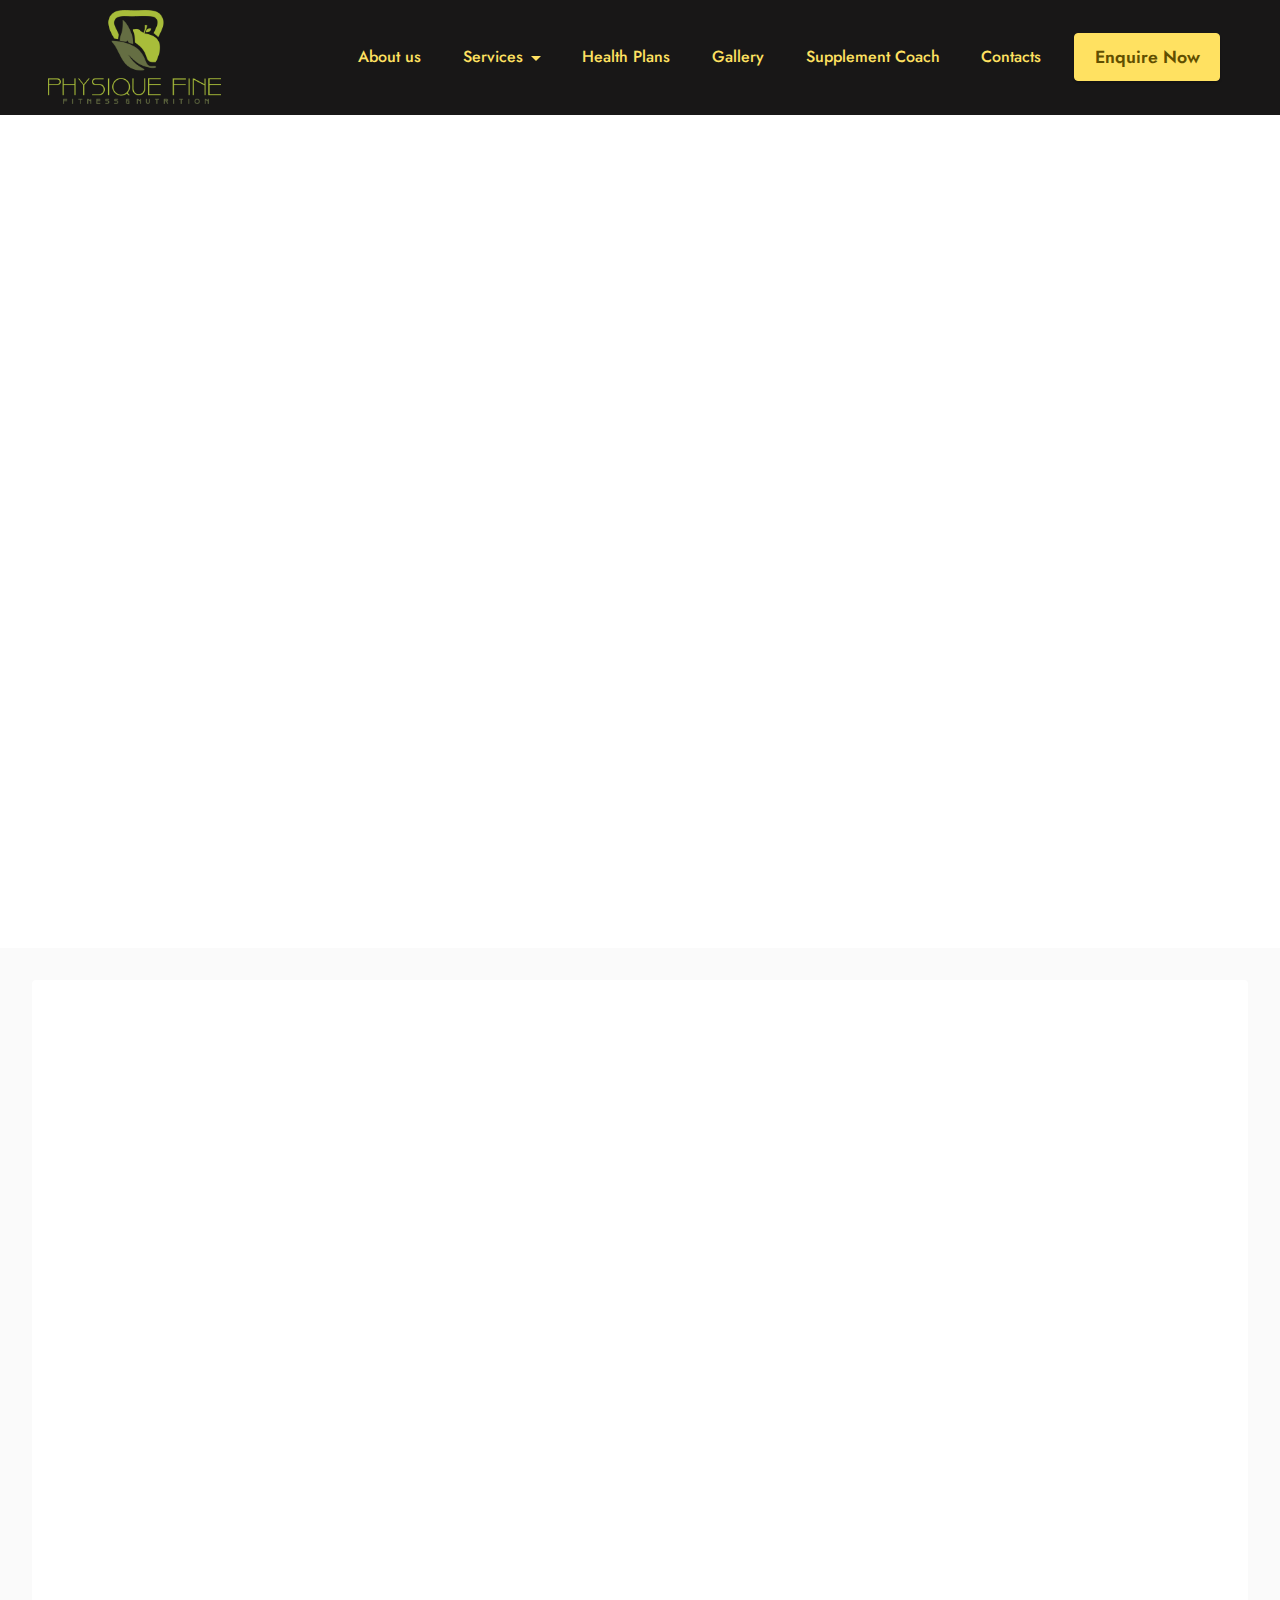
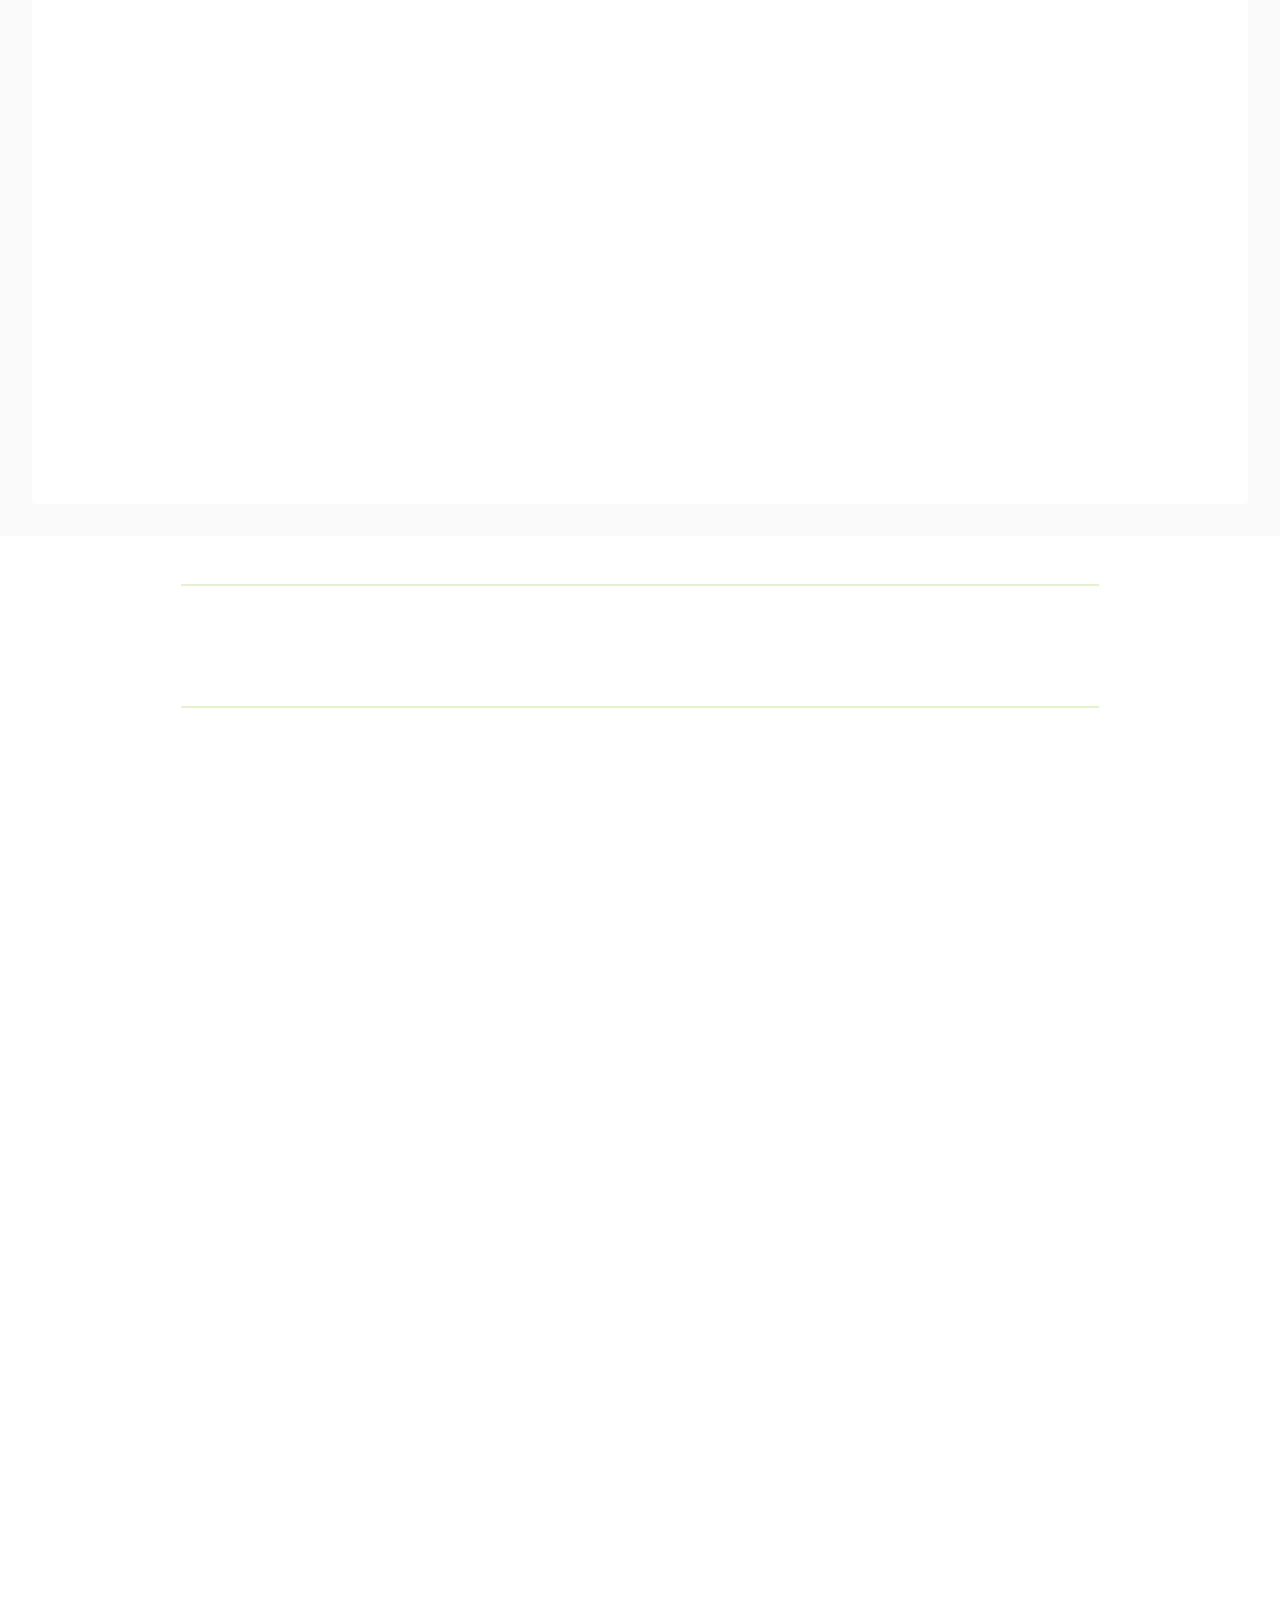
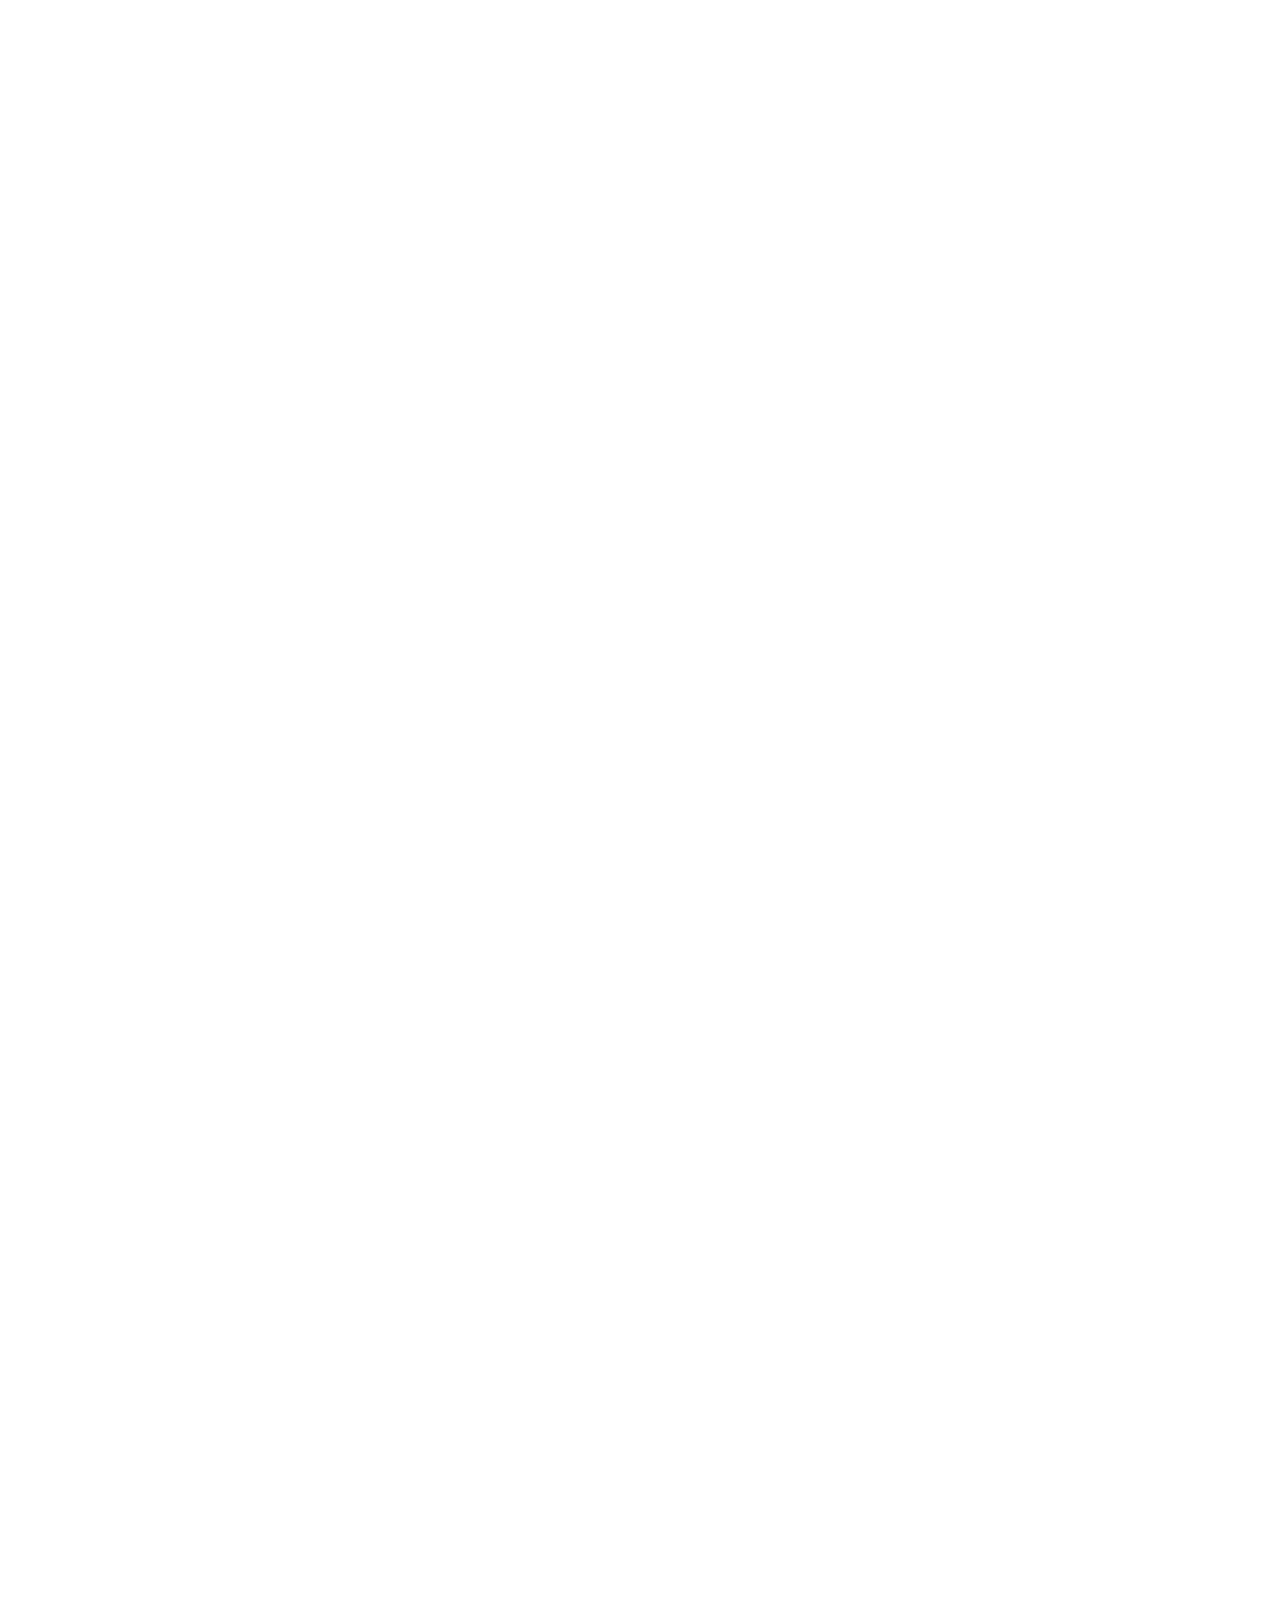
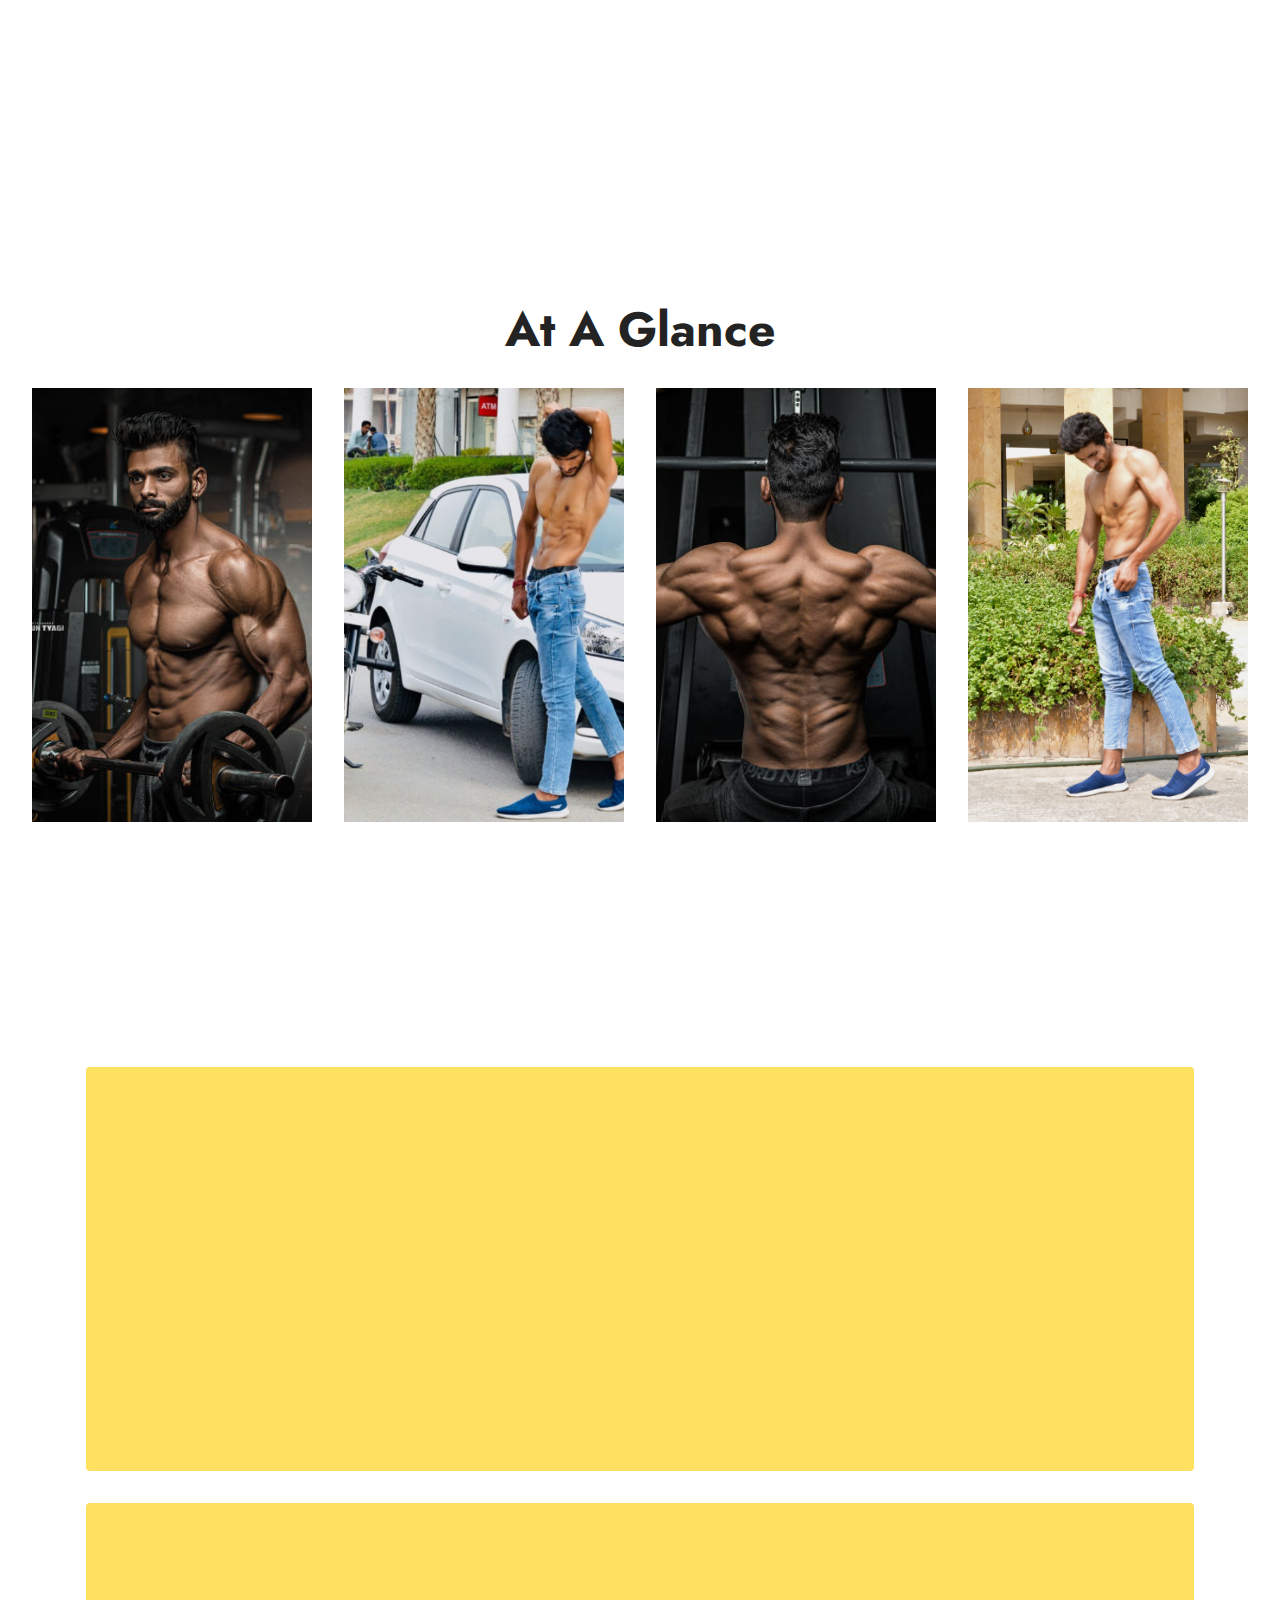
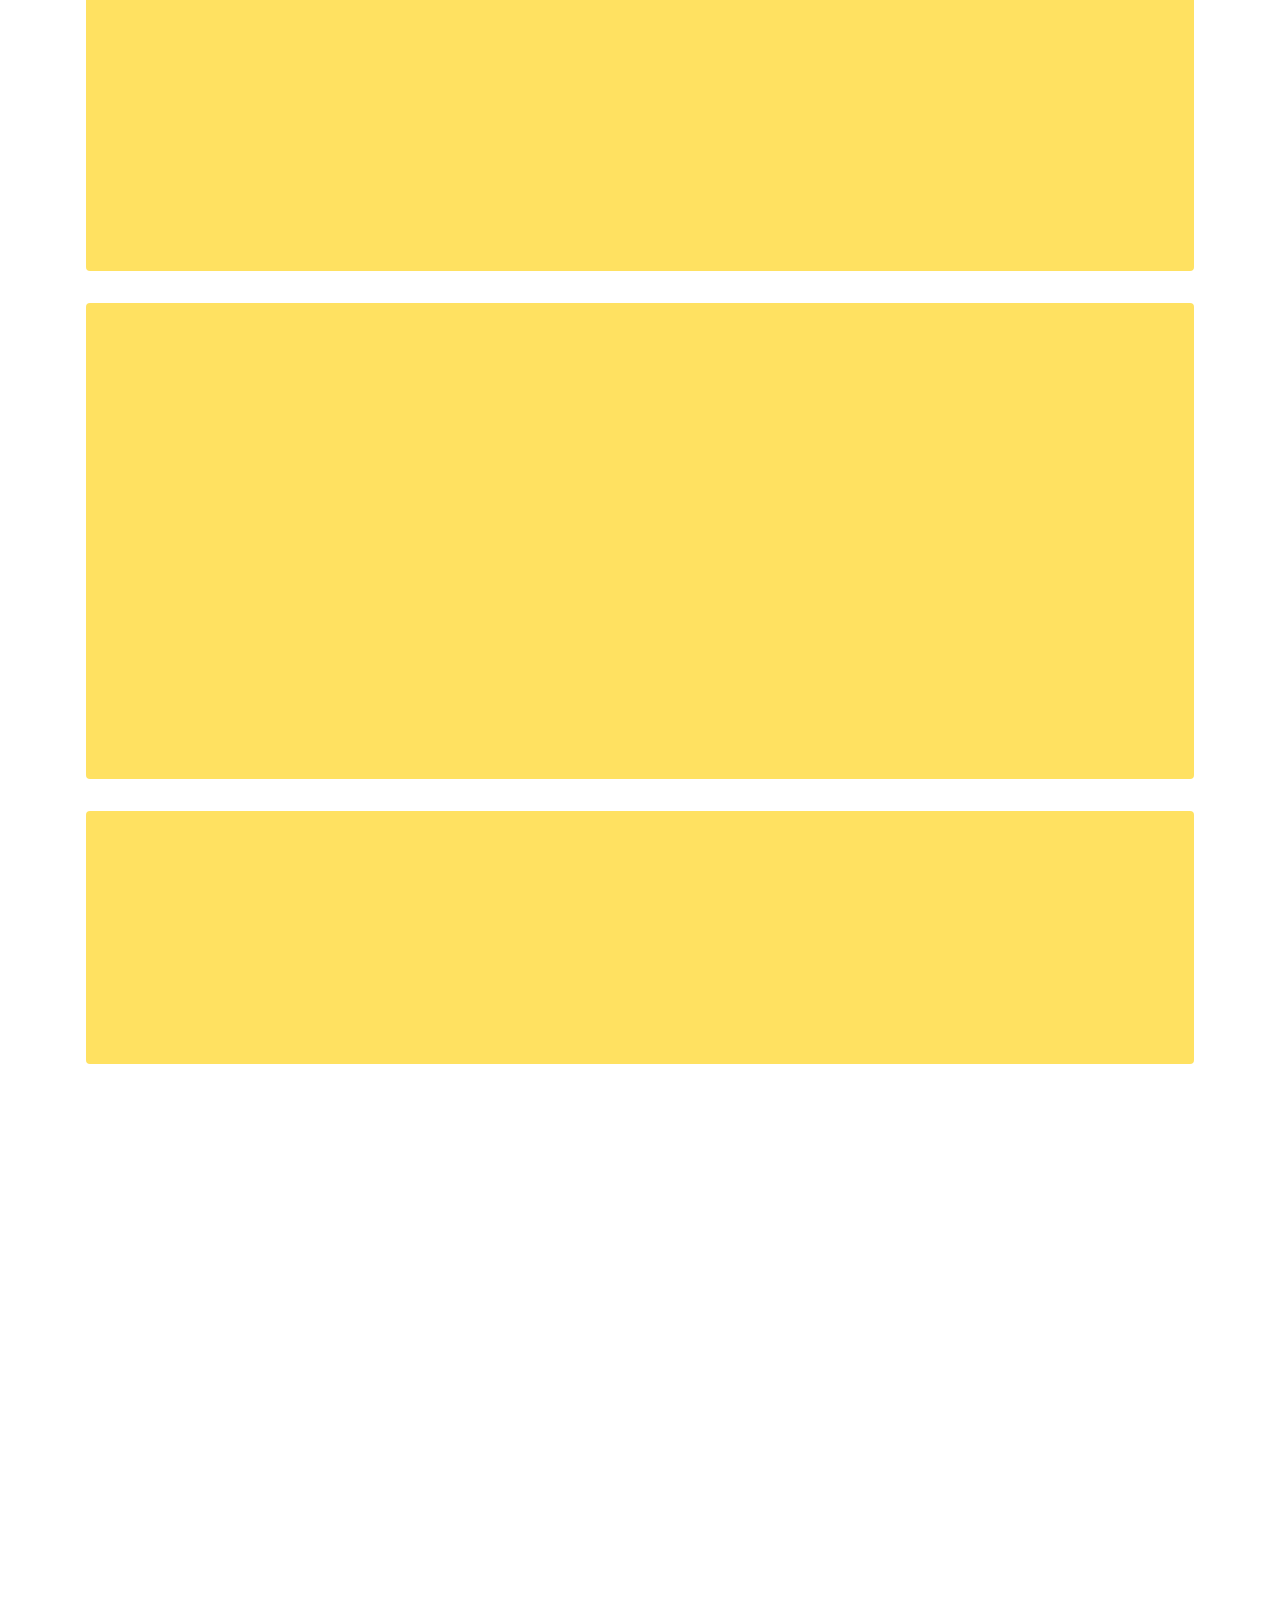
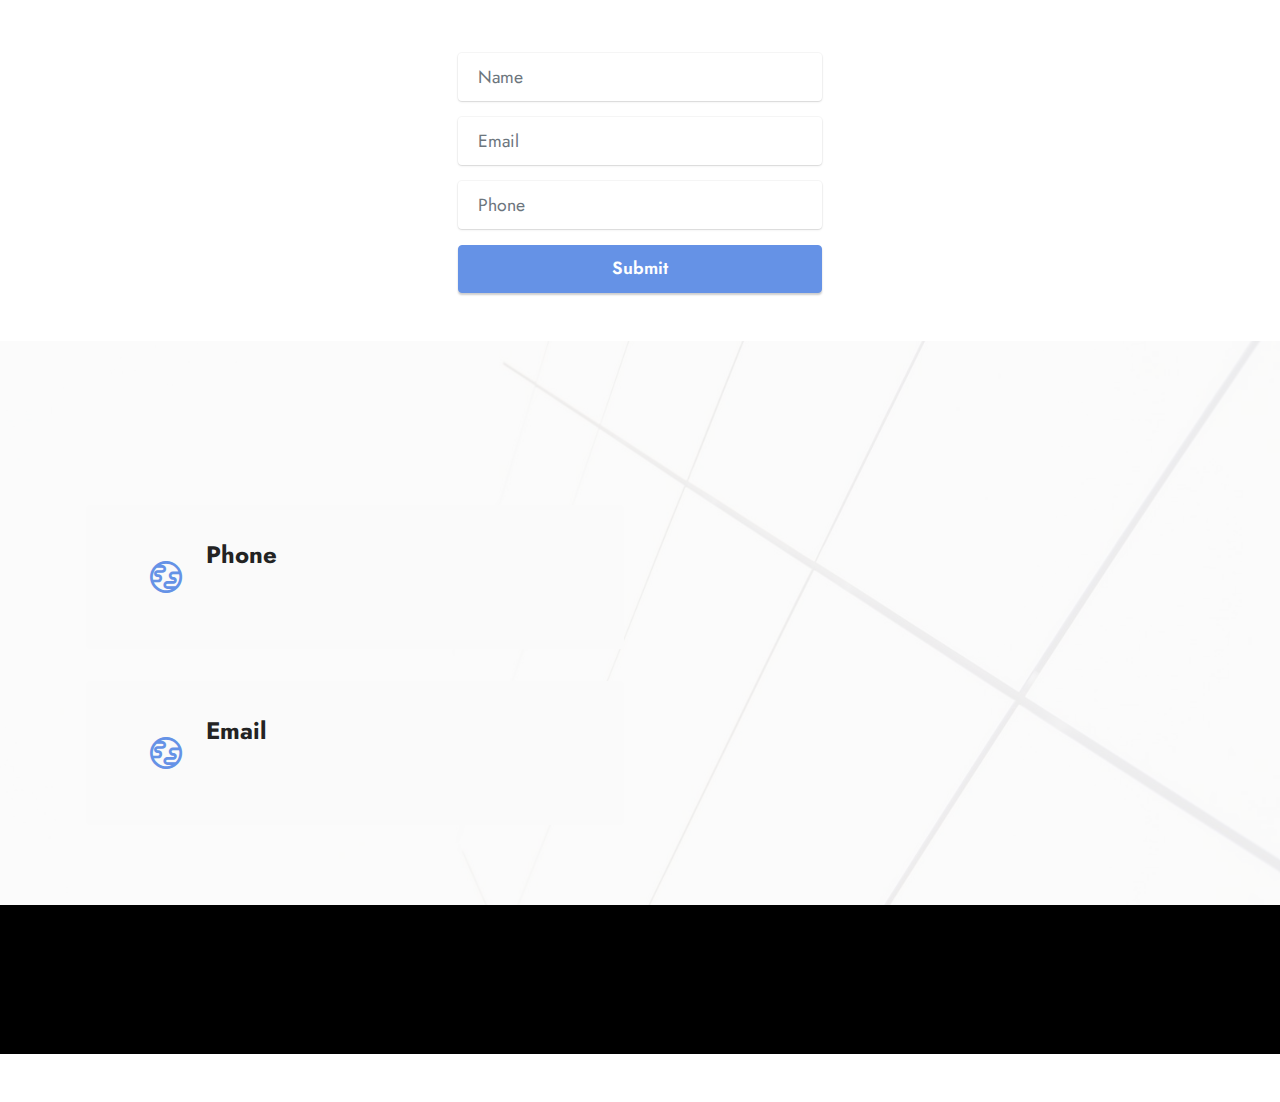
<file: index.html>
<!DOCTYPE html>
<html  >
<head>
  <!-- Site made with Mobirise Website Builder v5.5.5, https://mobirise.com -->
  <meta charset="UTF-8">
  <meta http-equiv="X-UA-Compatible" content="IE=edge">
  <meta name="generator" content="Mobirise v5.5.5, mobirise.com">
  <meta name="viewport" content="width=device-width, initial-scale=1, minimum-scale=1">
  <link rel="shortcut icon" href="assets/images/physique-fine-logo-256x140.png" type="image/x-icon">
  <meta name="description" content="Welcome to Physiquefine. Your personal health, nutrition, and fitness expert.">
  
  
  <title>Physiquefine</title>
  <link rel="stylesheet" href="assets/web/assets/mobirise-icons2/mobirise2.css">
  <link rel="stylesheet" href="assets/bootstrap/css/bootstrap.min.css">
  <link rel="stylesheet" href="assets/bootstrap/css/bootstrap-grid.min.css">
  <link rel="stylesheet" href="assets/bootstrap/css/bootstrap-reboot.min.css">
  <link rel="stylesheet" href="assets/parallax/jarallax.css">
  <link rel="stylesheet" href="assets/animatecss/animate.css">
  <link rel="stylesheet" href="assets/dropdown/css/style.css">
  <link rel="stylesheet" href="assets/socicon/css/styles.css">
  <link rel="stylesheet" href="assets/theme/css/style.css">
  <link rel="preload" href="https://fonts.googleapis.com/css?family=Jost:100,200,300,400,500,600,700,800,900,100i,200i,300i,400i,500i,600i,700i,800i,900i&display=swap" as="style" onload="this.onload=null;this.rel='stylesheet'">
  <noscript><link rel="stylesheet" href="https://fonts.googleapis.com/css?family=Jost:100,200,300,400,500,600,700,800,900,100i,200i,300i,400i,500i,600i,700i,800i,900i&display=swap"></noscript>
  <link rel="preload" as="style" href="assets/mobirise/css/mbr-additional.css"><link rel="stylesheet" href="assets/mobirise/css/mbr-additional.css" type="text/css">
  
  
  
  
</head>
<body>
  
  <section data-bs-version="5.1" class="menu menu3 cid-sL4BxC6RkC" once="menu" id="menu3-0">
    
    <nav class="navbar navbar-dropdown navbar-fixed-top navbar-expand-lg">
        <div class="container-fluid">
            <div class="navbar-brand">
                <span class="navbar-logo">
                    
                        <a href="index.html#top"><img src="assets/images/physique-fine-logo-256x140.png" alt="Physique fine | Fitness" style="height: 5.9rem;"></a>
                    
                </span>
                
            </div>
            <button class="navbar-toggler" type="button" data-toggle="collapse" data-bs-toggle="collapse" data-target="#navbarSupportedContent" data-bs-target="#navbarSupportedContent" aria-controls="navbarNavAltMarkup" aria-expanded="false" aria-label="Toggle navigation">
                <div class="hamburger">
                    <span></span>
                    <span></span>
                    <span></span>
                    <span></span>
                </div>
            </button>
            <div class="collapse navbar-collapse" id="navbarSupportedContent">
                <ul class="navbar-nav nav-dropdown" data-app-modern-menu="true"><li class="nav-item"><a class="nav-link link text-warning text-primary display-7" href="index.html#features7-12">
                            About us</a></li>
                    <li class="nav-item dropdown"><a class="nav-link link text-warning dropdown-toggle display-7" href="#" data-toggle="dropdown-submenu" data-bs-toggle="dropdown" aria-expanded="false">
                            Services</a><div class="dropdown-menu"><a class="text-warning dropdown-item text-primary display-7" href="index.html#image2-r">Weight Management</a><a class="text-warning dropdown-item text-primary display-7" href="index.html#image1-s" aria-expanded="false">Muscle Gaining</a><a class="text-warning dropdown-item text-primary display-7" href="index.html#image2-t" aria-expanded="false">Personal Training</a></div></li><li class="nav-item"><a class="nav-link link text-warning text-primary display-7" href="index.html#features11-10">Health Plans</a></li><li class="nav-item"><a class="nav-link link text-warning text-primary display-7" href="index.html#gallery6-1h">Gallery</a></li><li class="nav-item"><a class="nav-link link text-warning text-primary display-7" href="Supplement Guidance.html#top" aria-expanded="false" target="_blank">
                            Supplement Coach</a></li>
                    <li class="nav-item"><a class="nav-link link text-warning text-primary display-7" href="index.html#contacts3-4">Contacts</a>
                    </li></ul>
                
                <div class="navbar-buttons mbr-section-btn"><a class="btn btn-warning display-4" href="index.html#form6-q" target="_blank">
                        Enquire Now</a></div>
            </div>
        </div>
    </nav>
</section>

<section data-bs-version="5.1" class="content4 cid-sQfxuH8ncg mbr-parallax-background" id="content4-8">
    
    <div class="mbr-overlay" style="opacity: 1; background-color: rgb(255, 255, 255);">
    </div>
    <div class="container">
        <div class="row justify-content-center">
            <div class="title col-md-12 col-lg-10">
                
                <h4 class="mbr-section-subtitle align-center mbr-fonts-style mb-4 display-5"></h4>
                
            </div>
        </div>
    </div>
</section>

<section data-bs-version="5.1" class="header2 cid-sL4BzTXefu mbr-fullscreen" data-bg-video="https://youtu.be/yypl1s2iUik" id="header2-1">

    

    <div class="mbr-overlay" style="opacity: 0; background-color: rgb(255, 255, 255);"></div>

    <div class="container">
        <div class="row justify-content-center">
            <div class="col-12 col-lg-4">
                
                
                
                
            </div>
        </div>
    </div>
</section>

<section data-bs-version="5.1" class="features6 cid-sS8pR6Gh8b" id="features7-12">
    <!---->
    

    
    <div class="container-fluid">
        <div class="card-wrapper">
            <div class="row align-items-center flex-row-reverse">
                <div class="col-12 col-lg-5">
                    <div class="image-wrapper">
                        <img src="assets/images/rahul-natural-978x1739.png" alt="Natural Fitness">
                    </div>
                </div>
                <div class="col-12 col-lg">
                    <div class="text-box">
                        <h5 class="mbr-title mbr-fonts-style display-2"><strong>Welcome Folks!</strong><strong><br></strong></h5>
                        <p class="mbr-text mbr-fonts-style display-5">I'm Rahul, I have immersed myself in the fitness industry over the past 10 years from both physical and scientific standpoints. I have helped various clients to reach their fitness goals. Whether they needed to lose weight, gain muscle mass, or just live a healthier life, I have a history of success with over 97% of my clients reaching their specifically stated fitness goals.
<br>
<br><strong>My qualifications are stated as under:
<br><em>1. ACE approved Certified Sports and Exercise Nutritionist
<br>2. Certified in Clinical Nutrition and Sports &amp; Fitness
<br>3. Certified Advance Physique Transformation Master Trainer from Team Boss Fitness Academy
</em></strong><br>
<br>We at Physique Fine help individuals reach their health and wellness goals by making better food choices. This enables us to create a precision nutrition plan based on your health and needs. Our certified trainers work to help clients improve their health and fitness through exercise. This involves applying scientific principles to create a well-rounded fitness program. 
<br>
<br>We focus extensively on natural diet plans, simpler workouts, and living an overall healthy lifestyle.</p>
                        
                        <div class="mbr-section-btn pt-3"><a href="index.html#features11-10" class="btn btn-black display-4">Choose A Health Plan</a></div>
                    </div>
                </div>
            </div>
        </div>
    </div>
</section>

<section data-bs-version="5.1" class="content6 cid-sQGtvDUN1S" id="content6-d">
    
    <div class="container">
        <div class="row justify-content-center">
            <div class="col-md-12 col-lg-10">
                <hr class="line">
                <p class="mbr-text align-center mbr-fonts-style my-4 display-7"><em>Physical fitness is not only one of the most important keys to a healthy body, it is the basis of dynamic and creative intellectual activity.
</em><br>
<br><strong>John F. Kennedy</strong></p>
                <hr class="line">
            </div>
        </div>
    </div>
</section>

<section data-bs-version="5.1" class="image2 cid-sQIANeNJNl mbr-fullscreen" id="image2-r">
    

    

    <div class="container">
        <div class="row align-items-center">
            <div class="col-12 col-lg-6">
                <div class="image-wrapper">
                    <img src="assets/images/healthy-weight-management-533x374.jpg" alt="Mobirise">
                    <p class="mbr-description mbr-fonts-style mt-2 align-center display-4">
                        Weight Management</p>
                </div>
            </div>
            <div class="col-12 col-lg">
                <div class="text-wrapper">
                    <h3 class="mbr-section-title mbr-fonts-style mb-3 display-2"><strong>Healthy Weight Management</strong></h3>
                    <p class="mbr-text mbr-fonts-style display-5">
                        Whether your goal is to increase weight or shed extra body fat, there has been a lot of confusion over the concept of natural weight gain/loss. When people think of fitness, they imagine thin, taut bodies, lots of muscles, excessive exercise, and strict, low-calorie diets. While this is certainly an exaggeration of what fitness truly is, it really does not address the natural part at all. Physique Fine is dedicated to providing people with the information, programs, and products they need to begin their own journey to natural fitness.</p>
                </div>
            </div>
        </div>
    </div>
</section>

<section data-bs-version="5.1" class="image1 cid-sQIANG38Xr mbr-fullscreen" id="image1-s">
    

    

    <div class="container">
        <div class="row align-items-center">
            <div class="col-12 col-lg-5">
                <div class="image-wrapper">
                    <img src="assets/images/muscle-building-886x1131.png" alt="Muscle Gain">
                    <p class="mbr-description mbr-fonts-style pt-2 align-center display-4">
                    Healthy Muscle Mass Gain</p>
                </div>
            </div>
            <div class="col-12 col-lg">
                <div class="text-wrapper">
                    <h3 class="mbr-section-title mbr-fonts-style mb-3 display-2"><strong>Muscle Building &amp; Natural Gains</strong></h3>
                    <p class="mbr-text mbr-fonts-style display-5">
                        Fitness is attainable at any size and any age. Our goal is to create healthy people who accept their bodies and delight in their own unique stage of fitness. Health has many forms, and we at Physique Fine understand how the body responds to different fitness programs and nutrition plans. With our help, you can build muscles naturally and quickly.</p>
                </div>
            </div>
        </div>
    </div>
</section>

<section data-bs-version="5.1" class="image2 cid-sQIAO5C4VO mbr-fullscreen" id="image2-t">
    

    

    <div class="container">
        <div class="row align-items-center">
            <div class="col-12 col-lg-5">
                <div class="image-wrapper">
                    <img src="assets/images/personal-training-1076x1722.png" alt="Mobirise">
                    <p class="mbr-description mbr-fonts-style mt-2 align-center display-4">
                        Personal Training</p>
                </div>
            </div>
            <div class="col-12 col-lg">
                <div class="text-wrapper">
                    <h3 class="mbr-section-title mbr-fonts-style mb-3 display-2"><strong>Personal Training</strong></h3>
                    <p class="mbr-text mbr-fonts-style display-5">
                        One of the primary reasons you should have a personal trainer is that they can educate you on all aspects of health, fitness and exercise. Knowledge is power and when it comes to your fitness goals, having a proper understanding of what is required for you to achieve those goals is extremely important. Our personal training programs focus on the right diet plan, workout regime, and supplements that are best for you. </p>
                </div>
            </div>
        </div>
    </div>
</section>

<section data-bs-version="5.1" class="gallery6 mbr-gallery cid-sSf4G2bDFA" id="gallery6-1h">
    

    

    <div class="container-fluid">
        <div class="mbr-section-head">
            <h3 class="mbr-section-title mbr-fonts-style align-center m-0 display-2"><strong>At A Glance</strong></h3>
            
        </div>
        <div class="row mbr-gallery mt-4">
            <div class="col-12 col-md-6 col-lg-3 item gallery-image active">
                <div class="item-wrapper" data-toggle="modal" data-bs-toggle="modal" data-target="#sVpCcDUhnO-modal" data-bs-target="#sVpCcDUhnO-modal">
                    <img class="w-100" src="assets/images/img-8735-609x406.jpg" alt="" data-slide-to="0" data-bs-slide-to="0" data-target="#lb-sVpCcDUhnO" data-bs-target="#lb-sVpCcDUhnO">
                    <div class="icon-wrapper">
                        <span class="mobi-mbri mobi-mbri-search mbr-iconfont mbr-iconfont-btn"></span>
                    </div>
                </div>
                
            </div><div class="col-12 col-md-6 col-lg-3 item gallery-image">
                <div class="item-wrapper" data-toggle="modal" data-bs-toggle="modal" data-target="#sVpCcDUhnO-modal" data-bs-target="#sVpCcDUhnO-modal">
                    <img class="w-100" src="assets/images/img-9814-609x803.jpeg" alt="" data-slide-to="1" data-bs-slide-to="1" data-target="#lb-sVpCcDUhnO" data-bs-target="#lb-sVpCcDUhnO">
                    <div class="icon-wrapper">
                        <span class="mobi-mbri mobi-mbri-search mbr-iconfont mbr-iconfont-btn"></span>
                    </div>
                </div>
                
            </div><div class="col-12 col-md-6 col-lg-3 item gallery-image">
                <div class="item-wrapper" data-toggle="modal" data-bs-toggle="modal" data-target="#sVpCcDUhnO-modal" data-bs-target="#sVpCcDUhnO-modal">
                    <img class="w-100" src="assets/images/img-8737-609x406.jpg" alt="" data-slide-to="2" data-bs-slide-to="2" data-target="#lb-sVpCcDUhnO" data-bs-target="#lb-sVpCcDUhnO">
                    <div class="icon-wrapper">
                        <span class="mobi-mbri mobi-mbri-search mbr-iconfont mbr-iconfont-btn"></span>
                    </div>
                </div>
                
            </div><div class="col-12 col-md-6 col-lg-3 item gallery-image">
                <div class="item-wrapper" data-toggle="modal" data-bs-toggle="modal" data-target="#sVpCcDUhnO-modal" data-bs-target="#sVpCcDUhnO-modal">
                    <img class="w-100" src="assets/images/img-9922-2587x4006.jpg" alt="" data-slide-to="3" data-bs-slide-to="3" data-target="#lb-sVpCcDUhnO" data-bs-target="#lb-sVpCcDUhnO">
                    <div class="icon-wrapper">
                        <span class="mobi-mbri mobi-mbri-search mbr-iconfont mbr-iconfont-btn"></span>
                    </div>
                </div>
                
            </div>
            
            
            
        </div>

        <div class="modal mbr-slider" tabindex="-1" role="dialog" aria-hidden="true" id="sVpCcDUhnO-modal">
            <div class="modal-dialog" role="document">
                <div class="modal-content">
                    <div class="modal-body">
                        <div class="carousel slide carousel-fade" id="lb-sVpCcDUhnO" data-ride="carousel" data-bs-ride="carousel" data-interval="3000" data-bs-interval="3000">
                            <div class="carousel-inner">
                                <div class="carousel-item active">
                                    <img class="d-block w-100" src="assets/images/img-8735-609x406.jpg" alt="">
                                </div><div class="carousel-item">
                                    <img class="d-block w-100" src="assets/images/img-9814-609x803.jpeg" alt="">
                                </div><div class="carousel-item">
                                    <img class="d-block w-100" src="assets/images/img-8737-609x406.jpg" alt="">
                                </div><div class="carousel-item">
                                    <img class="d-block w-100" src="assets/images/img-9922-2587x4006.jpg" alt="">
                                </div>
                                
                                
                                
                            </div>
                            <ol class="carousel-indicators">
                                <li data-slide-to="0" data-bs-slide-to="0" class="active" data-target="#lb-sVpCcDUhnO" data-bs-target="#lb-sVpCcDUhnO"></li>
                                <li data-slide-to="1" data-bs-slide-to="1" data-target="#lb-sVpCcDUhnO" data-bs-target="#lb-sVpCcDUhnO"></li>
                                <li data-slide-to="2" data-bs-slide-to="2" data-target="#lb-sVpCcDUhnO" data-bs-target="#lb-sVpCcDUhnO"></li><li data-slide-to="3" data-bs-slide-to="3" data-target="#lb-sVpCcDUhnO" data-bs-target="#lb-sVpCcDUhnO"></li>
                                
                            </ol>
                            <a role="button" href="" class="close" data-dismiss="modal" data-bs-dismiss="modal" aria-label="Close">
                            </a>
                            <a class="carousel-control-prev carousel-control" role="button" data-slide="prev" data-bs-slide="prev" href="#lb-sVpCcDUhnO">
                                <span class="mobi-mbri mobi-mbri-arrow-prev" aria-hidden="true"></span>
                                <span class="sr-only visually-hidden">Previous</span>
                            </a>
                            <a class="carousel-control-next carousel-control" role="button" data-slide="next" data-bs-slide="next" href="#lb-sVpCcDUhnO">
                                <span class="mobi-mbri mobi-mbri-arrow-next" aria-hidden="true"></span>
                                <span class="sr-only visually-hidden">Next</span>
                            </a>
                        </div>
                    </div>
                </div>
            </div>
        </div>
    </div>
</section>

<section data-bs-version="5.1" class="features10 cid-sRL0VuliIX" id="features11-10">
    <!---->
    
    
    <div class="container">
        <div class="title">
            <h3 class="mbr-section-title mbr-fonts-style mb-4 display-2"><strong>Our Health Plans</strong></h3>
            
        </div>
        <div class="card">
            <div class="card-wrapper">
                <div class="row align-items-center">
                    <div class="col-12 col-md-3">
                        <div class="image-wrapper">
                            <a href="index.html#form6-q"><img src="assets/images/fat-loss-plan-506x506.png" alt="Weight Loss" title=""></a>
                        </div>
                    </div>
                    <div class="col-12 col-md">
                        <div class="card-box">
                            <div class="row">
                                <div class="col-12">
                                    <div class="top-line">
                                        <h4 class="card-title mbr-fonts-style display-5"><a href="https://wa.me/9911465166" class="text-black text-primary"><strong>Natural Fat Loss/Weight Management Plan</strong></a></h4>
                                        <p class="cost mbr-fonts-style display-5"></p>
                                    </div>
                                </div>
                                <div class="col-12">
                                    <div class="bottom-line">
                                        <p class="mbr-text mbr-fonts-style m-0 display-5">Does losing weight seem impossible to you? Our customized Fat Loss &amp; Weight Management Plan makes this dream come true. Now get your dream figure and learn how to maintain a health body mass for lifetime.<br><br><em><strong>Price: INR 2,999/month [&nbsp;</strong></em><strong><em>Diet &amp; Supplement Guidance, Cardio Training, Exclusive WhatsApp Support ]&nbsp;</em></strong><strong><em><br></em></strong><br><strong><em>INR 4,999/month [ Includes workout plan + WhatsApp &amp; Call Support ]</em></strong></p>
                                    </div>
                                </div>
                            </div>
                        </div>
                    </div>
                </div>
            </div>
        </div>
        <div class="card">
            <div class="card-wrapper">
                <div class="row align-items-center">
                    <div class="col-12 col-md-3">
                        <div class="image-wrapper">
                            <a href="index.html#form6-q"><img src="assets/images/muscle-gain-plan-506x506.png" alt="Muscle Gain" title=""></a>
                        </div>
                    </div>
                    <div class="col-12 col-md">
                        <div class="card-box">
                            <div class="row">
                                <div class="col-12">
                                    <div class="top-line">
                                        <h4 class="card-title mbr-fonts-style display-5"><a href="https://wa.me/9911465166" class="text-black text-primary"><strong>Natural Muscle &amp; Weight Gain Plan</strong></a></h4>
                                        <p class="cost mbr-fonts-style display-5"></p>
                                    </div>
                                </div>
                                <div class="col-12">
                                    <div class="bottom-line">
                                        <p class="mbr-text mbr-fonts-style m-0 display-5">As with losing weight, gaining weight should be a part of a holistic plan. Our weight gain program can help you get the desired bulk in an all natural way if your aim is to put on some healthy muscle mass.<br><br><strong><em>Price: INR 2,999/month [ Diet &amp; Supplement Guidance, Cardio Training, Exclusive WhatsApp Support ] 
<br>
<br>INR 4,999/month [ Includes workout plan + WhatsApp &amp; Call Support ]<br></em></strong></p>
                                    </div>
                                </div>
                            </div>
                        </div>
                    </div>
                </div>
            </div>
        </div>
        <div class="card">
            <div class="card-wrapper">
                <div class="row align-items-center">
                    <div class="col-12 col-md-3">
                        <div class="image-wrapper">
                            <a href="index.html#form6-q"><img src="assets/images/physique-transformation-506x506.png" alt="Physique Transformation" title=""></a>
                        </div>
                    </div>
                    <div class="col-12 col-md">
                        <div class="card-box">
                            <div class="row">
                                <div class="col-12">
                                    <div class="top-line">
                                        <h4 class="card-title mbr-fonts-style display-5"><a href="https://wa.me/9911465166" class="text-black text-primary"><strong>Complete Physique Transformation Plan</strong></a></h4>
                                        <p class="cost mbr-fonts-style display-5"></p>
                                    </div>
                                </div>
                                <div class="col-12">
                                    <div class="bottom-line">
                                        <p class="mbr-text mbr-fonts-style m-0 display-5">If your aim is to build an ultimate chiseled physique then you must do a pretty good overhaul to your health and fitness. Our comprehensive Physique Transformation program has been designed to do some real magic to get you in that perfect shape you've always desired. The plan includes:<br><em>&gt; Easy to follow diet plans
<br>&gt; Ultimate Guide to Boost Metabolism
<br>&gt; Sports Specific Nutrition
<br>&gt; Complete Flab to Fab Results
<br>&gt; Money Back Guarantee</em><em><br></em><br><strong><em>Price: INR 14,999/- only</em></strong></p>
                                    </div>
                                </div>
                            </div>
                        </div>
                    </div>
                </div>
            </div>
        </div>
        <div class="card">
            <div class="card-wrapper">
                <div class="row align-items-center">
                    <div class="col-12 col-md-3">
                        <div class="image-wrapper">
                            <a href="index.html#form6-q"><img src="assets/images/personal-training-506x506.png" alt="Personal Training" title=""></a>
                        </div>
                    </div>
                    <div class="col-12 col-md">
                        <div class="card-box">
                            <div class="row">
                                <div class="col-12">
                                    <div class="top-line">
                                        <h4 class="card-title mbr-fonts-style display-5"><a href="https://wa.me/9911465166" class="text-black text-primary"><strong>Personal Training Plan&nbsp;</strong></a></h4>
                                        <p class="cost mbr-fonts-style display-5"></p>
                                    </div>
                                </div>
                                <div class="col-12">
                                    <div class="bottom-line">
                                        <p class="mbr-text mbr-fonts-style m-0 display-5">Our personal training plan&nbsp;offers consistency and customization with a specialized fitness plan. We aim to&nbsp;bolster a PT plan with complete exercise and nutritional guidance.&nbsp;<br><br><strong><em>Price: INR 9,999/month onwards...</em></strong></p>
                                    </div>
                                </div>
                            </div>
                        </div>
                    </div>
                </div>
            </div>
        </div>
        
        
    </div>
</section>

<section data-bs-version="5.1" class="content8 cid-sS8zKi3HOp" id="content8-13">
    
    <div class="container">
        <div class="row justify-content-center">
            <div class="counter-container col-md-12 col-lg-10">
                <h4 class="mbr-section-title mbr-fonts-style mb-4 display-5"><strong>With all of our above stated health plans, you get the following included:</strong></h4>
                <div class="mbr-text mbr-fonts-style display-5">
                    <ul>
                        <li>Intense personalized&nbsp;training based on individual needs.</li>
                        <li>Easy to follow diet plans</li>
                        <li>Ultimate Guide to Boost Metabolism</li><li>Sports Specific Nutrition</li><li>Complete Flab to Fab Results</li><li>Money Back Guarantee</li>
                    </ul>
                </div>
            </div>
        </div>
    </div>
</section>

<section data-bs-version="5.1" class="form6 cid-sQIyf5QpxN" id="form6-q">
    
    
    <div class="container">
        <div class="mbr-section-head">
            <h3 class="mbr-section-title mbr-fonts-style align-center mb-0 display-2">
                <strong>Consult An Expert Now!</strong></h3>
            <h4 class="mbr-section-subtitle mbr-fonts-style align-center mb-0 mt-2 display-5">
                Fill in the form below and one of our experts will get in touch with you within 24 hours.</h4>
        </div>
        <div class="row justify-content-center mt-4">
            <div class="col-lg-8 mx-auto mbr-form" data-form-type="formoid">
                <form action="https://mobirise.eu/" method="POST" class="mbr-form form-with-styler mx-auto" data-form-title="Form Name"><input type="hidden" name="email" data-form-email="true" value="kGvrGf8d28m+EfuoedtHS2zfGJv744b8z5XbU5ibzQdtuwSWKYFIact3hBSKwtNzYb08mjpJm6Y9y1Aw5Ax3HFu3K0z6dbA+aGeN1iqCmEF4qsmS2x+KMg5hkehxQ4T0">
                    <div class="row">
                        <div hidden="hidden" data-form-alert="" class="alert alert-success col-12">Thanks for contacting Physique Fine. We will get in touch with you shortly!</div>
                        <div hidden="hidden" data-form-alert-danger="" class="alert alert-danger col-12">Oops...! some
                            problem!</div>
                    </div>
                    <div class="dragArea row">
                        <div class="col-lg-12 col-md-12 col-sm-12 form-group mb-3" data-for="name">
                            <input type="text" name="name" placeholder="Name" data-form-field="name" class="form-control" value="" id="name-form6-q">
                        </div>
                        <div class="col-lg-12 col-md-12 col-sm-12 form-group mb-3" data-for="email">
                            <input type="email" name="email" placeholder="Email" data-form-field="email" class="form-control" value="" id="email-form6-q">
                        </div>
                        <div data-for="phone" class="col-lg-12 col-md-12 col-sm-12 form-group mb-3">
                            <input type="tel" name="phone" placeholder="Phone" data-form-field="phone" class="form-control" value="" id="phone-form6-q">
                        </div>
                        <div class="col-auto mbr-section-btn align-center"><button type="submit" class="btn btn-primary display-4">Submit</button></div>
                    </div>
                </form>
            </div>
        </div>
    </div>
</section>

<section data-bs-version="5.1" class="contacts3 map1 cid-sPXqtbLwp9" id="contacts3-4">

    
    <div class="mbr-overlay" style="opacity: 0.8; background-color: rgb(250, 250, 250);"></div>
    <div class="container">
        <div class="mbr-section-head">
            <h3 class="mbr-section-title mbr-fonts-style align-center mb-0 display-2">
                <strong>Contact Us</strong></h3>
            
        </div>
        <div class="row justify-content-center mt-4">
            <div class="card col-12 col-md-6">
                <div class="card-wrapper">
                    <div class="image-wrapper">
                        <span class="mbr-iconfont mobi-mbri-globe mobi-mbri"></span>
                    </div>
                    <div class="text-wrapper">
                        <h6 class="card-title mbr-fonts-style mb-1 display-5">
                            <strong>Phone</strong>
                        </h6>
                        <p class="mbr-text mbr-fonts-style display-7">+91&nbsp;9911465166</p>
                    </div>
                </div>
                <div class="card-wrapper">
                    <div class="image-wrapper">
                        <span class="mbr-iconfont mobi-mbri-globe mobi-mbri"></span>
                    </div>
                    <div class="text-wrapper">
                        <h6 class="card-title mbr-fonts-style mb-1 display-5">
                            <strong>Email</strong>
                        </h6>
                        <p class="mbr-text mbr-fonts-style display-7">physiquefine1@gmail.com</p>
                    </div>
                </div>
            </div>
            <div class="map-wrapper col-12 col-md-6">
                <div class="google-map"><iframe frameborder="0" style="border:0" src="https://www.google.com/maps/embed?pb=!1m18!1m12!1m3!1d3509.7653980012365!2d76.96633771418098!3d28.396152982511627!2m3!1f0!2f0!3f0!3m2!1i1024!2i768!4f13.1!3m3!1m2!1s0x390d3d559c1feaa1%3A0x4ee186bedd0ddeb6!2sVatika%20India%20Next!5e0!3m2!1sen!2sin!4v1638292955196!5m2!1sen!2sin" allowfullscreen=""></iframe></div>
            </div>
        </div>
    </div>
</section>

<section data-bs-version="5.1" class="footer3 cid-sPXpWnN1yT mbr-reveal" once="footers" id="footer3-3">

    

    

    <div class="container">
        <div class="media-container-row align-center mbr-white">
            <div class="row row-links">
                <ul class="foot-menu">
                    
                    
                    
                    
                    
                <li class="foot-menu-item mbr-fonts-style display-7">
                        <a class="text-white text-primary" href="index.html#features7-12" target="_blank">About us</a>
                    </li><li class="foot-menu-item mbr-fonts-style display-7">
                        <a class="text-white text-primary" href="index.html#top" target="_blank">Services</a>
                    </li><li class="foot-menu-item mbr-fonts-style display-7">
                        <a class="text-white text-primary" href="index.html#contacts3-4" target="_blank">Contact Us</a>
                    </li></ul>
            </div>
            <div class="row social-row">
                <div class="social-list align-right pb-2">
                    
                    
                    
                    
                    
                    
                <div class="soc-item">
                        <a href="https://facebook.com/physiquefine" target="_blank">
                            <span class="mbr-iconfont mbr-iconfont-social socicon-facebook socicon"></span>
                        </a>
                    </div><div class="soc-item">
                        <a href="https://instagram.com/physiquefine" target="_blank">
                            <span class="mbr-iconfont mbr-iconfont-social socicon-instagram socicon"></span>
                        </a>
                    </div><div class="soc-item">
                        <a href="https://twitter.com/physiquefine" target="_blank">
                            <span class="mbr-iconfont mbr-iconfont-social socicon-twitter socicon"></span>
                        </a>
                    </div></div>
            </div>
            <div class="row row-copirayt">
                <p class="mbr-text mb-0 mbr-fonts-style mbr-white align-center display-7">© Copyright 2021 Physiquefine&nbsp; |&nbsp; All Rights Reserved.
                </p>
            </div>
        </div>
    </div>
</section><section style="background-color: #fff; font-family: -apple-system, BlinkMacSystemFont, 'Segoe UI', 'Roboto', 'Helvetica Neue', Arial, sans-serif; color:#aaa; font-size:12px; padding: 0; align-items: center; display: flex;"><a href="https://mobirise.site/s" style="flex: 1 1; height: 3rem; padding-left: 1rem;"></a><p style="flex: 0 0 auto; margin:0; padding-right:1rem;">Mobirise web software - <a href="https://mobirise.site/o" style="color:#aaa;">Visit site</a></p></section><script src="assets/bootstrap/js/bootstrap.bundle.min.js"></script>  <script src="assets/parallax/jarallax.js"></script>  <script src="assets/smoothscroll/smooth-scroll.js"></script>  <script src="assets/ytplayer/index.js"></script>  <script src="assets/dropdown/js/navbar-dropdown.js"></script>  <script src="assets/vimeoplayer/player.js"></script>  <script src="assets/theme/js/script.js"></script>  <script src="assets/formoid/formoid.min.js"></script>  
  
  
 <div id="scrollToTop" class="scrollToTop mbr-arrow-up"><a style="text-align: center;"><i class="mbr-arrow-up-icon mbr-arrow-up-icon-cm cm-icon cm-icon-smallarrow-up"></i></a></div>
    <input name="animation" type="hidden">
  </body>
</html>
</file>
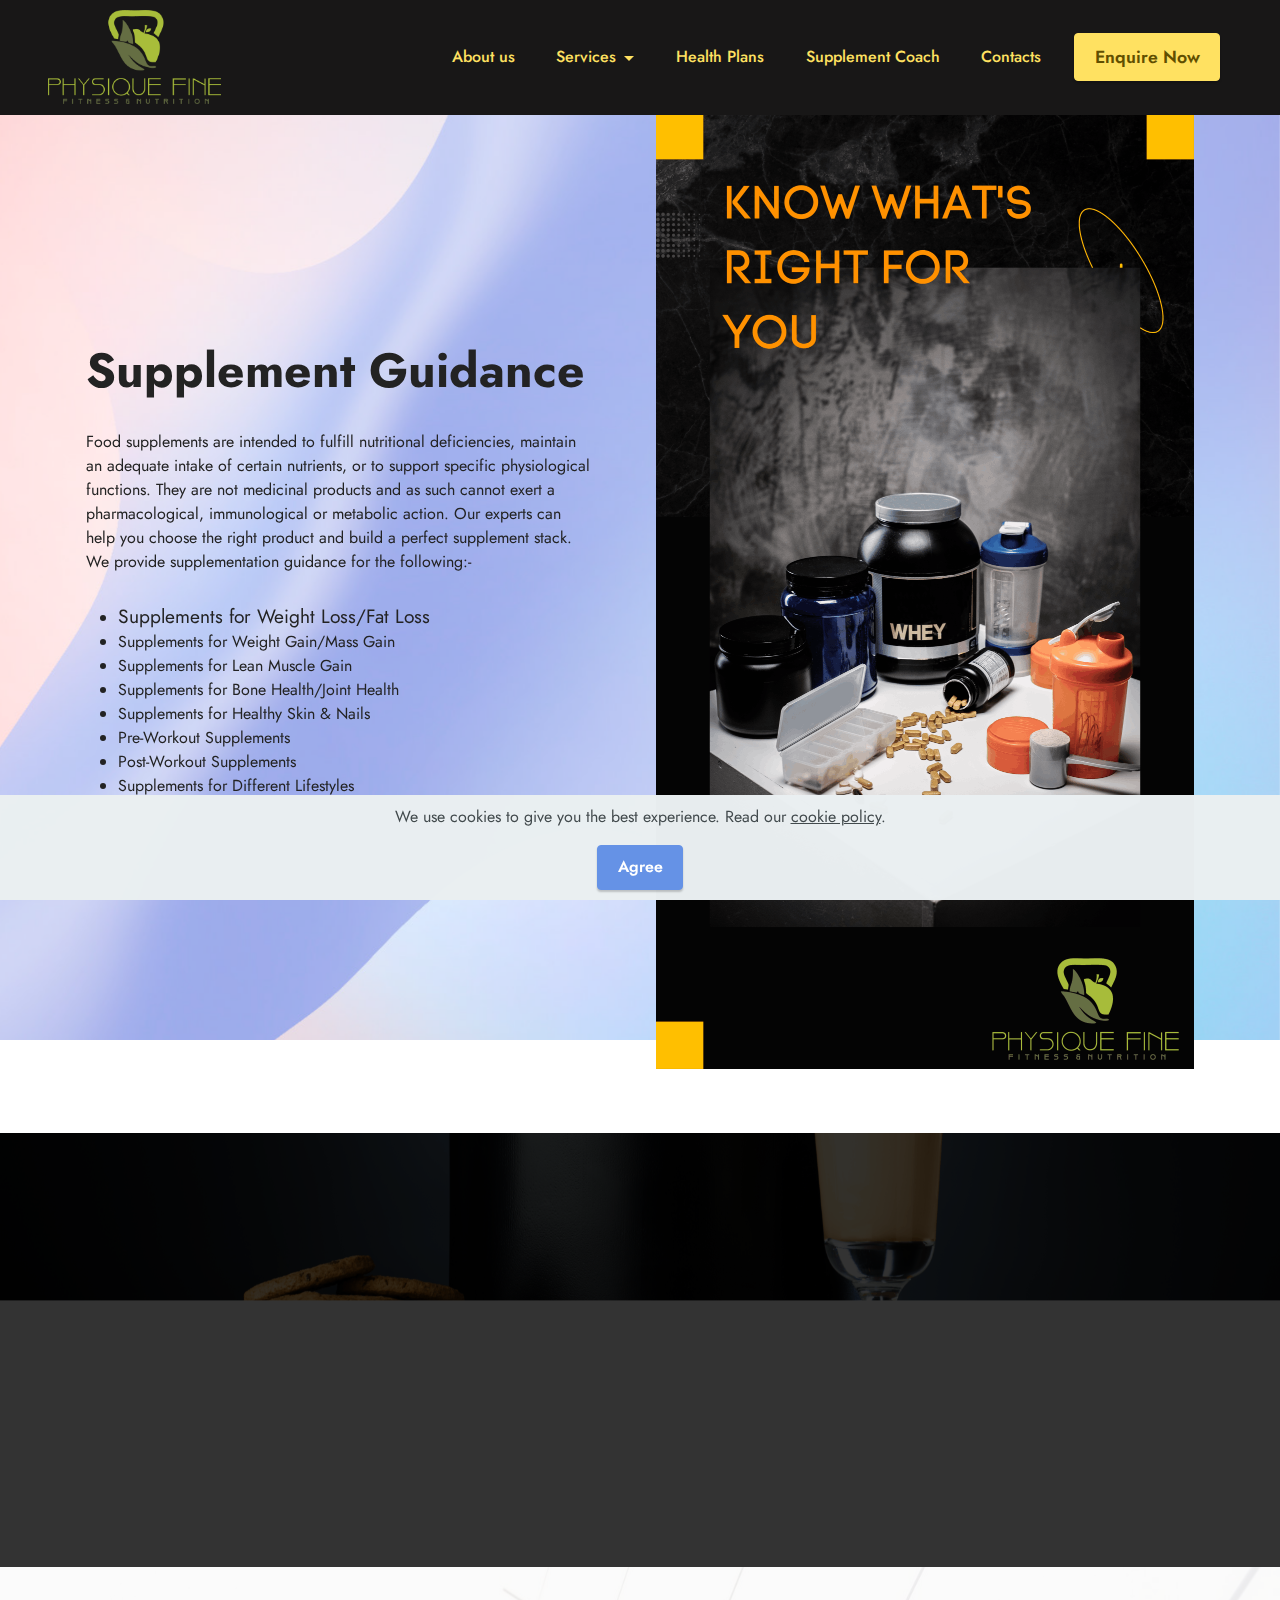
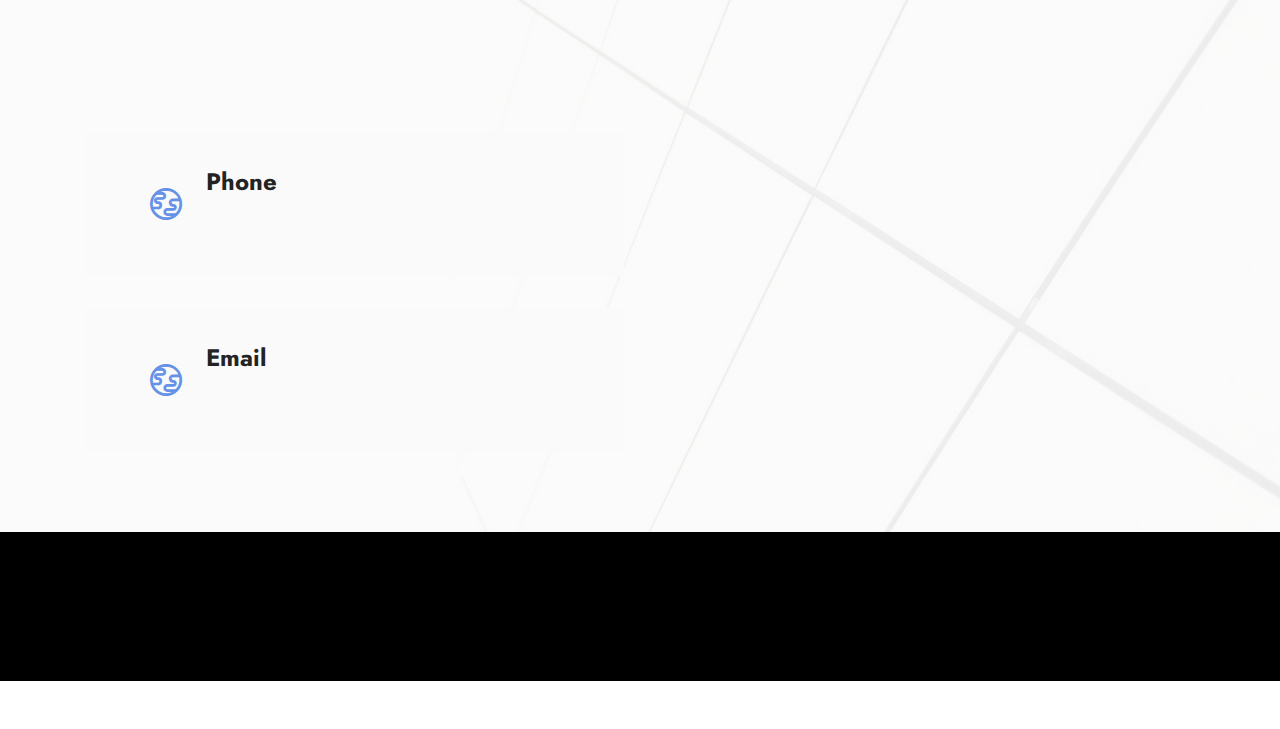
<file: page1.html>
<!DOCTYPE html>
<html  >
<head>
  <!-- Site made with Mobirise Website Builder v5.5.5, https://mobirise.com -->
  <meta charset="UTF-8">
  <meta http-equiv="X-UA-Compatible" content="IE=edge">
  <meta name="generator" content="Mobirise v5.5.5, mobirise.com">
  <meta name="viewport" content="width=device-width, initial-scale=1, minimum-scale=1">
  <link rel="shortcut icon" href="assets/images/physique-fine-logo-256x140.png" type="image/x-icon">
  <meta name="description" content="Welcome to Physiquefine. Your personal health, nutrition, and fitness expert.">
  
  
  <title>Supplement Guidance</title>
  <link rel="stylesheet" href="assets/web/assets/mobirise-icons2/mobirise2.css">
  <link rel="stylesheet" href="assets/bootstrap/css/bootstrap.min.css">
  <link rel="stylesheet" href="assets/bootstrap/css/bootstrap-grid.min.css">
  <link rel="stylesheet" href="assets/bootstrap/css/bootstrap-reboot.min.css">
  <link rel="stylesheet" href="assets/parallax/jarallax.css">
  <link rel="stylesheet" href="assets/animatecss/animate.css">
  <link rel="stylesheet" href="assets/dropdown/css/style.css">
  <link rel="stylesheet" href="assets/socicon/css/styles.css">
  <link rel="stylesheet" href="assets/theme/css/style.css">
  <link rel="preload" href="https://fonts.googleapis.com/css?family=Jost:100,200,300,400,500,600,700,800,900,100i,200i,300i,400i,500i,600i,700i,800i,900i&display=swap" as="style" onload="this.onload=null;this.rel='stylesheet'">
  <noscript><link rel="stylesheet" href="https://fonts.googleapis.com/css?family=Jost:100,200,300,400,500,600,700,800,900,100i,200i,300i,400i,500i,600i,700i,800i,900i&display=swap"></noscript>
  <link rel="preload" as="style" href="assets/mobirise/css/mbr-additional.css"><link rel="stylesheet" href="assets/mobirise/css/mbr-additional.css" type="text/css">
  
  
  
  
</head>
<body>
  
  <section data-bs-version="5.1" class="menu menu3 cid-sQGwG9WOGm" once="menu" id="menu3-f">
    
    <nav class="navbar navbar-dropdown navbar-fixed-top navbar-expand-lg">
        <div class="container-fluid">
            <div class="navbar-brand">
                <span class="navbar-logo">
                    
                        <a href="index.html#top"><img src="assets/images/physique-fine-logo-256x140.png" alt="Physique fine | Fitness" style="height: 5.9rem;"></a>
                    
                </span>
                
            </div>
            <button class="navbar-toggler" type="button" data-toggle="collapse" data-bs-toggle="collapse" data-target="#navbarSupportedContent" data-bs-target="#navbarSupportedContent" aria-controls="navbarNavAltMarkup" aria-expanded="false" aria-label="Toggle navigation">
                <div class="hamburger">
                    <span></span>
                    <span></span>
                    <span></span>
                    <span></span>
                </div>
            </button>
            <div class="collapse navbar-collapse" id="navbarSupportedContent">
                <ul class="navbar-nav nav-dropdown" data-app-modern-menu="true"><li class="nav-item"><a class="nav-link link text-warning text-primary display-7" href="index.html#content7-a">
                            About us</a></li>
                    <li class="nav-item dropdown"><a class="nav-link link text-warning dropdown-toggle display-7" href="#" data-toggle="dropdown-submenu" data-bs-toggle="dropdown" aria-expanded="false">
                            Services</a><div class="dropdown-menu"><a class="text-warning dropdown-item text-primary display-7" href="index.html#image2-r">Weight Management</a><a class="text-warning dropdown-item text-primary display-7" href="index.html#image1-s" aria-expanded="false">Muscle Gaining</a><a class="text-warning dropdown-item text-primary display-7" href="index.html#image2-t" aria-expanded="false">Personal Training</a></div></li><li class="nav-item"><a class="nav-link link text-warning text-primary display-7" href="index.html#features11-10">Health Plans</a></li><li class="nav-item"><a class="nav-link link text-warning text-primary display-7" href="page1.html#features12-o" aria-expanded="false" target="_blank">
                            Supplement Coach</a></li>
                    <li class="nav-item"><a class="nav-link link text-warning text-primary display-7" href="index.html#contacts3-4">Contacts</a>
                    </li></ul>
                
                <div class="navbar-buttons mbr-section-btn"><a class="btn btn-warning display-4" href="index.html#form6-q" target="_blank">
                        Enquire Now</a></div>
            </div>
        </div>
    </nav>
</section>

<section data-bs-version="5.1" class="content4 cid-sQGwG96iiS mbr-parallax-background" id="content4-e">
    
    <div class="mbr-overlay" style="opacity: 1; background-color: rgb(255, 255, 255);">
    </div>
    <div class="container">
        <div class="row justify-content-center">
            <div class="title col-md-12 col-lg-10">
                
                <h4 class="mbr-section-subtitle align-center mbr-fonts-style mb-4 display-5"></h4>
                
            </div>
        </div>
    </div>
</section>

<section data-bs-version="5.1" class="features11 cid-sQGxGdH0i9 mbr-parallax-background" id="features12-o">

    
    <div class="mbr-overlay" style="opacity: 0.5; background-color: rgb(255, 255, 255);">
    </div>
    <div class="container">
        <div class="row align-items-center">
            <div class="col-12 col-lg">
                <div class="card-wrapper">
                    <div class="card-box">
                        <h4 class="card-title mbr-fonts-style mb-4 display-2">
                            <strong>Supplement Guidance</strong></h4>
                        <p class="mbr-text mbr-fonts-style mb-4 display-7">
                            Food supplements are intended to fulfill nutritional deficiencies, maintain an adequate intake of certain nutrients, or to support specific physiological functions. They are not medicinal products and as such cannot exert a pharmacological, immunological or metabolic action. Our experts can help you choose the right product and build a perfect supplement stack. We provide supplementation guidance for the following:-</p>
                        <div class="mbr-text mbr-fonts-style counter-container display-7">
                            <ul>
                                <li><span style="font-size: 1.2rem;">Supplements for Weight Loss/Fat Loss</span><br></li>
                                <li>Supplements for Weight Gain/Mass Gain</li><li>Supplements for Lean Muscle Gain</li><li>Supplements for Bone Health/Joint Health</li><li>Supplements for Healthy Skin &amp; Nails</li><li>Pre-Workout Supplements</li><li>Post-Workout Supplements</li><li>Supplements for Different Lifestyles</li>
                            </ul>
                        </div>
                        
                    </div>
                </div>
            </div>
            <div class="col-12 col-lg-6 md-pb">
                <div class="image-wrapper">
                    <img src="assets/images/supplement-guidance-1076x1913.png" alt="Mobirise">
                </div>
            </div>
        </div>
    </div>
</section>

<section data-bs-version="5.1" class="info3 cid-sQGxRAfck8 mbr-parallax-background" id="info3-p">

    

    <div class="mbr-overlay" style="opacity: 0.8; background-color: rgb(0, 0, 0);">
    </div>

    <div class="container">
        <div class="row justify-content-center">
            <div class="card col-12 col-lg-10">
                <div class="card-wrapper">
                    <div class="card-box align-center">
                        
                        <p class="mbr-text mbr-fonts-style mb-4 display-7"><br>From a variety of vitamins and minerals to blends of nutrients and herbs, there are uncountable supplement products on the market that claim to provide specific health benefits.
<br>
<br>However, due to limited regulation, it is not always clear which supplements are of high quality, or which are duplicate or adulterated that would waste your money or even potentially dangerous. Hence, it is highly recommended that you consult an expert and seek professional guidance before buying any supplement.<br>
<br>At Physiquefine, our professional coach will assist you with everything you need to know about what supplements are and how to choose a safe and high quality product.</p>
                        <div class="mbr-section-btn mt-3"><a class="btn btn-warning display-4" href="https://mobiri.se">Consult An Expert</a></div>
                    </div>
                </div>
            </div>
        </div>
    </div>
</section>

<section data-bs-version="5.1" class="contacts3 map1 cid-sQGwGeulza" id="contacts3-m">

    
    <div class="mbr-overlay" style="opacity: 0.8; background-color: rgb(250, 250, 250);"></div>
    <div class="container">
        <div class="mbr-section-head">
            <h3 class="mbr-section-title mbr-fonts-style align-center mb-0 display-2">
                <strong>Contact Us</strong></h3>
            
        </div>
        <div class="row justify-content-center mt-4">
            <div class="card col-12 col-md-6">
                <div class="card-wrapper">
                    <div class="image-wrapper">
                        <span class="mbr-iconfont mobi-mbri-globe mobi-mbri"></span>
                    </div>
                    <div class="text-wrapper">
                        <h6 class="card-title mbr-fonts-style mb-1 display-5">
                            <strong>Phone</strong>
                        </h6>
                        <p class="mbr-text mbr-fonts-style display-7">+91&nbsp;9717330221</p>
                    </div>
                </div>
                <div class="card-wrapper">
                    <div class="image-wrapper">
                        <span class="mbr-iconfont mobi-mbri-globe mobi-mbri"></span>
                    </div>
                    <div class="text-wrapper">
                        <h6 class="card-title mbr-fonts-style mb-1 display-5">
                            <strong>Email</strong>
                        </h6>
                        <p class="mbr-text mbr-fonts-style display-7">physiquefine1@gmail.com</p>
                    </div>
                </div>
            </div>
            <div class="map-wrapper col-12 col-md-6">
                <div class="google-map"><iframe frameborder="0" style="border:0" src="https://www.google.com/maps/embed?pb=!1m18!1m12!1m3!1d3509.7653980012365!2d76.96633771418098!3d28.396152982511627!2m3!1f0!2f0!3f0!3m2!1i1024!2i768!4f13.1!3m3!1m2!1s0x390d3d559c1feaa1%3A0x4ee186bedd0ddeb6!2sVatika%20India%20Next!5e0!3m2!1sen!2sin!4v1638292955196!5m2!1sen!2sin" allowfullscreen=""></iframe></div>
            </div>
        </div>
    </div>
</section>

<section data-bs-version="5.1" class="footer3 cid-sQGwGfzpAh mbr-reveal" once="footers" id="footer3-n">

    

    

    <div class="container">
        <div class="media-container-row align-center mbr-white">
            <div class="row row-links">
                <ul class="foot-menu">
                    
                    
                    
                    
                    
                <li class="foot-menu-item mbr-fonts-style display-7">
                        <a class="text-white text-primary" href="index.html#content7-a" target="_blank">About us</a>
                    </li><li class="foot-menu-item mbr-fonts-style display-7">
                        <a class="text-white text-primary" href="index.html#top" target="_blank">Services</a>
                    </li><li class="foot-menu-item mbr-fonts-style display-7">
                        <a class="text-white text-primary" href="index.html#contacts3-4" target="_blank">Contact Us</a>
                    </li></ul>
            </div>
            <div class="row social-row">
                <div class="social-list align-right pb-2">
                    
                    
                    
                    
                    
                    
                <div class="soc-item">
                        <a href="https://facebook.com/physiquefine" target="_blank">
                            <span class="mbr-iconfont mbr-iconfont-social socicon-facebook socicon"></span>
                        </a>
                    </div><div class="soc-item">
                        <a href="https://instagram.com/physiquefine" target="_blank">
                            <span class="mbr-iconfont mbr-iconfont-social socicon-instagram socicon"></span>
                        </a>
                    </div><div class="soc-item">
                        <a href="https://twitter.com/physiquefine" target="_blank">
                            <span class="mbr-iconfont mbr-iconfont-social socicon-twitter socicon"></span>
                        </a>
                    </div></div>
            </div>
            <div class="row row-copirayt">
                <p class="mbr-text mb-0 mbr-fonts-style mbr-white align-center display-7">© Copyright 2021 Physiquefine&nbsp; |&nbsp; All Rights Reserved.
                </p>
            </div>
        </div>
    </div>
</section><section style="background-color: #fff; font-family: -apple-system, BlinkMacSystemFont, 'Segoe UI', 'Roboto', 'Helvetica Neue', Arial, sans-serif; color:#aaa; font-size:12px; padding: 0; align-items: center; display: flex;"><a href="https://mobirise.site/l" style="flex: 1 1; height: 3rem; padding-left: 1rem;"></a><p style="flex: 0 0 auto; margin:0; padding-right:1rem;"><a href="https://mobirise.site/t" style="color:#aaa;">Built</a> with Mobirise html web templates</p></section><script src="assets/bootstrap/js/bootstrap.bundle.min.js"></script>  <script src="assets/parallax/jarallax.js"></script>  <script src="assets/web/assets/cookies-alert-plugin/cookies-alert-core.js"></script>  <script src="assets/web/assets/cookies-alert-plugin/cookies-alert-script.js"></script>  <script src="assets/smoothscroll/smooth-scroll.js"></script>  <script src="assets/ytplayer/index.js"></script>  <script src="assets/dropdown/js/navbar-dropdown.js"></script>  <script src="assets/theme/js/script.js"></script>  
  
  
<input name="cookieData" type="hidden" data-cookie-customDialogSelector='null' data-cookie-colorText='#424a4d' data-cookie-colorBg='rgba(234, 239, 241, 0.99)' data-cookie-textButton='Agree' data-cookie-colorButton='' data-cookie-colorLink='#424a4d' data-cookie-underlineLink='true' data-cookie-text="We use cookies to give you the best experience. Read our <a href='privacy.html'>cookie policy</a>.">
   <div id="scrollToTop" class="scrollToTop mbr-arrow-up"><a style="text-align: center;"><i class="mbr-arrow-up-icon mbr-arrow-up-icon-cm cm-icon cm-icon-smallarrow-up"></i></a></div>
    <input name="animation" type="hidden">
  </body>
</html>
</file>
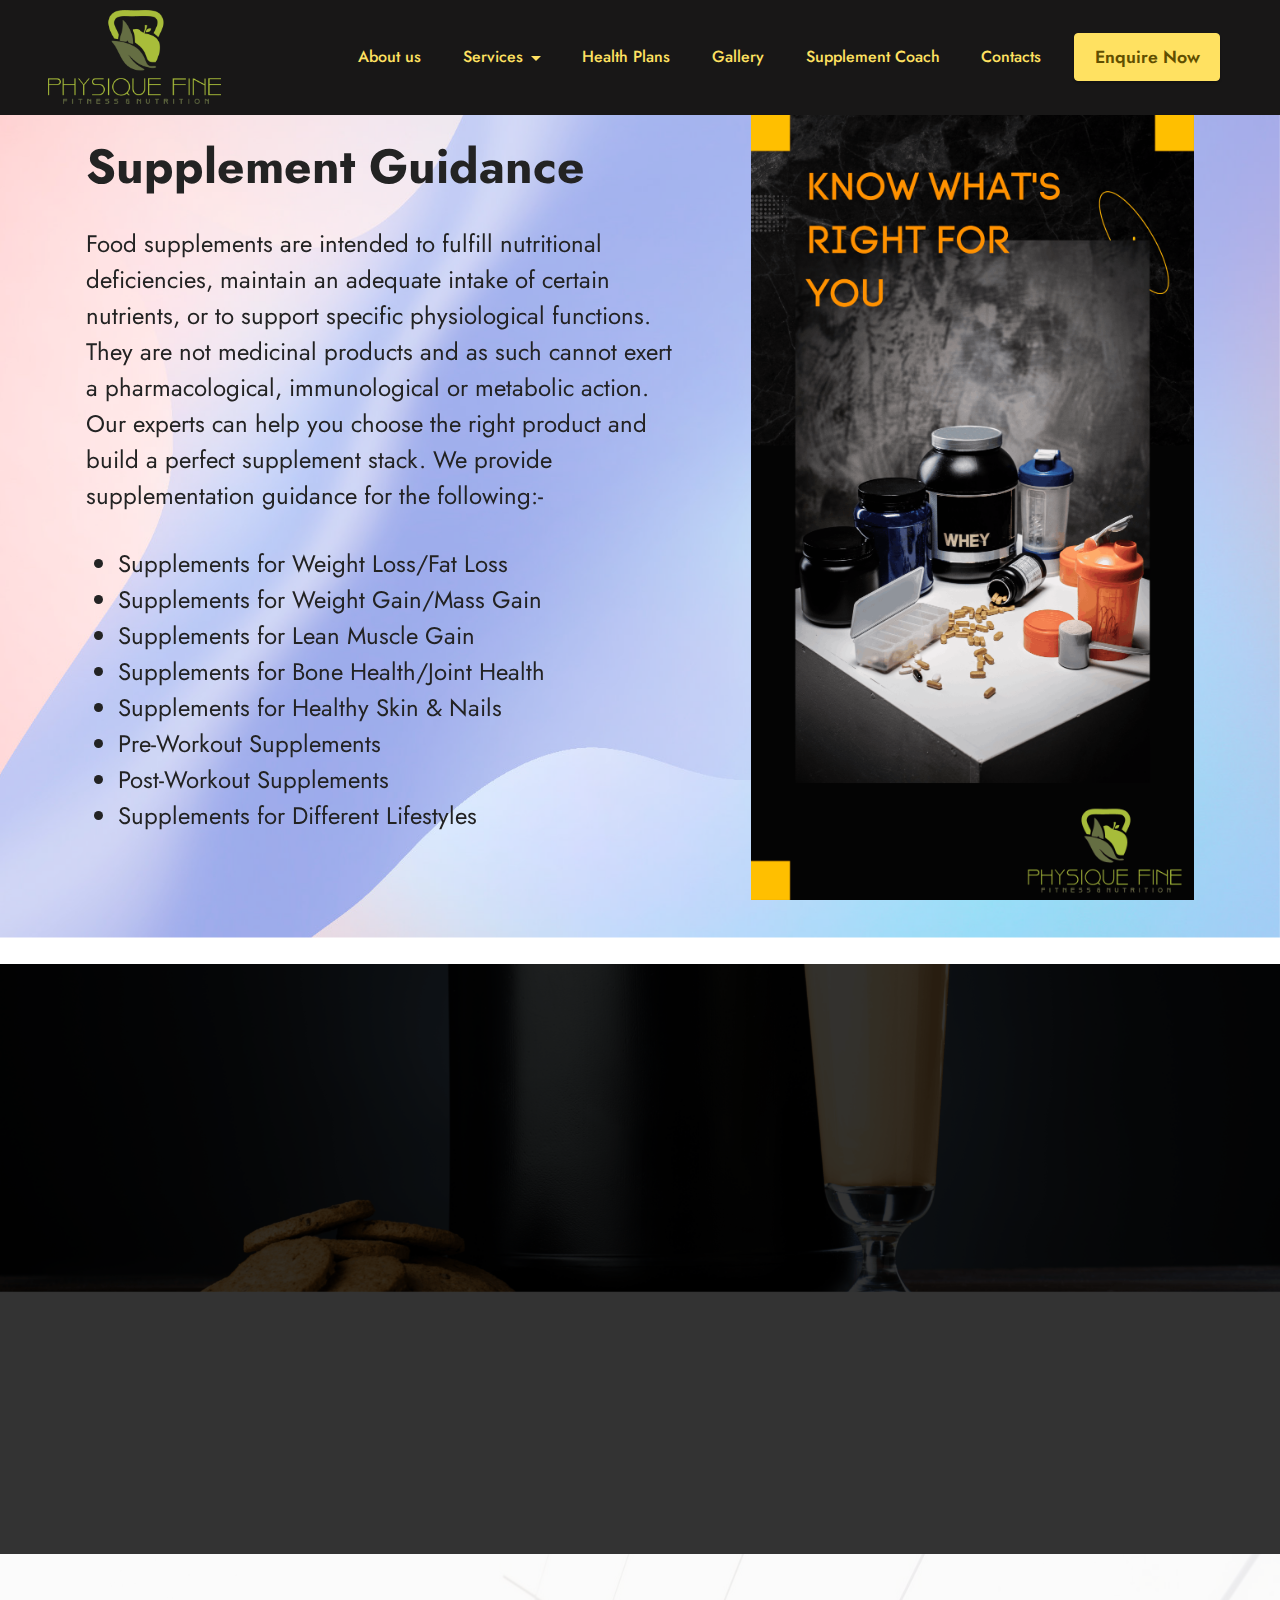
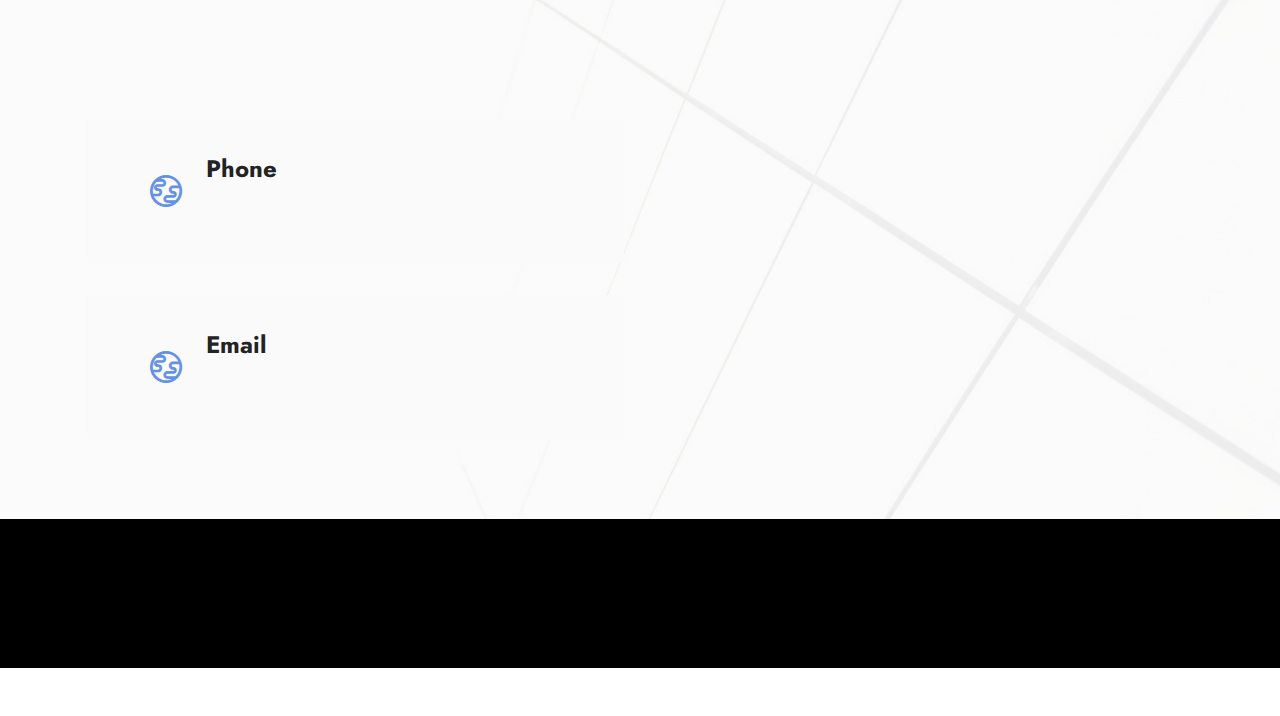
<file: Supplement Guidance.html>
<!DOCTYPE html>
<html  >
<head>
  <!-- Site made with Mobirise Website Builder v5.5.5, https://mobirise.com -->
  <meta charset="UTF-8">
  <meta http-equiv="X-UA-Compatible" content="IE=edge">
  <meta name="generator" content="Mobirise v5.5.5, mobirise.com">
  <meta name="viewport" content="width=device-width, initial-scale=1, minimum-scale=1">
  <link rel="shortcut icon" href="assets/images/physique-fine-logo-256x140.png" type="image/x-icon">
  <meta name="description" content="Welcome to Physiquefine. Your personal health, nutrition, and fitness expert.">
  
  
  <title>Supplement Guidance</title>
  <link rel="stylesheet" href="assets/web/assets/mobirise-icons2/mobirise2.css">
  <link rel="stylesheet" href="assets/bootstrap/css/bootstrap.min.css">
  <link rel="stylesheet" href="assets/bootstrap/css/bootstrap-grid.min.css">
  <link rel="stylesheet" href="assets/bootstrap/css/bootstrap-reboot.min.css">
  <link rel="stylesheet" href="assets/parallax/jarallax.css">
  <link rel="stylesheet" href="assets/animatecss/animate.css">
  <link rel="stylesheet" href="assets/dropdown/css/style.css">
  <link rel="stylesheet" href="assets/socicon/css/styles.css">
  <link rel="stylesheet" href="assets/theme/css/style.css">
  <link rel="preload" href="https://fonts.googleapis.com/css?family=Jost:100,200,300,400,500,600,700,800,900,100i,200i,300i,400i,500i,600i,700i,800i,900i&display=swap" as="style" onload="this.onload=null;this.rel='stylesheet'">
  <noscript><link rel="stylesheet" href="https://fonts.googleapis.com/css?family=Jost:100,200,300,400,500,600,700,800,900,100i,200i,300i,400i,500i,600i,700i,800i,900i&display=swap"></noscript>
  <link rel="preload" as="style" href="assets/mobirise/css/mbr-additional.css"><link rel="stylesheet" href="assets/mobirise/css/mbr-additional.css" type="text/css">
  
  
  
  
</head>
<body>
  
  <section data-bs-version="5.1" class="menu menu3 cid-sQGwG9WOGm" once="menu" id="menu3-f">
    
    <nav class="navbar navbar-dropdown navbar-fixed-top navbar-expand-lg">
        <div class="container-fluid">
            <div class="navbar-brand">
                <span class="navbar-logo">
                    
                        <a href="index.html#top"><img src="assets/images/physique-fine-logo-256x140.png" alt="Physique fine | Fitness" style="height: 5.9rem;"></a>
                    
                </span>
                
            </div>
            <button class="navbar-toggler" type="button" data-toggle="collapse" data-bs-toggle="collapse" data-target="#navbarSupportedContent" data-bs-target="#navbarSupportedContent" aria-controls="navbarNavAltMarkup" aria-expanded="false" aria-label="Toggle navigation">
                <div class="hamburger">
                    <span></span>
                    <span></span>
                    <span></span>
                    <span></span>
                </div>
            </button>
            <div class="collapse navbar-collapse" id="navbarSupportedContent">
                <ul class="navbar-nav nav-dropdown" data-app-modern-menu="true"><li class="nav-item"><a class="nav-link link text-warning text-primary display-7" href="index.html#features7-12">
                            About us</a></li>
                    <li class="nav-item dropdown"><a class="nav-link link text-warning dropdown-toggle display-7" href="#" data-toggle="dropdown-submenu" data-bs-toggle="dropdown" aria-expanded="false">
                            Services</a><div class="dropdown-menu"><a class="text-warning dropdown-item text-primary display-7" href="index.html#image2-r">Weight Management</a><a class="text-warning dropdown-item text-primary display-7" href="index.html#image1-s" aria-expanded="false">Muscle Gaining</a><a class="text-warning dropdown-item text-primary display-7" href="index.html#image2-t" aria-expanded="false">Personal Training</a></div></li><li class="nav-item"><a class="nav-link link text-warning text-primary display-7" href="index.html#features11-10">Health Plans</a></li><li class="nav-item"><a class="nav-link link text-warning text-primary display-7" href="index.html#gallery6-1h">Gallery</a></li><li class="nav-item"><a class="nav-link link text-warning text-primary display-7" href="Supplement Guidance.html#top" aria-expanded="false" target="_blank">
                            Supplement Coach</a></li>
                    <li class="nav-item"><a class="nav-link link text-warning text-primary display-7" href="index.html#contacts3-4">Contacts</a>
                    </li></ul>
                
                <div class="navbar-buttons mbr-section-btn"><a class="btn btn-warning display-4" href="index.html#form6-q" target="_blank">
                        Enquire Now</a></div>
            </div>
        </div>
    </nav>
</section>

<section data-bs-version="5.1" class="content4 cid-sQGwG96iiS mbr-parallax-background" id="content4-e">
    
    <div class="mbr-overlay" style="opacity: 1; background-color: rgb(255, 255, 255);">
    </div>
    <div class="container">
        <div class="row justify-content-center">
            <div class="title col-md-12 col-lg-10">
                
                <h4 class="mbr-section-subtitle align-center mbr-fonts-style mb-4 display-5"></h4>
                
            </div>
        </div>
    </div>
</section>

<section data-bs-version="5.1" class="features11 cid-sQGxGdH0i9 mbr-parallax-background" id="features12-o">

    
    <div class="mbr-overlay" style="opacity: 0.5; background-color: rgb(255, 255, 255);">
    </div>
    <div class="container">
        <div class="row align-items-center">
            <div class="col-12 col-lg">
                <div class="card-wrapper">
                    <div class="card-box">
                        <h4 class="card-title mbr-fonts-style mb-4 display-2">
                            <strong>Supplement Guidance</strong></h4>
                        <p class="mbr-text mbr-fonts-style mb-4 display-5">
                            Food supplements are intended to fulfill nutritional deficiencies, maintain an adequate intake of certain nutrients, or to support specific physiological functions. They are not medicinal products and as such cannot exert a pharmacological, immunological or metabolic action. Our experts can help you choose the right product and build a perfect supplement stack. We provide supplementation guidance for the following:-</p>
                        <div class="mbr-text mbr-fonts-style counter-container display-5">
                            <ul>
                                <li>Supplements for Weight Loss/Fat Loss</li>
                                <li>Supplements for Weight Gain/Mass Gain</li><li>Supplements for Lean Muscle Gain</li><li>Supplements for Bone Health/Joint Health</li><li>Supplements for Healthy Skin &amp; Nails</li><li>Pre-Workout Supplements</li><li>Post-Workout Supplements</li><li>Supplements for Different Lifestyles</li>
                            </ul>
                        </div>
                        
                    </div>
                </div>
            </div>
            <div class="col-12 col-lg-5 md-pb">
                <div class="image-wrapper">
                    <img src="assets/images/supplement-guidance-1076x1913.png" alt="Mobirise">
                </div>
            </div>
        </div>
    </div>
</section>

<section data-bs-version="5.1" class="info3 cid-sQGxRAfck8 mbr-parallax-background" id="info3-p">

    

    <div class="mbr-overlay" style="opacity: 0.8; background-color: rgb(0, 0, 0);">
    </div>

    <div class="container-fluid">
        <div class="row justify-content-center">
            <div class="card col-12 col-lg-10">
                <div class="card-wrapper">
                    <div class="card-box align-center">
                        
                        <p class="mbr-text mbr-fonts-style mb-4 display-5"><br>From a variety of vitamins and minerals to blends of nutrients and herbs, there are uncountable supplement products on the market that claim to provide specific health benefits.
<br>
<br>However, due to limited regulation, it is not always clear which supplements are of high quality, or which are duplicate or adulterated that would waste your money or even potentially dangerous. Hence, it is highly recommended that you consult an expert and seek professional guidance before buying any supplement.<br>
<br>At Physiquefine, our professional coach will assist you with everything you need to know about what supplements are and how to choose a safe and high quality product.</p>
                        <div class="mbr-section-btn mt-3"><a class="btn btn-warning display-4" href="https://mobiri.se">Consult An Expert</a></div>
                    </div>
                </div>
            </div>
        </div>
    </div>
</section>

<section data-bs-version="5.1" class="contacts3 map1 cid-sQGwGeulza" id="contacts3-m">

    
    <div class="mbr-overlay" style="opacity: 0.8; background-color: rgb(250, 250, 250);"></div>
    <div class="container">
        <div class="mbr-section-head">
            <h3 class="mbr-section-title mbr-fonts-style align-center mb-0 display-2">
                <strong>Contact Us</strong></h3>
            
        </div>
        <div class="row justify-content-center mt-4">
            <div class="card col-12 col-md-6">
                <div class="card-wrapper">
                    <div class="image-wrapper">
                        <span class="mbr-iconfont mobi-mbri-globe mobi-mbri"></span>
                    </div>
                    <div class="text-wrapper">
                        <h6 class="card-title mbr-fonts-style mb-1 display-5">
                            <strong>Phone</strong>
                        </h6>
                        <p class="mbr-text mbr-fonts-style display-7">+91&nbsp;9911465166</p>
                    </div>
                </div>
                <div class="card-wrapper">
                    <div class="image-wrapper">
                        <span class="mbr-iconfont mobi-mbri-globe mobi-mbri"></span>
                    </div>
                    <div class="text-wrapper">
                        <h6 class="card-title mbr-fonts-style mb-1 display-5">
                            <strong>Email</strong>
                        </h6>
                        <p class="mbr-text mbr-fonts-style display-7">physiquefine1@gmail.com</p>
                    </div>
                </div>
            </div>
            <div class="map-wrapper col-12 col-md-6">
                <div class="google-map"><iframe frameborder="0" style="border:0" src="https://www.google.com/maps/embed?pb=!1m18!1m12!1m3!1d3509.7653980012365!2d76.96633771418098!3d28.396152982511627!2m3!1f0!2f0!3f0!3m2!1i1024!2i768!4f13.1!3m3!1m2!1s0x390d3d559c1feaa1%3A0x4ee186bedd0ddeb6!2sVatika%20India%20Next!5e0!3m2!1sen!2sin!4v1638292955196!5m2!1sen!2sin" allowfullscreen=""></iframe></div>
            </div>
        </div>
    </div>
</section>

<section data-bs-version="5.1" class="footer3 cid-sQGwGfzpAh mbr-reveal" once="footers" id="footer3-n">

    

    

    <div class="container">
        <div class="media-container-row align-center mbr-white">
            <div class="row row-links">
                <ul class="foot-menu">
                    
                    
                    
                    
                    
                <li class="foot-menu-item mbr-fonts-style display-7">
                        <a class="text-white text-primary" href="index.html#features7-12" target="_blank">About us</a>
                    </li><li class="foot-menu-item mbr-fonts-style display-7">
                        <a class="text-white text-primary" href="index.html#top" target="_blank">Services</a>
                    </li><li class="foot-menu-item mbr-fonts-style display-7">
                        <a class="text-white text-primary" href="index.html#contacts3-4" target="_blank">Contact Us</a>
                    </li></ul>
            </div>
            <div class="row social-row">
                <div class="social-list align-right pb-2">
                    
                    
                    
                    
                    
                    
                <div class="soc-item">
                        <a href="https://facebook.com/physiquefine" target="_blank">
                            <span class="mbr-iconfont mbr-iconfont-social socicon-facebook socicon"></span>
                        </a>
                    </div><div class="soc-item">
                        <a href="https://instagram.com/physiquefine" target="_blank">
                            <span class="mbr-iconfont mbr-iconfont-social socicon-instagram socicon"></span>
                        </a>
                    </div><div class="soc-item">
                        <a href="https://twitter.com/physiquefine" target="_blank">
                            <span class="mbr-iconfont mbr-iconfont-social socicon-twitter socicon"></span>
                        </a>
                    </div></div>
            </div>
            <div class="row row-copirayt">
                <p class="mbr-text mb-0 mbr-fonts-style mbr-white align-center display-7">© Copyright 2021 Physiquefine&nbsp; |&nbsp; All Rights Reserved.
                </p>
            </div>
        </div>
    </div>
</section><section style="background-color: #fff; font-family: -apple-system, BlinkMacSystemFont, 'Segoe UI', 'Roboto', 'Helvetica Neue', Arial, sans-serif; color:#aaa; font-size:12px; padding: 0; align-items: center; display: flex;"><a href="https://mobirise.site/n" style="flex: 1 1; height: 3rem; padding-left: 1rem;"></a><p style="flex: 0 0 auto; margin:0; padding-right:1rem;">Develop a free site with <a href="https://mobirise.site/z" style="color:#aaa;">Mobirise</a></p></section><script src="assets/bootstrap/js/bootstrap.bundle.min.js"></script>  <script src="assets/parallax/jarallax.js"></script>  <script src="assets/smoothscroll/smooth-scroll.js"></script>  <script src="assets/ytplayer/index.js"></script>  <script src="assets/dropdown/js/navbar-dropdown.js"></script>  <script src="assets/theme/js/script.js"></script>  
  
  
 <div id="scrollToTop" class="scrollToTop mbr-arrow-up"><a style="text-align: center;"><i class="mbr-arrow-up-icon mbr-arrow-up-icon-cm cm-icon cm-icon-smallarrow-up"></i></a></div>
    <input name="animation" type="hidden">
  </body>
</html>
</file>
<file: assets/web/assets/mobirise-icons2/mobirise2.css>
@font-face {
  font-family: 'Moririse2';
  font-display: swap;
  src:  url('mobirise2.eot?f2bix4');
  src:  url('mobirise2.eot?f2bix4#iefix') format('embedded-opentype'),
    url('mobirise2.ttf?f2bix4') format('truetype'),
    url('mobirise2.woff?f2bix4') format('woff'),
    url('mobirise2.svg?f2bix4#mobirise2') format('svg');
  font-weight: normal;
  font-style: normal;
}

[class^="mobi-"], [class*=" mobi-"] {
  /* use !important to prevent issues with browser extensions that change fonts */
  font-family: 'Moririse2' !important;
  speak: none;
  font-style: normal;
  font-weight: normal;
  font-variant: normal;
  text-transform: none;
  line-height: 1;

  /* Better Font Rendering =========== */
  -webkit-font-smoothing: antialiased;
  -moz-osx-font-smoothing: grayscale;
}

.mobi-mbri-add-submenu:before {
  content: "\e900";
}
.mobi-mbri-alert:before {
  content: "\e901";
}
.mobi-mbri-align-center:before {
  content: "\e902";
}
.mobi-mbri-align-justify:before {
  content: "\e903";
}
.mobi-mbri-align-left:before {
  content: "\e904";
}
.mobi-mbri-align-right:before {
  content: "\e905";
}
.mobi-mbri-android:before {
  content: "\e906";
}
.mobi-mbri-apple:before {
  content: "\e907";
}
.mobi-mbri-arrow-down:before {
  content: "\e908";
}
.mobi-mbri-arrow-next:before {
  content: "\e909";
}
.mobi-mbri-arrow-prev:before {
  content: "\e90a";
}
.mobi-mbri-arrow-up:before {
  content: "\e90b";
}
.mobi-mbri-bold:before {
  content: "\e90c";
}
.mobi-mbri-bookmark:before {
  content: "\e90d";
}
.mobi-mbri-bootstrap:before {
  content: "\e90e";
}
.mobi-mbri-briefcase:before {
  content: "\e90f";
}
.mobi-mbri-browse:before {
  content: "\e910";
}
.mobi-mbri-bulleted-list:before {
  content: "\e911";
}
.mobi-mbri-calendar:before {
  content: "\e912";
}
.mobi-mbri-camera:before {
  content: "\e913";
}
.mobi-mbri-cart-add:before {
  content: "\e914";
}
.mobi-mbri-cart-full:before {
  content: "\e915";
}
.mobi-mbri-cash:before {
  content: "\e916";
}
.mobi-mbri-change-style:before {
  content: "\e917";
}
.mobi-mbri-chat:before {
  content: "\e918";
}
.mobi-mbri-clock:before {
  content: "\e919";
}
.mobi-mbri-close:before {
  content: "\e91a";
}
.mobi-mbri-cloud:before {
  content: "\e91b";
}
.mobi-mbri-code:before {
  content: "\e91c";
}
.mobi-mbri-contact-form:before {
  content: "\e91d";
}
.mobi-mbri-credit-card:before {
  content: "\e91e";
}
.mobi-mbri-cursor-click:before {
  content: "\e91f";
}
.mobi-mbri-cust-feedback:before {
  content: "\e920";
}
.mobi-mbri-database:before {
  content: "\e921";
}
.mobi-mbri-delivery:before {
  content: "\e922";
}
.mobi-mbri-desktop:before {
  content: "\e923";
}
.mobi-mbri-devices:before {
  content: "\e924";
}
.mobi-mbri-down:before {
  content: "\e925";
}
.mobi-mbri-download-2:before {
  content: "\e926";
}
.mobi-mbri-download:before {
  content: "\e927";
}
.mobi-mbri-drag-n-drop-2:before {
  content: "\e928";
}
.mobi-mbri-drag-n-drop:before {
  content: "\e929";
}
.mobi-mbri-edit-2:before {
  content: "\e92a";
}
.mobi-mbri-edit:before {
  content: "\e92b";
}
.mobi-mbri-error:before {
  content: "\e92c";
}
.mobi-mbri-extension:before {
  content: "\e92d";
}
.mobi-mbri-features:before {
  content: "\e92e";
}
.mobi-mbri-file:before {
  content: "\e92f";
}
.mobi-mbri-flag:before {
  content: "\e930";
}
.mobi-mbri-folder:before {
  content: "\e931";
}
.mobi-mbri-gift:before {
  content: "\e932";
}
.mobi-mbri-github:before {
  content: "\e933";
}
.mobi-mbri-globe-2:before {
  content: "\e934";
}
.mobi-mbri-globe:before {
  content: "\e935";
}
.mobi-mbri-growing-chart:before {
  content: "\e936";
}
.mobi-mbri-hearth:before {
  content: "\e937";
}
.mobi-mbri-help:before {
  content: "\e938";
}
.mobi-mbri-home:before {
  content: "\e939";
}
.mobi-mbri-hot-cup:before {
  content: "\e93a";
}
.mobi-mbri-idea:before {
  content: "\e93b";
}
.mobi-mbri-image-gallery:before {
  content: "\e93c";
}
.mobi-mbri-image-slider:before {
  content: "\e93d";
}
.mobi-mbri-info:before {
  content: "\e93e";
}
.mobi-mbri-italic:before {
  content: "\e93f";
}
.mobi-mbri-key:before {
  content: "\e940";
}
.mobi-mbri-laptop:before {
  content: "\e941";
}
.mobi-mbri-layers:before {
  content: "\e942";
}
.mobi-mbri-left-right:before {
  content: "\e943";
}
.mobi-mbri-left:before {
  content: "\e944";
}
.mobi-mbri-letter:before {
  content: "\e945";
}
.mobi-mbri-like:before {
  content: "\e946";
}
.mobi-mbri-link:before {
  content: "\e947";
}
.mobi-mbri-lock:before {
  content: "\e948";
}
.mobi-mbri-login:before {
  content: "\e949";
}
.mobi-mbri-logout:before {
  content: "\e94a";
}
.mobi-mbri-magic-stick:before {
  content: "\e94b";
}
.mobi-mbri-map-pin:before {
  content: "\e94c";
}
.mobi-mbri-menu:before {
  content: "\e94d";
}
.mobi-mbri-mobile-2:before {
  content: "\e94e";
}
.mobi-mbri-mobile-horizontal:before {
  content: "\e94f";
}
.mobi-mbri-mobile:before {
  content: "\e950";
}
.mobi-mbri-mobirise:before {
  content: "\e951";
}
.mobi-mbri-more-horizontal:before {
  content: "\e952";
}
.mobi-mbri-more-vertical:before {
  content: "\e953";
}
.mobi-mbri-music:before {
  content: "\e954";
}
.mobi-mbri-new-file:before {
  content: "\e955";
}
.mobi-mbri-numbered-list:before {
  content: "\e956";
}
.mobi-mbri-opened-folder:before {
  content: "\e957";
}
.mobi-mbri-pages:before {
  content: "\e958";
}
.mobi-mbri-paper-plane:before {
  content: "\e959";
}
.mobi-mbri-paperclip:before {
  content: "\e95a";
}
.mobi-mbri-phone:before {
  content: "\e95b";
}
.mobi-mbri-photo:before {
  content: "\e95c";
}
.mobi-mbri-photos:before {
  content: "\e95d";
}
.mobi-mbri-pin:before {
  content: "\e95e";
}
.mobi-mbri-play:before {
  content: "\e95f";
}
.mobi-mbri-plus:before {
  content: "\e960";
}
.mobi-mbri-preview:before {
  content: "\e961";
}
.mobi-mbri-print:before {
  content: "\e962";
}
.mobi-mbri-protect:before {
  content: "\e963";
}
.mobi-mbri-question:before {
  content: "\e964";
}
.mobi-mbri-quote-left:before {
  content: "\e965";
}
.mobi-mbri-quote-right:before {
  content: "\e966";
}
.mobi-mbri-redo:before {
  content: "\e967";
}
.mobi-mbri-refresh:before {
  content: "\e968";
}
.mobi-mbri-responsive-2:before {
  content: "\e969";
}
.mobi-mbri-responsive:before {
  content: "\e96a";
}
.mobi-mbri-right:before {
  content: "\e96b";
}
.mobi-mbri-rocket:before {
  content: "\e96c";
}
.mobi-mbri-sad-face:before {
  content: "\e96d";
}
.mobi-mbri-sale:before {
  content: "\e96e";
}
.mobi-mbri-save:before {
  content: "\e96f";
}
.mobi-mbri-search:before {
  content: "\e970";
}
.mobi-mbri-setting-2:before {
  content: "\e971";
}
.mobi-mbri-setting-3:before {
  content: "\e972";
}
.mobi-mbri-setting:before {
  content: "\e973";
}
.mobi-mbri-share:before {
  content: "\e974";
}
.mobi-mbri-shopping-bag:before {
  content: "\e975";
}
.mobi-mbri-shopping-basket:before {
  content: "\e976";
}
.mobi-mbri-shopping-cart:before {
  content: "\e977";
}
.mobi-mbri-sites:before {
  content: "\e978";
}
.mobi-mbri-smile-face:before {
  content: "\e979";
}
.mobi-mbri-speed:before {
  content: "\e97a";
}
.mobi-mbri-star:before {
  content: "\e97b";
}
.mobi-mbri-success:before {
  content: "\e97c";
}
.mobi-mbri-sun:before {
  content: "\e97d";
}
.mobi-mbri-sun2:before {
  content: "\e97e";
}
.mobi-mbri-tablet-vertical:before {
  content: "\e97f";
}
.mobi-mbri-tablet:before {
  content: "\e980";
}
.mobi-mbri-target:before {
  content: "\e981";
}
.mobi-mbri-timer:before {
  content: "\e982";
}
.mobi-mbri-to-ftp:before {
  content: "\e983";
}
.mobi-mbri-to-local-drive:before {
  content: "\e984";
}
.mobi-mbri-touch-swipe:before {
  content: "\e985";
}
.mobi-mbri-touch:before {
  content: "\e986";
}
.mobi-mbri-trash:before {
  content: "\e987";
}
.mobi-mbri-underline:before {
  content: "\e988";
}
.mobi-mbri-undo:before {
  content: "\e989";
}
.mobi-mbri-unlink:before {
  content: "\e98a";
}
.mobi-mbri-unlock:before {
  content: "\e98b";
}
.mobi-mbri-up-down:before {
  content: "\e98c";
}
.mobi-mbri-up:before {
  content: "\e98d";
}
.mobi-mbri-update:before {
  content: "\e98e";
}
.mobi-mbri-upload-2:before {
  content: "\e98f";
}
.mobi-mbri-upload:before {
  content: "\e990";
}
.mobi-mbri-user-2:before {
  content: "\e991";
}
.mobi-mbri-user:before {
  content: "\e992";
}
.mobi-mbri-users:before {
  content: "\e993";
}
.mobi-mbri-video-play:before {
  content: "\e994";
}
.mobi-mbri-video:before {
  content: "\e995";
}
.mobi-mbri-watch:before {
  content: "\e996";
}
.mobi-mbri-website-theme-2:before {
  content: "\e997";
}
.mobi-mbri-website-theme:before {
  content: "\e998";
}
.mobi-mbri-wifi:before {
  content: "\e999";
}
.mobi-mbri-windows:before {
  content: "\e99a";
}
.mobi-mbri-zoom-in:before {
  content: "\e99b";
}
.mobi-mbri-zoom-out:before {
  content: "\e99c";
}
</file>
<file: assets/parallax/jarallax.css>
.jarallax {
    position: relative;
    z-index: 0;
}
.jarallax > .jarallax-img {
    position: absolute;
    object-fit: cover;
    /* support for plugin https://github.com/bfred-it/object-fit-images */
    font-family: 'object-fit: cover;';
    top: 0;
    left: 0;
    width: 100%;
    height: 100%;
    z-index: -1;
}
</file>
<file: assets/dropdown/css/style.css>
.navbar-dropdown {
  left: 0;
  padding: 0;
  position: absolute;
  right: 0;
  top: 0;
  transition: all 0.45s ease;
  z-index: 1030;
  background: #282828; }
  .navbar-dropdown .navbar-logo {
    margin-right: 0.8rem;
    transition: margin 0.3s ease-in-out;
    vertical-align: middle; }
    .navbar-dropdown .navbar-logo img {
      height: 3.125rem;
      transition: all 0.3s ease-in-out; }
    .navbar-dropdown .navbar-logo.mbr-iconfont {
      font-size: 3.125rem;
      line-height: 3.125rem; }
  .navbar-dropdown .navbar-caption {
    font-weight: 700;
    white-space: normal;
    vertical-align: -4px;
    line-height: 3.125rem !important; }
    .navbar-dropdown .navbar-caption, .navbar-dropdown .navbar-caption:hover {
      color: inherit;
      text-decoration: none; }
  .navbar-dropdown .mbr-iconfont + .navbar-caption {
    vertical-align: -1px; }
  .navbar-dropdown.navbar-fixed-top {
    position: fixed; }
  .navbar-dropdown .navbar-brand span {
    vertical-align: -4px; }
  .navbar-dropdown.bg-color.transparent {
    background: none; }
  .navbar-dropdown.navbar-short .navbar-brand {
    padding: 0.625rem 0; }
    .navbar-dropdown.navbar-short .navbar-brand span {
      vertical-align: -1px; }
  .navbar-dropdown.navbar-short .navbar-caption {
    line-height: 2.375rem !important;
    vertical-align: -2px; }
  .navbar-dropdown.navbar-short .navbar-logo {
    margin-right: 0.5rem; }
    .navbar-dropdown.navbar-short .navbar-logo img {
      height: 2.375rem; }
    .navbar-dropdown.navbar-short .navbar-logo.mbr-iconfont {
      font-size: 2.375rem;
      line-height: 2.375rem; }
  .navbar-dropdown.navbar-short .mbr-table-cell {
    height: 3.625rem; }
  .navbar-dropdown .navbar-close {
    left: 0.6875rem;
    position: fixed;
    top: 0.75rem;
    z-index: 1000; }
  .navbar-dropdown .hamburger-icon {
    content: "";
    display: inline-block;
    vertical-align: middle;
    width: 16px;
    -webkit-box-shadow: 0 -6px 0 1px #282828,0 0 0 1px #282828,0 6px 0 1px #282828;
    -moz-box-shadow: 0 -6px 0 1px #282828,0 0 0 1px #282828,0 6px 0 1px #282828;
    box-shadow: 0 -6px 0 1px #282828,0 0 0 1px #282828,0 6px 0 1px #282828; }

.dropdown-menu .dropdown-toggle[data-toggle="dropdown-submenu"]::after {
  border-bottom: 0.35em solid transparent;
  border-left: 0.35em solid;
  border-right: 0;
  border-top: 0.35em solid transparent;
  margin-left: 0.3rem; }

.dropdown-menu .dropdown-item:focus {
  outline: 0; }

.nav-dropdown {
  font-size: 0.75rem;
  font-weight: 500;
  height: auto !important; }
  .nav-dropdown .nav-btn {
    padding-left: 1rem; }
  .nav-dropdown .link {
    margin: .667em 1.667em;
    font-weight: 500;
    padding: 0;
    transition: color .2s ease-in-out; }
    .nav-dropdown .link.dropdown-toggle {
      margin-right: 2.583em; }
      .nav-dropdown .link.dropdown-toggle::after {
        margin-left: .25rem;
        border-top: 0.35em solid;
        border-right: 0.35em solid transparent;
        border-left: 0.35em solid transparent;
        border-bottom: 0; }
      .nav-dropdown .link.dropdown-toggle[aria-expanded="true"] {
        margin: 0;
        padding: 0.667em 3.263em  0.667em 1.667em; }
  .nav-dropdown .link::after,
  .nav-dropdown .dropdown-item::after {
    color: inherit; }
  .nav-dropdown .btn {
    font-size: 0.75rem;
    font-weight: 700;
    letter-spacing: 0;
    margin-bottom: 0;
    padding-left: 1.25rem;
    padding-right: 1.25rem; }
  .nav-dropdown .dropdown-menu {
    border-radius: 0;
    border: 0;
    left: 0;
    margin: 0;
    padding-bottom: 1.25rem;
    padding-top: 1.25rem;
    position: relative; }
  .nav-dropdown .dropdown-submenu {
    margin-left: 0.125rem;
    top: 0; }
  .nav-dropdown .dropdown-item {
    font-weight: 500;
    line-height: 2;
    padding: 0.3846em 4.615em 0.3846em 1.5385em;
    position: relative;
    transition: color .2s ease-in-out, background-color .2s ease-in-out; }
    .nav-dropdown .dropdown-item::after {
      margin-top: -0.3077em;
      position: absolute;
      right: 1.1538em;
      top: 50%; }
    .nav-dropdown .dropdown-item:focus, .nav-dropdown .dropdown-item:hover {
      background: none; }

@media (max-width: 767px) {
  .nav-dropdown.navbar-toggleable-sm {
    bottom: 0;
    display: none;
    left: 0;
    overflow-x: hidden;
    position: fixed;
    top: 0;
    transform: translateX(-100%);
    -ms-transform: translateX(-100%);
    -webkit-transform: translateX(-100%);
    width: 18.75rem;
    z-index: 999; } }
.nav-dropdown.navbar-toggleable-xl {
  bottom: 0;
  display: none;
  left: 0;
  overflow-x: hidden;
  position: fixed;
  top: 0;
  transform: translateX(-100%);
  -ms-transform: translateX(-100%);
  -webkit-transform: translateX(-100%);
  width: 18.75rem;
  z-index: 999; }

.nav-dropdown-sm {
  display: block !important;
  overflow-x: hidden;
  overflow: auto;
  padding-top: 3.875rem; }
  .nav-dropdown-sm::after {
    content: "";
    display: block;
    height: 3rem;
    width: 100%; }
  .nav-dropdown-sm.collapse.in ~ .navbar-close {
    display: block !important; }
  .nav-dropdown-sm.collapsing, .nav-dropdown-sm.collapse.in {
    transform: translateX(0);
    -ms-transform: translateX(0);
    -webkit-transform: translateX(0);
    transition: all 0.25s ease-out;
    -webkit-transition: all 0.25s ease-out;
    background: #282828; }
  .nav-dropdown-sm.collapsing[aria-expanded="false"] {
    transform: translateX(-100%);
    -ms-transform: translateX(-100%);
    -webkit-transform: translateX(-100%); }
  .nav-dropdown-sm .nav-item {
    display: block;
    margin-left: 0 !important;
    padding-left: 0; }
  .nav-dropdown-sm .link,
  .nav-dropdown-sm .dropdown-item {
    border-top: 1px dotted rgba(255, 255, 255, 0.1);
    font-size: 0.8125rem;
    line-height: 1.6;
    margin: 0 !important;
    padding: 0.875rem 2.4rem 0.875rem 1.5625rem !important;
    position: relative;
    white-space: normal; }
    .nav-dropdown-sm .link:focus, .nav-dropdown-sm .link:hover,
    .nav-dropdown-sm .dropdown-item:focus,
    .nav-dropdown-sm .dropdown-item:hover {
      background: rgba(0, 0, 0, 0.2) !important;
      color: #c0a375; }
  .nav-dropdown-sm .nav-btn {
    position: relative;
    padding: 1.5625rem 1.5625rem 0 1.5625rem; }
    .nav-dropdown-sm .nav-btn::before {
      border-top: 1px dotted rgba(255, 255, 255, 0.1);
      content: "";
      left: 0;
      position: absolute;
      top: 0;
      width: 100%; }
    .nav-dropdown-sm .nav-btn + .nav-btn {
      padding-top: 0.625rem; }
      .nav-dropdown-sm .nav-btn + .nav-btn::before {
        display: none; }
  .nav-dropdown-sm .btn {
    padding: 0.625rem 0; }
  .nav-dropdown-sm .dropdown-toggle[data-toggle="dropdown-submenu"]::after {
    margin-left: .25rem;
    border-top: 0.35em solid;
    border-right: 0.35em solid transparent;
    border-left: 0.35em solid transparent;
    border-bottom: 0; }
  .nav-dropdown-sm .dropdown-toggle[data-toggle="dropdown-submenu"][aria-expanded="true"]::after {
    border-top: 0;
    border-right: 0.35em solid transparent;
    border-left: 0.35em solid transparent;
    border-bottom: 0.35em solid; }
  .nav-dropdown-sm .dropdown-menu {
    margin: 0;
    padding: 0;
    position: relative;
    top: 0;
    left: 0;
    width: 100%;
    border: 0;
    float: none;
    border-radius: 0;
    background: none; }
  .nav-dropdown-sm .dropdown-submenu {
    left: 100%;
    margin-left: 0.125rem;
    margin-top: -1.25rem;
    top: 0; }

.navbar-toggleable-sm .nav-dropdown .dropdown-menu {
  position: absolute; }

.navbar-toggleable-sm .nav-dropdown .dropdown-submenu {
  left: 100%;
  margin-left: 0.125rem;
  margin-top: -1.25rem;
  top: 0; }

.navbar-toggleable-sm.opened .nav-dropdown .dropdown-menu {
  position: relative; }

.navbar-toggleable-sm.opened .nav-dropdown .dropdown-submenu {
  left: 0;
  margin-left: 00rem;
  margin-top: 0rem;
  top: 0; }

.is-builder .nav-dropdown.collapsing {
  transition: none !important; }
</file>
<file: assets/socicon/css/styles.css>
@charset "UTF-8";

@font-face {
  font-family: 'Socicon';
  src:  url('../fonts/socicon.eot');
  src:  url('../fonts/socicon.eot?#iefix') format('embedded-opentype'),
    url('../fonts/socicon.woff2') format('woff2'),
    url('../fonts/socicon.ttf') format('truetype'),
    url('../fonts/socicon.woff') format('woff'),
    url('../fonts/socicon.svg#socicon') format('svg');
  font-weight: normal;
  font-style: normal;
  font-display: swap;
}

[data-icon]:before {
  font-family: "socicon" !important;
  content: attr(data-icon);
  font-style: normal !important;
  font-weight: normal !important;
  font-variant: normal !important;
  text-transform: none !important;
  speak: none;
  line-height: 1;
  -webkit-font-smoothing: antialiased;
  -moz-osx-font-smoothing: grayscale;
}

[class^="socicon-"], [class*=" socicon-"] {
  /* use !important to prevent issues with browser extensions that change fonts */
  font-family: 'Socicon' !important;
  speak: none;
  font-style: normal;
  font-weight: normal;
  font-variant: normal;
  text-transform: none;
  line-height: 1;

  /* Better Font Rendering =========== */
  -webkit-font-smoothing: antialiased;
  -moz-osx-font-smoothing: grayscale;
}

.socicon-eitaa:before {
  content: "\e97c";
}
.socicon-soroush:before {
  content: "\e97d";
}
.socicon-bale:before {
  content: "\e97e";
}
.socicon-zazzle:before {
  content: "\e97b";
}
.socicon-society6:before {
  content: "\e97a";
}
.socicon-redbubble:before {
  content: "\e979";
}
.socicon-avvo:before {
  content: "\e978";
}
.socicon-stitcher:before {
  content: "\e977";
}
.socicon-googlehangouts:before {
  content: "\e974";
}
.socicon-dlive:before {
  content: "\e975";
}
.socicon-vsco:before {
  content: "\e976";
}
.socicon-flipboard:before {
  content: "\e973";
}
.socicon-ubuntu:before {
  content: "\e958";
}
.socicon-artstation:before {
  content: "\e959";
}
.socicon-invision:before {
  content: "\e95a";
}
.socicon-torial:before {
  content: "\e95b";
}
.socicon-collectorz:before {
  content: "\e95c";
}
.socicon-seenthis:before {
  content: "\e95d";
}
.socicon-googleplaymusic:before {
  content: "\e95e";
}
.socicon-debian:before {
  content: "\e95f";
}
.socicon-filmfreeway:before {
  content: "\e960";
}
.socicon-gnome:before {
  content: "\e961";
}
.socicon-itchio:before {
  content: "\e962";
}
.socicon-jamendo:before {
  content: "\e963";
}
.socicon-mix:before {
  content: "\e964";
}
.socicon-sharepoint:before {
  content: "\e965";
}
.socicon-tinder:before {
  content: "\e966";
}
.socicon-windguru:before {
  content: "\e967";
}
.socicon-cdbaby:before {
  content: "\e968";
}
.socicon-elementaryos:before {
  content: "\e969";
}
.socicon-stage32:before {
  content: "\e96a";
}
.socicon-tiktok:before {
  content: "\e96b";
}
.socicon-gitter:before {
  content: "\e96c";
}
.socicon-letterboxd:before {
  content: "\e96d";
}
.socicon-threema:before {
  content: "\e96e";
}
.socicon-splice:before {
  content: "\e96f";
}
.socicon-metapop:before {
  content: "\e970";
}
.socicon-naver:before {
  content: "\e971";
}
.socicon-remote:before {
  content: "\e972";
}
.socicon-internet:before {
  content: "\e957";
}
.socicon-moddb:before {
  content: "\e94b";
}
.socicon-indiedb:before {
  content: "\e94c";
}
.socicon-traxsource:before {
  content: "\e94d";
}
.socicon-gamefor:before {
  content: "\e94e";
}
.socicon-pixiv:before {
  content: "\e94f";
}
.socicon-myanimelist:before {
  content: "\e950";
}
.socicon-blackberry:before {
  content: "\e951";
}
.socicon-wickr:before {
  content: "\e952";
}
.socicon-spip:before {
  content: "\e953";
}
.socicon-napster:before {
  content: "\e954";
}
.socicon-beatport:before {
  content: "\e955";
}
.socicon-hackerone:before {
  content: "\e956";
}
.socicon-hackernews:before {
  content: "\e946";
}
.socicon-smashwords:before {
  content: "\e947";
}
.socicon-kobo:before {
  content: "\e948";
}
.socicon-bookbub:before {
  content: "\e949";
}
.socicon-mailru:before {
  content: "\e94a";
}
.socicon-gitlab:before {
  content: "\e945";
}
.socicon-instructables:before {
  content: "\e944";
}
.socicon-portfolio:before {
  content: "\e943";
}
.socicon-codered:before {
  content: "\e940";
}
.socicon-origin:before {
  content: "\e941";
}
.socicon-nextdoor:before {
  content: "\e942";
}
.socicon-udemy:before {
  content: "\e93f";
}
.socicon-livemaster:before {
  content: "\e93e";
}
.socicon-crunchbase:before {
  content: "\e93b";
}
.socicon-homefy:before {
  content: "\e93c";
}
.socicon-calendly:before {
  content: "\e93d";
}
.socicon-realtor:before {
  content: "\e90f";
}
.socicon-tidal:before {
  content: "\e910";
}
.socicon-qobuz:before {
  content: "\e911";
}
.socicon-natgeo:before {
  content: "\e912";
}
.socicon-mastodon:before {
  content: "\e913";
}
.socicon-unsplash:before {
  content: "\e914";
}
.socicon-homeadvisor:before {
  content: "\e915";
}
.socicon-angieslist:before {
  content: "\e916";
}
.socicon-codepen:before {
  content: "\e917";
}
.socicon-slack:before {
  content: "\e918";
}
.socicon-openaigym:before {
  content: "\e919";
}
.socicon-logmein:before {
  content: "\e91a";
}
.socicon-fiverr:before {
  content: "\e91b";
}
.socicon-gotomeeting:before {
  content: "\e91c";
}
.socicon-aliexpress:before {
  content: "\e91d";
}
.socicon-guru:before {
  content: "\e91e";
}
.socicon-appstore:before {
  content: "\e91f";
}
.socicon-homes:before {
  content: "\e920";
}
.socicon-zoom:before {
  content: "\e921";
}
.socicon-alibaba:before {
  content: "\e922";
}
.socicon-craigslist:before {
  content: "\e923";
}
.socicon-wix:before {
  content: "\e924";
}
.socicon-redfin:before {
  content: "\e925";
}
.socicon-googlecalendar:before {
  content: "\e926";
}
.socicon-shopify:before {
  content: "\e927";
}
.socicon-freelancer:before {
  content: "\e928";
}
.socicon-seedrs:before {
  content: "\e929";
}
.socicon-bing:before {
  content: "\e92a";
}
.socicon-doodle:before {
  content: "\e92b";
}
.socicon-bonanza:before {
  content: "\e92c";
}
.socicon-squarespace:before {
  content: "\e92d";
}
.socicon-toptal:before {
  content: "\e92e";
}
.socicon-gust:before {
  content: "\e92f";
}
.socicon-ask:before {
  content: "\e930";
}
.socicon-trulia:before {
  content: "\e931";
}
.socicon-loomly:before {
  content: "\e932";
}
.socicon-ghost:before {
  content: "\e933";
}
.socicon-upwork:before {
  content: "\e934";
}
.socicon-fundable:before {
  content: "\e935";
}
.socicon-booking:before {
  content: "\e936";
}
.socicon-googlemaps:before {
  content: "\e937";
}
.socicon-zillow:before {
  content: "\e938";
}
.socicon-niconico:before {
  content: "\e939";
}
.socicon-toneden:before {
  content: "\e93a";
}
.socicon-augment:before {
  content: "\e908";
}
.socicon-bitbucket:before {
  content: "\e909";
}
.socicon-fyuse:before {
  content: "\e90a";
}
.socicon-yt-gaming:before {
  content: "\e90b";
}
.socicon-sketchfab:before {
  content: "\e90c";
}
.socicon-mobcrush:before {
  content: "\e90d";
}
.socicon-microsoft:before {
  content: "\e90e";
}
.socicon-pandora:before {
  content: "\e907";
}
.socicon-messenger:before {
  content: "\e906";
}
.socicon-gamewisp:before {
  content: "\e905";
}
.socicon-bloglovin:before {
  content: "\e904";
}
.socicon-tunein:before {
  content: "\e903";
}
.socicon-gamejolt:before {
  content: "\e901";
}
.socicon-trello:before {
  content: "\e902";
}
.socicon-spreadshirt:before {
  content: "\e900";
}
.socicon-500px:before {
  content: "\e000";
}
.socicon-8tracks:before {
  content: "\e001";
}
.socicon-airbnb:before {
  content: "\e002";
}
.socicon-alliance:before {
  content: "\e003";
}
.socicon-amazon:before {
  content: "\e004";
}
.socicon-amplement:before {
  content: "\e005";
}
.socicon-android:before {
  content: "\e006";
}
.socicon-angellist:before {
  content: "\e007";
}
.socicon-apple:before {
  content: "\e008";
}
.socicon-appnet:before {
  content: "\e009";
}
.socicon-baidu:before {
  content: "\e00a";
}
.socicon-bandcamp:before {
  content: "\e00b";
}
.socicon-battlenet:before {
  content: "\e00c";
}
.socicon-mixer:before {
  content: "\e00d";
}
.socicon-bebee:before {
  content: "\e00e";
}
.socicon-bebo:before {
  content: "\e00f";
}
.socicon-behance:before {
  content: "\e010";
}
.socicon-blizzard:before {
  content: "\e011";
}
.socicon-blogger:before {
  content: "\e012";
}
.socicon-buffer:before {
  content: "\e013";
}
.socicon-chrome:before {
  content: "\e014";
}
.socicon-coderwall:before {
  content: "\e015";
}
.socicon-curse:before {
  content: "\e016";
}
.socicon-dailymotion:before {
  content: "\e017";
}
.socicon-deezer:before {
  content: "\e018";
}
.socicon-delicious:before {
  content: "\e019";
}
.socicon-deviantart:before {
  content: "\e01a";
}
.socicon-diablo:before {
  content: "\e01b";
}
.socicon-digg:before {
  content: "\e01c";
}
.socicon-discord:before {
  content: "\e01d";
}
.socicon-disqus:before {
  content: "\e01e";
}
.socicon-douban:before {
  content: "\e01f";
}
.socicon-draugiem:before {
  content: "\e020";
}
.socicon-dribbble:before {
  content: "\e021";
}
.socicon-drupal:before {
  content: "\e022";
}
.socicon-ebay:before {
  content: "\e023";
}
.socicon-ello:before {
  content: "\e024";
}
.socicon-endomodo:before {
  content: "\e025";
}
.socicon-envato:before {
  content: "\e026";
}
.socicon-etsy:before {
  content: "\e027";
}
.socicon-facebook:before {
  content: "\e028";
}
.socicon-feedburner:before {
  content: "\e029";
}
.socicon-filmweb:before {
  content: "\e02a";
}
.socicon-firefox:before {
  content: "\e02b";
}
.socicon-flattr:before {
  content: "\e02c";
}
.socicon-flickr:before {
  content: "\e02d";
}
.socicon-formulr:before {
  content: "\e02e";
}
.socicon-forrst:before {
  content: "\e02f";
}
.socicon-foursquare:before {
  content: "\e030";
}
.socicon-friendfeed:before {
  content: "\e031";
}
.socicon-github:before {
  content: "\e032";
}
.socicon-goodreads:before {
  content: "\e033";
}
.socicon-google:before {
  content: "\e034";
}
.socicon-googlescholar:before {
  content: "\e035";
}
.socicon-googlegroups:before {
  content: "\e036";
}
.socicon-googlephotos:before {
  content: "\e037";
}
.socicon-googleplus:before {
  content: "\e038";
}
.socicon-grooveshark:before {
  content: "\e039";
}
.socicon-hackerrank:before {
  content: "\e03a";
}
.socicon-hearthstone:before {
  content: "\e03b";
}
.socicon-hellocoton:before {
  content: "\e03c";
}
.socicon-heroes:before {
  content: "\e03d";
}
.socicon-smashcast:before {
  content: "\e03e";
}
.socicon-horde:before {
  content: "\e03f";
}
.socicon-houzz:before {
  content: "\e040";
}
.socicon-icq:before {
  content: "\e041";
}
.socicon-identica:before {
  content: "\e042";
}
.socicon-imdb:before {
  content: "\e043";
}
.socicon-instagram:before {
  content: "\e044";
}
.socicon-issuu:before {
  content: "\e045";
}
.socicon-istock:before {
  content: "\e046";
}
.socicon-itunes:before {
  content: "\e047";
}
.socicon-keybase:before {
  content: "\e048";
}
.socicon-lanyrd:before {
  content: "\e049";
}
.socicon-lastfm:before {
  content: "\e04a";
}
.socicon-line:before {
  content: "\e04b";
}
.socicon-linkedin:before {
  content: "\e04c";
}
.socicon-livejournal:before {
  content: "\e04d";
}
.socicon-lyft:before {
  content: "\e04e";
}
.socicon-macos:before {
  content: "\e04f";
}
.socicon-mail:before {
  content: "\e050";
}
.socicon-medium:before {
  content: "\e051";
}
.socicon-meetup:before {
  content: "\e052";
}
.socicon-mixcloud:before {
  content: "\e053";
}
.socicon-modelmayhem:before {
  content: "\e054";
}
.socicon-mumble:before {
  content: "\e055";
}
.socicon-myspace:before {
  content: "\e056";
}
.socicon-newsvine:before {
  content: "\e057";
}
.socicon-nintendo:before {
  content: "\e058";
}
.socicon-npm:before {
  content: "\e059";
}
.socicon-odnoklassniki:before {
  content: "\e05a";
}
.socicon-openid:before {
  content: "\e05b";
}
.socicon-opera:before {
  content: "\e05c";
}
.socicon-outlook:before {
  content: "\e05d";
}
.socicon-overwatch:before {
  content: "\e05e";
}
.socicon-patreon:before {
  content: "\e05f";
}
.socicon-paypal:before {
  content: "\e060";
}
.socicon-periscope:before {
  content: "\e061";
}
.socicon-persona:before {
  content: "\e062";
}
.socicon-pinterest:before {
  content: "\e063";
}
.socicon-play:before {
  content: "\e064";
}
.socicon-player:before {
  content: "\e065";
}
.socicon-playstation:before {
  content: "\e066";
}
.socicon-pocket:before {
  content: "\e067";
}
.socicon-qq:before {
  content: "\e068";
}
.socicon-quora:before {
  content: "\e069";
}
.socicon-raidcall:before {
  content: "\e06a";
}
.socicon-ravelry:before {
  content: "\e06b";
}
.socicon-reddit:before {
  content: "\e06c";
}
.socicon-renren:before {
  content: "\e06d";
}
.socicon-researchgate:before {
  content: "\e06e";
}
.socicon-residentadvisor:before {
  content: "\e06f";
}
.socicon-reverbnation:before {
  content: "\e070";
}
.socicon-rss:before {
  content: "\e071";
}
.socicon-sharethis:before {
  content: "\e072";
}
.socicon-skype:before {
  content: "\e073";
}
.socicon-slideshare:before {
  content: "\e074";
}
.socicon-smugmug:before {
  content: "\e075";
}
.socicon-snapchat:before {
  content: "\e076";
}
.socicon-songkick:before {
  content: "\e077";
}
.socicon-soundcloud:before {
  content: "\e078";
}
.socicon-spotify:before {
  content: "\e079";
}
.socicon-stackexchange:before {
  content: "\e07a";
}
.socicon-stackoverflow:before {
  content: "\e07b";
}
.socicon-starcraft:before {
  content: "\e07c";
}
.socicon-stayfriends:before {
  content: "\e07d";
}
.socicon-steam:before {
  content: "\e07e";
}
.socicon-storehouse:before {
  content: "\e07f";
}
.socicon-strava:before {
  content: "\e080";
}
.socicon-streamjar:before {
  content: "\e081";
}
.socicon-stumbleupon:before {
  content: "\e082";
}
.socicon-swarm:before {
  content: "\e083";
}
.socicon-teamspeak:before {
  content: "\e084";
}
.socicon-teamviewer:before {
  content: "\e085";
}
.socicon-technorati:before {
  content: "\e086";
}
.socicon-telegram:before {
  content: "\e087";
}
.socicon-tripadvisor:before {
  content: "\e088";
}
.socicon-tripit:before {
  content: "\e089";
}
.socicon-triplej:before {
  content: "\e08a";
}
.socicon-tumblr:before {
  content: "\e08b";
}
.socicon-twitch:before {
  content: "\e08c";
}
.socicon-twitter:before {
  content: "\e08d";
}
.socicon-uber:before {
  content: "\e08e";
}
.socicon-ventrilo:before {
  content: "\e08f";
}
.socicon-viadeo:before {
  content: "\e090";
}
.socicon-viber:before {
  content: "\e091";
}
.socicon-viewbug:before {
  content: "\e092";
}
.socicon-vimeo:before {
  content: "\e093";
}
.socicon-vine:before {
  content: "\e094";
}
.socicon-vkontakte:before {
  content: "\e095";
}
.socicon-warcraft:before {
  content: "\e096";
}
.socicon-wechat:before {
  content: "\e097";
}
.socicon-weibo:before {
  content: "\e098";
}
.socicon-whatsapp:before {
  content: "\e099";
}
.socicon-wikipedia:before {
  content: "\e09a";
}
.socicon-windows:before {
  content: "\e09b";
}
.socicon-wordpress:before {
  content: "\e09c";
}
.socicon-wykop:before {
  content: "\e09d";
}
.socicon-xbox:before {
  content: "\e09e";
}
.socicon-xing:before {
  content: "\e09f";
}
.socicon-yahoo:before {
  content: "\e0a0";
}
.socicon-yammer:before {
  content: "\e0a1";
}
.socicon-yandex:before {
  content: "\e0a2";
}
.socicon-yelp:before {
  content: "\e0a3";
}
.socicon-younow:before {
  content: "\e0a4";
}
.socicon-youtube:before {
  content: "\e0a5";
}
.socicon-zapier:before {
  content: "\e0a6";
}
.socicon-zerply:before {
  content: "\e0a7";
}
.socicon-zomato:before {
  content: "\e0a8";
}
.socicon-zynga:before {
  content: "\e0a9";
}
</file>
<file: assets/theme/css/style.css>
@charset "UTF-8";
section {
  background-color: #ffffff;
}

body {
  font-style: normal;
  line-height: 1.5;
  font-weight: 400;
  color: #232323;
  position: relative;
}

button {
  background-color: transparent;
  border-color: transparent;
}

section,
.container,
.container-fluid {
  position: relative;
  word-wrap: break-word;
}

a.mbr-iconfont:hover {
  text-decoration: none;
}

.article .lead p,
.article .lead ul,
.article .lead ol,
.article .lead pre,
.article .lead blockquote {
  margin-bottom: 0;
}

a {
  font-style: normal;
  font-weight: 400;
  cursor: pointer;
}
a, a:hover {
  text-decoration: none;
}

.mbr-section-title {
  font-style: normal;
  line-height: 1.3;
}

.mbr-section-subtitle {
  line-height: 1.3;
}

.mbr-text {
  font-style: normal;
  line-height: 1.7;
}

h1,
h2,
h3,
h4,
h5,
h6,
.display-1,
.display-2,
.display-4,
.display-5,
.display-7,
span,
p,
a {
  line-height: 1;
  word-break: break-word;
  word-wrap: break-word;
  font-weight: 400;
}

b,
strong {
  font-weight: bold;
}

input:-webkit-autofill, input:-webkit-autofill:hover, input:-webkit-autofill:focus, input:-webkit-autofill:active {
  transition-delay: 9999s;
  -webkit-transition-property: background-color, color;
  transition-property: background-color, color;
}

textarea[type=hidden] {
  display: none;
}

section {
  background-position: 50% 50%;
  background-repeat: no-repeat;
  background-size: cover;
}
section .mbr-background-video,
section .mbr-background-video-preview {
  position: absolute;
  bottom: 0;
  left: 0;
  right: 0;
  top: 0;
}

.hidden {
  visibility: hidden;
}

.mbr-z-index20 {
  z-index: 20;
}

/*! Base colors */
.mbr-white {
  color: #ffffff;
}

.mbr-black {
  color: #111111;
}

.mbr-bg-white {
  background-color: #ffffff;
}

.mbr-bg-black {
  background-color: #000000;
}

/*! Text-aligns */
.align-left {
  text-align: left;
}

.align-center {
  text-align: center;
}

.align-right {
  text-align: right;
}

/*! Font-weight  */
.mbr-light {
  font-weight: 300;
}

.mbr-regular {
  font-weight: 400;
}

.mbr-semibold {
  font-weight: 500;
}

.mbr-bold {
  font-weight: 700;
}

/*! Media  */
.media-content {
  flex-basis: 100%;
}

.media-container-row {
  display: flex;
  flex-direction: row;
  flex-wrap: wrap;
  justify-content: center;
  align-content: center;
  align-items: start;
}
.media-container-row .media-size-item {
  width: 400px;
}

.media-container-column {
  display: flex;
  flex-direction: column;
  flex-wrap: wrap;
  justify-content: center;
  align-content: center;
  align-items: stretch;
}
.media-container-column > * {
  width: 100%;
}

@media (min-width: 992px) {
  .media-container-row {
    flex-wrap: nowrap;
  }
}
figure {
  margin-bottom: 0;
  overflow: hidden;
}

figure[mbr-media-size] {
  transition: width 0.1s;
}

img,
iframe {
  display: block;
  width: 100%;
}

.card {
  background-color: transparent;
  border: none;
}

.card-box {
  width: 100%;
}

.card-img {
  text-align: center;
  flex-shrink: 0;
  -webkit-flex-shrink: 0;
}

.media {
  max-width: 100%;
  margin: 0 auto;
}

.mbr-figure {
  align-self: center;
}

.media-container > div {
  max-width: 100%;
}

.mbr-figure img,
.card-img img {
  width: 100%;
}

@media (max-width: 991px) {
  .media-size-item {
    width: auto !important;
  }

  .media {
    width: auto;
  }

  .mbr-figure {
    width: 100% !important;
  }
}
/*! Buttons */
.mbr-section-btn {
  margin-left: -0.6rem;
  margin-right: -0.6rem;
  font-size: 0;
}

.btn {
  font-weight: 600;
  border-width: 1px;
  font-style: normal;
  margin: 0.6rem 0.6rem;
  white-space: normal;
  transition: all 0.2s ease-in-out;
  display: inline-flex;
  align-items: center;
  justify-content: center;
  word-break: break-word;
}

.btn-sm {
  font-weight: 600;
  letter-spacing: 0px;
  transition: all 0.3s ease-in-out;
}

.btn-md {
  font-weight: 600;
  letter-spacing: 0px;
  transition: all 0.3s ease-in-out;
}

.btn-lg {
  font-weight: 600;
  letter-spacing: 0px;
  transition: all 0.3s ease-in-out;
}

.btn-form {
  margin: 0;
}
.btn-form:hover {
  cursor: pointer;
}

nav .mbr-section-btn {
  margin-left: 0rem;
  margin-right: 0rem;
}

/*! Btn icon margin */
.btn .mbr-iconfont,
.btn.btn-sm .mbr-iconfont {
  order: 1;
  cursor: pointer;
  margin-left: 0.5rem;
  vertical-align: sub;
}

.btn.btn-md .mbr-iconfont,
.btn.btn-md .mbr-iconfont {
  margin-left: 0.8rem;
}

.mbr-regular {
  font-weight: 400;
}

.mbr-semibold {
  font-weight: 500;
}

.mbr-bold {
  font-weight: 700;
}

[type=submit] {
  -webkit-appearance: none;
}

/*! Full-screen */
.mbr-fullscreen .mbr-overlay {
  min-height: 100vh;
}

.mbr-fullscreen {
  display: flex;
  display: -moz-flex;
  display: -ms-flex;
  display: -o-flex;
  align-items: center;
  min-height: 100vh;
  padding-top: 3rem;
  padding-bottom: 3rem;
}

/*! Map */
.map {
  height: 25rem;
  position: relative;
}
.map iframe {
  width: 100%;
  height: 100%;
}

/*! Scroll to top arrow */
.mbr-arrow-up {
  bottom: 25px;
  right: 90px;
  position: fixed;
  text-align: right;
  z-index: 5000;
  color: #ffffff;
  font-size: 22px;
}

.mbr-arrow-up a {
  background: rgba(0, 0, 0, 0.2);
  border-radius: 50%;
  color: #fff;
  display: inline-block;
  height: 60px;
  width: 60px;
  border: 2px solid #fff;
  outline-style: none !important;
  position: relative;
  text-decoration: none;
  transition: all 0.3s ease-in-out;
  cursor: pointer;
  text-align: center;
}
.mbr-arrow-up a:hover {
  background-color: rgba(0, 0, 0, 0.4);
}
.mbr-arrow-up a i {
  line-height: 60px;
}

.mbr-arrow-up-icon {
  display: block;
  color: #fff;
}

.mbr-arrow-up-icon::before {
  content: "›";
  display: inline-block;
  font-family: serif;
  font-size: 22px;
  line-height: 1;
  font-style: normal;
  position: relative;
  top: 6px;
  left: -4px;
  transform: rotate(-90deg);
}

/*! Arrow Down */
.mbr-arrow {
  position: absolute;
  bottom: 45px;
  left: 50%;
  width: 60px;
  height: 60px;
  cursor: pointer;
  background-color: rgba(80, 80, 80, 0.5);
  border-radius: 50%;
  transform: translateX(-50%);
}
@media (max-width: 767px) {
  .mbr-arrow {
    display: none;
  }
}
.mbr-arrow > a {
  display: inline-block;
  text-decoration: none;
  outline-style: none;
  -webkit-animation: arrowdown 1.7s ease-in-out infinite;
          animation: arrowdown 1.7s ease-in-out infinite;
  color: #ffffff;
}
.mbr-arrow > a > i {
  position: absolute;
  top: -2px;
  left: 15px;
  font-size: 2rem;
}

#scrollToTop a i::before {
  content: "";
  position: absolute;
  display: block;
  border-bottom: 2.5px solid #fff;
  border-left: 2.5px solid #fff;
  width: 27.8%;
  height: 27.8%;
  left: 50%;
  top: 51%;
  transform: translateY(-30%) translateX(-50%) rotate(135deg);
}

@keyframes arrowdown {
  0% {
    transform: translateY(0px);
  }
  50% {
    transform: translateY(-5px);
  }
  100% {
    transform: translateY(0px);
  }
}
@-webkit-keyframes arrowdown {
  0% {
    transform: translateY(0px);
  }
  50% {
    transform: translateY(-5px);
  }
  100% {
    transform: translateY(0px);
  }
}
@media (max-width: 500px) {
  .mbr-arrow-up {
    left: 0;
    right: 0;
    text-align: center;
  }
}
/*Gradients animation*/
@keyframes gradient-animation {
  from {
    background-position: 0% 100%;
    -webkit-animation-timing-function: ease-in-out;
            animation-timing-function: ease-in-out;
  }
  to {
    background-position: 100% 0%;
    -webkit-animation-timing-function: ease-in-out;
            animation-timing-function: ease-in-out;
  }
}
@-webkit-keyframes gradient-animation {
  from {
    background-position: 0% 100%;
    -webkit-animation-timing-function: ease-in-out;
            animation-timing-function: ease-in-out;
  }
  to {
    background-position: 100% 0%;
    -webkit-animation-timing-function: ease-in-out;
            animation-timing-function: ease-in-out;
  }
}
.bg-gradient {
  background-size: 200% 200%;
  animation: gradient-animation 5s infinite alternate;
  -webkit-animation: gradient-animation 5s infinite alternate;
}

.menu .navbar-brand {
  display: -webkit-flex;
}
.menu .navbar-brand span {
  display: flex;
  display: -webkit-flex;
}
.menu .navbar-brand .navbar-caption-wrap {
  display: -webkit-flex;
}
.menu .navbar-brand .navbar-logo img {
  display: -webkit-flex;
  width: auto;
}
@media (min-width: 768px) and (max-width: 991px) {
  .menu .navbar-toggleable-sm .navbar-nav {
    display: -ms-flexbox;
  }
}
@media (max-width: 991px) {
  .menu .navbar-collapse {
    max-height: 93.5vh;
  }
  .menu .navbar-collapse.show {
    overflow: auto;
  }
}
@media (min-width: 992px) {
  .menu .navbar-nav.nav-dropdown {
    display: -webkit-flex;
  }
  .menu .navbar-toggleable-sm .navbar-collapse {
    display: -webkit-flex !important;
  }
  .menu .collapsed .navbar-collapse {
    max-height: 93.5vh;
  }
  .menu .collapsed .navbar-collapse.show {
    overflow: auto;
  }
}
@media (max-width: 767px) {
  .menu .navbar-collapse {
    max-height: 80vh;
  }
}

.nav-link .mbr-iconfont {
  margin-right: 0.5rem;
}

.navbar {
  display: -webkit-flex;
  -webkit-flex-wrap: wrap;
  -webkit-align-items: center;
  -webkit-justify-content: space-between;
}

.navbar-collapse {
  -webkit-flex-basis: 100%;
  -webkit-flex-grow: 1;
  -webkit-align-items: center;
}

.nav-dropdown .link {
  padding: 0.667em 1.667em !important;
  margin: 0 !important;
}

.nav {
  display: -webkit-flex;
  -webkit-flex-wrap: wrap;
}

.row {
  display: -webkit-flex;
  -webkit-flex-wrap: wrap;
}

.justify-content-center {
  -webkit-justify-content: center;
}

.form-inline {
  display: -webkit-flex;
}

.card-wrapper {
  -webkit-flex: 1;
}

.carousel-control {
  z-index: 10;
  display: -webkit-flex;
}

.carousel-controls {
  display: -webkit-flex;
}

.media {
  display: -webkit-flex;
}

.form-group:focus {
  outline: none;
}

.jq-selectbox__select {
  padding: 7px 0;
  position: relative;
}

.jq-selectbox__dropdown {
  overflow: hidden;
  border-radius: 10px;
  position: absolute;
  top: 100%;
  left: 0 !important;
  width: 100% !important;
}

.jq-selectbox__trigger-arrow {
  right: 0;
  transform: translateY(-50%);
}

.jq-selectbox li {
  padding: 1.07em 0.5em;
}

input[type=range] {
  padding-left: 0 !important;
  padding-right: 0 !important;
}

.modal-dialog,
.modal-content {
  height: 100%;
}

.modal-dialog .carousel-inner {
  height: calc(100vh - 1.75rem);
}
@media (max-width: 575px) {
  .modal-dialog .carousel-inner {
    height: calc(100vh - 1rem);
  }
}

.carousel-item {
  text-align: center;
}

.carousel-item img {
  margin: auto;
}

.navbar-toggler {
  align-self: flex-start;
  padding: 0.25rem 0.75rem;
  font-size: 1.25rem;
  line-height: 1;
  background: transparent;
  border: 1px solid transparent;
  border-radius: 0.25rem;
}

.navbar-toggler:focus,
.navbar-toggler:hover {
  text-decoration: none;
  box-shadow: none;
}

.navbar-toggler-icon {
  display: inline-block;
  width: 1.5em;
  height: 1.5em;
  vertical-align: middle;
  content: "";
  background: no-repeat center center;
  background-size: 100% 100%;
}

.navbar-toggler-left {
  position: absolute;
  left: 1rem;
}

.navbar-toggler-right {
  position: absolute;
  right: 1rem;
}

.card-img {
  width: auto;
}

.menu .navbar.collapsed:not(.beta-menu) {
  flex-direction: column;
}

.carousel-item.active,
.carousel-item-next,
.carousel-item-prev {
  display: flex;
}

.note-air-layout .dropup .dropdown-menu,
.note-air-layout .navbar-fixed-bottom .dropdown .dropdown-menu {
  bottom: initial !important;
}

html,
body {
  height: auto;
  min-height: 100vh;
}

.dropup .dropdown-toggle::after {
  display: none;
}

.form-asterisk {
  font-family: initial;
  position: absolute;
  top: -2px;
  font-weight: normal;
}

.form-control-label {
  position: relative;
  cursor: pointer;
  margin-bottom: 0.357em;
  padding: 0;
}

.alert {
  color: #ffffff;
  border-radius: 0;
  border: 0;
  font-size: 1.1rem;
  line-height: 1.5;
  margin-bottom: 1.875rem;
  padding: 1.25rem;
  position: relative;
  text-align: center;
}
.alert.alert-form::after {
  background-color: inherit;
  bottom: -7px;
  content: "";
  display: block;
  height: 14px;
  left: 50%;
  margin-left: -7px;
  position: absolute;
  transform: rotate(45deg);
  width: 14px;
}

.form-control {
  background-color: #ffffff;
  background-clip: border-box;
  color: #232323;
  line-height: 1rem !important;
  height: auto;
  padding: 0.6rem 1.2rem;
  transition: border-color 0.25s ease 0s;
  border: 1px solid transparent !important;
  border-radius: 4px;
  box-shadow: rgba(0, 0, 0, 0.07) 0px 1px 1px 0px, rgba(0, 0, 0, 0.07) 0px 1px 3px 0px, rgba(0, 0, 0, 0.03) 0px 0px 0px 1px;
}
.form-active .form-control:invalid {
  border-color: red;
}

form .row {
  margin-left: -0.6rem;
  margin-right: -0.6rem;
}
form .row [class*=col] {
  padding-left: 0.6rem;
  padding-right: 0.6rem;
}

form .mbr-section-btn {
  margin: 0;
  padding-left: 0.6rem;
  padding-right: 0.6rem;
}

form .btn {
  display: flex;
  padding: 0.6rem 1.2rem;
  margin: 0;
}

form .form-check-input {
  margin-top: 0.5;
}

textarea.form-control {
  line-height: 1.5rem !important;
}

.form-group {
  margin-bottom: 1.2rem;
}

.form-control,
form .btn {
  min-height: 48px;
}

.gdpr-block label span.textGDPR input[name=gdpr] {
  top: 7px;
}

.form-control:focus {
  box-shadow: none;
}

:focus {
  outline: none;
}

.mbr-overlay {
  background-color: #000;
  bottom: 0;
  left: 0;
  opacity: 0.5;
  position: absolute;
  right: 0;
  top: 0;
  z-index: 0;
  pointer-events: none;
}

blockquote {
  font-style: italic;
  padding: 3rem;
  font-size: 1.09rem;
  position: relative;
  border-left: 3px solid;
}

ul,
ol,
pre,
blockquote {
  margin-bottom: 2.3125rem;
}

.mt-4 {
  margin-top: 2rem !important;
}

.mb-4 {
  margin-bottom: 2rem !important;
}

@media (min-width: 992px) {
  .container {
    padding-left: 16px;
    padding-right: 16px;
  }

  .row {
    margin-left: -16px;
    margin-right: -16px;
  }
  .row > [class*=col] {
    padding-left: 16px;
    padding-right: 16px;
  }
}
@media (min-width: 768px) {
  .container-fluid {
    padding-left: 32px;
    padding-right: 32px;
  }
}
@media (min-width: 768px) and (max-width: 991px) {
  .mbr-container {
    padding-left: 32px;
    padding-right: 32px;
  }
}
@media (max-width: 767px) {
  .mbr-container {
    padding-left: 16px;
    padding-right: 16px;
  }
}
.card-wrapper,
.item-wrapper {
  overflow: hidden;
}

.app-video-wrapper > img {
  opacity: 1;
}

.item {
  position: relative;
}

.dropdown-menu .dropdown-menu {
  left: 100%;
}

.dropdown-item + .dropdown-menu {
  display: none;
}

.dropdown-item:hover + .dropdown-menu,
.dropdown-menu:hover {
  display: block;
}.engine {
	position: absolute;
	text-indent: -2400px;
	text-align: center;
	padding: 0;
	top: 0;
	left: -2400px;
}
</file>
<file: assets/mobirise/css/mbr-additional.css>
body {
  font-family: Jost;
}
.display-1 {
  font-family: 'Jost', sans-serif;
  font-size: 4.6rem;
  line-height: 1.1;
}
.display-1 > .mbr-iconfont {
  font-size: 5.75rem;
}
.display-2 {
  font-family: 'Jost', sans-serif;
  font-size: 3rem;
  line-height: 1.1;
}
.display-2 > .mbr-iconfont {
  font-size: 3.75rem;
}
.display-4 {
  font-family: 'Jost', sans-serif;
  font-size: 1.1rem;
  line-height: 1.5;
}
.display-4 > .mbr-iconfont {
  font-size: 1.375rem;
}
.display-5 {
  font-family: 'Jost', sans-serif;
  font-size: 1.5rem;
  line-height: 1.5;
}
.display-5 > .mbr-iconfont {
  font-size: 1.875rem;
}
.display-7 {
  font-family: 'Jost', sans-serif;
  font-size: 1rem;
  line-height: 1.5;
}
.display-7 > .mbr-iconfont {
  font-size: 1.25rem;
}
/* ---- Fluid typography for mobile devices ---- */
/* 1.4 - font scale ratio ( bootstrap == 1.42857 ) */
/* 100vw - current viewport width */
/* (48 - 20)  48 == 48rem == 768px, 20 == 20rem == 320px(minimal supported viewport) */
/* 0.65 - min scale variable, may vary */
@media (max-width: 992px) {
  .display-1 {
    font-size: 3.68rem;
  }
}
@media (max-width: 768px) {
  .display-1 {
    font-size: 3.22rem;
    font-size: calc( 2.26rem + (4.6 - 2.26) * ((100vw - 20rem) / (48 - 20)));
    line-height: calc( 1.1 * (2.26rem + (4.6 - 2.26) * ((100vw - 20rem) / (48 - 20))));
  }
  .display-2 {
    font-size: 2.4rem;
    font-size: calc( 1.7rem + (3 - 1.7) * ((100vw - 20rem) / (48 - 20)));
    line-height: calc( 1.3 * (1.7rem + (3 - 1.7) * ((100vw - 20rem) / (48 - 20))));
  }
  .display-4 {
    font-size: 0.88rem;
    font-size: calc( 1.0350000000000001rem + (1.1 - 1.0350000000000001) * ((100vw - 20rem) / (48 - 20)));
    line-height: calc( 1.4 * (1.0350000000000001rem + (1.1 - 1.0350000000000001) * ((100vw - 20rem) / (48 - 20))));
  }
  .display-5 {
    font-size: 1.2rem;
    font-size: calc( 1.175rem + (1.5 - 1.175) * ((100vw - 20rem) / (48 - 20)));
    line-height: calc( 1.4 * (1.175rem + (1.5 - 1.175) * ((100vw - 20rem) / (48 - 20))));
  }
  .display-7 {
    font-size: 0.8rem;
    font-size: calc( 1rem + (1 - 1) * ((100vw - 20rem) / (48 - 20)));
    line-height: calc( 1.4 * (1rem + (1 - 1) * ((100vw - 20rem) / (48 - 20))));
  }
}
/* Buttons */
.btn {
  padding: 0.6rem 1.2rem;
  border-radius: 4px;
}
.btn-sm {
  padding: 0.6rem 1.2rem;
  border-radius: 4px;
}
.btn-md {
  padding: 0.6rem 1.2rem;
  border-radius: 4px;
}
.btn-lg {
  padding: 1rem 2.6rem;
  border-radius: 4px;
}
.bg-primary {
  background-color: #6592e6 !important;
}
.bg-success {
  background-color: #40b0bf !important;
}
.bg-info {
  background-color: #47b5ed !important;
}
.bg-warning {
  background-color: #ffe161 !important;
}
.bg-danger {
  background-color: #ff9966 !important;
}
.btn-primary,
.btn-primary:active {
  background-color: #6592e6 !important;
  border-color: #6592e6 !important;
  color: #ffffff !important;
  box-shadow: 0 2px 2px 0 rgba(0, 0, 0, 0.2);
}
.btn-primary:hover,
.btn-primary:focus,
.btn-primary.focus,
.btn-primary.active {
  color: #ffffff !important;
  background-color: #2260d2 !important;
  border-color: #2260d2 !important;
  box-shadow: 0 2px 5px 0 rgba(0, 0, 0, 0.2);
}
.btn-primary.disabled,
.btn-primary:disabled {
  color: #ffffff !important;
  background-color: #2260d2 !important;
  border-color: #2260d2 !important;
}
.btn-secondary,
.btn-secondary:active {
  background-color: #ff6666 !important;
  border-color: #ff6666 !important;
  color: #ffffff !important;
  box-shadow: 0 2px 2px 0 rgba(0, 0, 0, 0.2);
}
.btn-secondary:hover,
.btn-secondary:focus,
.btn-secondary.focus,
.btn-secondary.active {
  color: #ffffff !important;
  background-color: #ff0f0f !important;
  border-color: #ff0f0f !important;
  box-shadow: 0 2px 5px 0 rgba(0, 0, 0, 0.2);
}
.btn-secondary.disabled,
.btn-secondary:disabled {
  color: #ffffff !important;
  background-color: #ff0f0f !important;
  border-color: #ff0f0f !important;
}
.btn-info,
.btn-info:active {
  background-color: #47b5ed !important;
  border-color: #47b5ed !important;
  color: #ffffff !important;
  box-shadow: 0 2px 2px 0 rgba(0, 0, 0, 0.2);
}
.btn-info:hover,
.btn-info:focus,
.btn-info.focus,
.btn-info.active {
  color: #ffffff !important;
  background-color: #148cca !important;
  border-color: #148cca !important;
  box-shadow: 0 2px 5px 0 rgba(0, 0, 0, 0.2);
}
.btn-info.disabled,
.btn-info:disabled {
  color: #ffffff !important;
  background-color: #148cca !important;
  border-color: #148cca !important;
}
.btn-success,
.btn-success:active {
  background-color: #40b0bf !important;
  border-color: #40b0bf !important;
  color: #ffffff !important;
  box-shadow: 0 2px 2px 0 rgba(0, 0, 0, 0.2);
}
.btn-success:hover,
.btn-success:focus,
.btn-success.focus,
.btn-success.active {
  color: #ffffff !important;
  background-color: #2a747e !important;
  border-color: #2a747e !important;
  box-shadow: 0 2px 5px 0 rgba(0, 0, 0, 0.2);
}
.btn-success.disabled,
.btn-success:disabled {
  color: #ffffff !important;
  background-color: #2a747e !important;
  border-color: #2a747e !important;
}
.btn-warning,
.btn-warning:active {
  background-color: #ffe161 !important;
  border-color: #ffe161 !important;
  color: #614f00 !important;
  box-shadow: 0 2px 2px 0 rgba(0, 0, 0, 0.2);
}
.btn-warning:hover,
.btn-warning:focus,
.btn-warning.focus,
.btn-warning.active {
  color: #0a0800 !important;
  background-color: #ffd10a !important;
  border-color: #ffd10a !important;
  box-shadow: 0 2px 5px 0 rgba(0, 0, 0, 0.2);
}
.btn-warning.disabled,
.btn-warning:disabled {
  color: #614f00 !important;
  background-color: #ffd10a !important;
  border-color: #ffd10a !important;
}
.btn-danger,
.btn-danger:active {
  background-color: #ff9966 !important;
  border-color: #ff9966 !important;
  color: #ffffff !important;
  box-shadow: 0 2px 2px 0 rgba(0, 0, 0, 0.2);
}
.btn-danger:hover,
.btn-danger:focus,
.btn-danger.focus,
.btn-danger.active {
  color: #ffffff !important;
  background-color: #ff5f0f !important;
  border-color: #ff5f0f !important;
  box-shadow: 0 2px 5px 0 rgba(0, 0, 0, 0.2);
}
.btn-danger.disabled,
.btn-danger:disabled {
  color: #ffffff !important;
  background-color: #ff5f0f !important;
  border-color: #ff5f0f !important;
}
.btn-white,
.btn-white:active {
  background-color: #fafafa !important;
  border-color: #fafafa !important;
  color: #7a7a7a !important;
  box-shadow: 0 2px 2px 0 rgba(0, 0, 0, 0.2);
}
.btn-white:hover,
.btn-white:focus,
.btn-white.focus,
.btn-white.active {
  color: #4f4f4f !important;
  background-color: #cfcfcf !important;
  border-color: #cfcfcf !important;
  box-shadow: 0 2px 5px 0 rgba(0, 0, 0, 0.2);
}
.btn-white.disabled,
.btn-white:disabled {
  color: #7a7a7a !important;
  background-color: #cfcfcf !important;
  border-color: #cfcfcf !important;
}
.btn-black,
.btn-black:active {
  background-color: #232323 !important;
  border-color: #232323 !important;
  color: #ffffff !important;
  box-shadow: 0 2px 2px 0 rgba(0, 0, 0, 0.2);
}
.btn-black:hover,
.btn-black:focus,
.btn-black.focus,
.btn-black.active {
  color: #ffffff !important;
  background-color: #000000 !important;
  border-color: #000000 !important;
  box-shadow: 0 2px 5px 0 rgba(0, 0, 0, 0.2);
}
.btn-black.disabled,
.btn-black:disabled {
  color: #ffffff !important;
  background-color: #000000 !important;
  border-color: #000000 !important;
}
.btn-primary-outline,
.btn-primary-outline:active {
  background-color: transparent !important;
  border-color: transparent;
  color: #6592e6;
}
.btn-primary-outline:hover,
.btn-primary-outline:focus,
.btn-primary-outline.focus,
.btn-primary-outline.active {
  color: #2260d2 !important;
  background-color: transparent!important;
  border-color: transparent!important;
  box-shadow: none!important;
}
.btn-primary-outline.disabled,
.btn-primary-outline:disabled {
  color: #ffffff !important;
  background-color: #6592e6 !important;
  border-color: #6592e6 !important;
}
.btn-secondary-outline,
.btn-secondary-outline:active {
  background-color: transparent !important;
  border-color: transparent;
  color: #ff6666;
}
.btn-secondary-outline:hover,
.btn-secondary-outline:focus,
.btn-secondary-outline.focus,
.btn-secondary-outline.active {
  color: #ff0f0f !important;
  background-color: transparent!important;
  border-color: transparent!important;
  box-shadow: none!important;
}
.btn-secondary-outline.disabled,
.btn-secondary-outline:disabled {
  color: #ffffff !important;
  background-color: #ff6666 !important;
  border-color: #ff6666 !important;
}
.btn-info-outline,
.btn-info-outline:active {
  background-color: transparent !important;
  border-color: transparent;
  color: #47b5ed;
}
.btn-info-outline:hover,
.btn-info-outline:focus,
.btn-info-outline.focus,
.btn-info-outline.active {
  color: #148cca !important;
  background-color: transparent!important;
  border-color: transparent!important;
  box-shadow: none!important;
}
.btn-info-outline.disabled,
.btn-info-outline:disabled {
  color: #ffffff !important;
  background-color: #47b5ed !important;
  border-color: #47b5ed !important;
}
.btn-success-outline,
.btn-success-outline:active {
  background-color: transparent !important;
  border-color: transparent;
  color: #40b0bf;
}
.btn-success-outline:hover,
.btn-success-outline:focus,
.btn-success-outline.focus,
.btn-success-outline.active {
  color: #2a747e !important;
  background-color: transparent!important;
  border-color: transparent!important;
  box-shadow: none!important;
}
.btn-success-outline.disabled,
.btn-success-outline:disabled {
  color: #ffffff !important;
  background-color: #40b0bf !important;
  border-color: #40b0bf !important;
}
.btn-warning-outline,
.btn-warning-outline:active {
  background-color: transparent !important;
  border-color: transparent;
  color: #ffe161;
}
.btn-warning-outline:hover,
.btn-warning-outline:focus,
.btn-warning-outline.focus,
.btn-warning-outline.active {
  color: #ffd10a !important;
  background-color: transparent!important;
  border-color: transparent!important;
  box-shadow: none!important;
}
.btn-warning-outline.disabled,
.btn-warning-outline:disabled {
  color: #614f00 !important;
  background-color: #ffe161 !important;
  border-color: #ffe161 !important;
}
.btn-danger-outline,
.btn-danger-outline:active {
  background-color: transparent !important;
  border-color: transparent;
  color: #ff9966;
}
.btn-danger-outline:hover,
.btn-danger-outline:focus,
.btn-danger-outline.focus,
.btn-danger-outline.active {
  color: #ff5f0f !important;
  background-color: transparent!important;
  border-color: transparent!important;
  box-shadow: none!important;
}
.btn-danger-outline.disabled,
.btn-danger-outline:disabled {
  color: #ffffff !important;
  background-color: #ff9966 !important;
  border-color: #ff9966 !important;
}
.btn-black-outline,
.btn-black-outline:active {
  background-color: transparent !important;
  border-color: transparent;
  color: #232323;
}
.btn-black-outline:hover,
.btn-black-outline:focus,
.btn-black-outline.focus,
.btn-black-outline.active {
  color: #000000 !important;
  background-color: transparent!important;
  border-color: transparent!important;
  box-shadow: none!important;
}
.btn-black-outline.disabled,
.btn-black-outline:disabled {
  color: #ffffff !important;
  background-color: #232323 !important;
  border-color: #232323 !important;
}
.btn-white-outline,
.btn-white-outline:active {
  background-color: transparent !important;
  border-color: transparent;
  color: #fafafa;
}
.btn-white-outline:hover,
.btn-white-outline:focus,
.btn-white-outline.focus,
.btn-white-outline.active {
  color: #cfcfcf !important;
  background-color: transparent!important;
  border-color: transparent!important;
  box-shadow: none!important;
}
.btn-white-outline.disabled,
.btn-white-outline:disabled {
  color: #7a7a7a !important;
  background-color: #fafafa !important;
  border-color: #fafafa !important;
}
.text-primary {
  color: #6592e6 !important;
}
.text-secondary {
  color: #ff6666 !important;
}
.text-success {
  color: #40b0bf !important;
}
.text-info {
  color: #47b5ed !important;
}
.text-warning {
  color: #ffe161 !important;
}
.text-danger {
  color: #ff9966 !important;
}
.text-white {
  color: #fafafa !important;
}
.text-black {
  color: #232323 !important;
}
a.text-primary:hover,
a.text-primary:focus,
a.text-primary.active {
  color: #205ac5 !important;
}
a.text-secondary:hover,
a.text-secondary:focus,
a.text-secondary.active {
  color: #ff0000 !important;
}
a.text-success:hover,
a.text-success:focus,
a.text-success.active {
  color: #266a73 !important;
}
a.text-info:hover,
a.text-info:focus,
a.text-info.active {
  color: #1283bc !important;
}
a.text-warning:hover,
a.text-warning:focus,
a.text-warning.active {
  color: #facb00 !important;
}
a.text-danger:hover,
a.text-danger:focus,
a.text-danger.active {
  color: #ff5500 !important;
}
a.text-white:hover,
a.text-white:focus,
a.text-white.active {
  color: #c7c7c7 !important;
}
a.text-black:hover,
a.text-black:focus,
a.text-black.active {
  color: #000000 !important;
}
a[class*="text-"]:not(.nav-link):not(.dropdown-item):not([role]):not(.navbar-caption) {
  position: relative;
  background-image: transparent;
  background-size: 10000px 2px;
  background-repeat: no-repeat;
  background-position: 0px 1.2em;
  background-position: -10000px 1.2em;
}
a[class*="text-"]:not(.nav-link):not(.dropdown-item):not([role]):not(.navbar-caption):hover {
  transition: background-position 2s ease-in-out;
  background-image: linear-gradient(currentColor 50%, currentColor 50%);
  background-position: 0px 1.2em;
}
.nav-tabs .nav-link.active {
  color: #6592e6;
}
.nav-tabs .nav-link:not(.active) {
  color: #232323;
}
.alert-success {
  background-color: #70c770;
}
.alert-info {
  background-color: #47b5ed;
}
.alert-warning {
  background-color: #ffe161;
}
.alert-danger {
  background-color: #ff9966;
}
.mbr-gallery-filter li.active .btn {
  background-color: #6592e6;
  border-color: #6592e6;
  color: #ffffff;
}
.mbr-gallery-filter li.active .btn:focus {
  box-shadow: none;
}
a,
a:hover {
  color: #6592e6;
}
.mbr-plan-header.bg-primary .mbr-plan-subtitle,
.mbr-plan-header.bg-primary .mbr-plan-price-desc {
  color: #ffffff;
}
.mbr-plan-header.bg-success .mbr-plan-subtitle,
.mbr-plan-header.bg-success .mbr-plan-price-desc {
  color: #a0d8df;
}
.mbr-plan-header.bg-info .mbr-plan-subtitle,
.mbr-plan-header.bg-info .mbr-plan-price-desc {
  color: #ffffff;
}
.mbr-plan-header.bg-warning .mbr-plan-subtitle,
.mbr-plan-header.bg-warning .mbr-plan-price-desc {
  color: #ffffff;
}
.mbr-plan-header.bg-danger .mbr-plan-subtitle,
.mbr-plan-header.bg-danger .mbr-plan-price-desc {
  color: #ffffff;
}
/* Scroll to top button*/
.form-control {
  font-family: 'Jost', sans-serif;
  font-size: 1.1rem;
  line-height: 1.5;
  font-weight: 400;
}
.form-control > .mbr-iconfont {
  font-size: 1.375rem;
}
.form-control:hover,
.form-control:focus {
  box-shadow: rgba(0, 0, 0, 0.07) 0px 1px 1px 0px, rgba(0, 0, 0, 0.07) 0px 1px 3px 0px, rgba(0, 0, 0, 0.03) 0px 0px 0px 1px;
  border-color: #6592e6 !important;
}
.form-control:-webkit-input-placeholder {
  font-family: 'Jost', sans-serif;
  font-size: 1.1rem;
  line-height: 1.5;
  font-weight: 400;
}
.form-control:-webkit-input-placeholder > .mbr-iconfont {
  font-size: 1.375rem;
}
blockquote {
  border-color: #6592e6;
}
/* Forms */
.jq-selectbox li:hover,
.jq-selectbox li.selected {
  background-color: #6592e6;
  color: #ffffff;
}
.jq-number__spin {
  transition: 0.25s ease;
}
.jq-number__spin:hover {
  border-color: #6592e6;
}
.jq-selectbox .jq-selectbox__trigger-arrow,
.jq-number__spin.minus:after,
.jq-number__spin.plus:after {
  transition: 0.4s;
  border-top-color: #353535;
  border-bottom-color: #353535;
}
.jq-selectbox:hover .jq-selectbox__trigger-arrow,
.jq-number__spin.minus:hover:after,
.jq-number__spin.plus:hover:after {
  border-top-color: #6592e6;
  border-bottom-color: #6592e6;
}
.xdsoft_datetimepicker .xdsoft_calendar td.xdsoft_default,
.xdsoft_datetimepicker .xdsoft_calendar td.xdsoft_current,
.xdsoft_datetimepicker .xdsoft_timepicker .xdsoft_time_box > div > div.xdsoft_current {
  color: #ffffff !important;
  background-color: #6592e6 !important;
  box-shadow: none !important;
}
.xdsoft_datetimepicker .xdsoft_calendar td:hover,
.xdsoft_datetimepicker .xdsoft_timepicker .xdsoft_time_box > div > div:hover {
  color: #000000 !important;
  background: #ff6666 !important;
  box-shadow: none !important;
}
.lazy-bg {
  background-image: none !important;
}
.lazy-placeholder:not(section),
.lazy-none {
  display: block;
  position: relative;
  padding-bottom: 56.25%;
  width: 100%;
  height: auto;
}
iframe.lazy-placeholder,
.lazy-placeholder:after {
  content: '';
  position: absolute;
  width: 200px;
  height: 200px;
  background: transparent no-repeat center;
  background-size: contain;
  top: 50%;
  left: 50%;
  transform: translateX(-50%) translateY(-50%);
  background-image: url("data:image/svg+xml;charset=UTF-8,%3csvg width='32' height='32' viewBox='0 0 64 64' xmlns='http://www.w3.org/2000/svg' stroke='%236592e6' %3e%3cg fill='none' fill-rule='evenodd'%3e%3cg transform='translate(16 16)' stroke-width='2'%3e%3ccircle stroke-opacity='.5' cx='16' cy='16' r='16'/%3e%3cpath d='M32 16c0-9.94-8.06-16-16-16'%3e%3canimateTransform attributeName='transform' type='rotate' from='0 16 16' to='360 16 16' dur='1s' repeatCount='indefinite'/%3e%3c/path%3e%3c/g%3e%3c/g%3e%3c/svg%3e");
}
section.lazy-placeholder:after {
  opacity: 0.5;
}
body {
  overflow-x: hidden;
}
a {
  transition: color 0.6s;
}
.cid-sQfxuH8ncg {
  padding-top: 1rem;
  padding-bottom: 0rem;
  background-image: url("../../../assets/images/background1.jpg");
}
.cid-sL4BxC6RkC {
  z-index: 1000;
  width: 100%;
}
.cid-sL4BxC6RkC nav.navbar {
  position: fixed;
}
.cid-sL4BxC6RkC .dropdown-item:before {
  font-family: Moririse2 !important;
  content: "\e966";
  display: inline-block;
  width: 0;
  position: absolute;
  left: 1rem;
  top: 0.5rem;
  margin-right: 0.5rem;
  line-height: 1;
  font-size: inherit;
  vertical-align: middle;
  text-align: center;
  overflow: hidden;
  transform: scale(0, 1);
  transition: all 0.25s ease-in-out;
}
.cid-sL4BxC6RkC .dropdown-menu {
  padding: 0;
  border-radius: 4px;
  box-shadow: 0 1px 3px 0 rgba(0, 0, 0, 0.1);
}
.cid-sL4BxC6RkC .dropdown-item {
  border-bottom: 1px solid #e6e6e6;
}
.cid-sL4BxC6RkC .dropdown-item:hover,
.cid-sL4BxC6RkC .dropdown-item:focus {
  background: #6592e6 !important;
  color: white !important;
}
.cid-sL4BxC6RkC .dropdown-item:first-child {
  border-top-left-radius: 4px;
  border-top-right-radius: 4px;
}
.cid-sL4BxC6RkC .dropdown-item:last-child {
  border-bottom: none;
  border-bottom-left-radius: 4px;
  border-bottom-right-radius: 4px;
}
.cid-sL4BxC6RkC .nav-dropdown .link {
  padding: 0 0.3em !important;
  margin: 0.667em 1em !important;
}
.cid-sL4BxC6RkC .nav-dropdown .link.dropdown-toggle::after {
  margin-left: 0.5rem;
  margin-top: 0.2rem;
}
.cid-sL4BxC6RkC .nav-link {
  position: relative;
}
.cid-sL4BxC6RkC .container {
  display: flex;
  margin: auto;
}
.cid-sL4BxC6RkC .iconfont-wrapper {
  color: #ffe161 !important;
  font-size: 1.5rem;
  padding-right: 0.5rem;
}
.cid-sL4BxC6RkC .dropdown-menu,
.cid-sL4BxC6RkC .navbar.opened {
  background: #181717 !important;
}
.cid-sL4BxC6RkC .nav-item:focus,
.cid-sL4BxC6RkC .nav-link:focus {
  outline: none;
}
.cid-sL4BxC6RkC .dropdown .dropdown-menu .dropdown-item {
  width: auto;
  transition: all 0.25s ease-in-out;
}
.cid-sL4BxC6RkC .dropdown .dropdown-menu .dropdown-item::after {
  right: 0.5rem;
}
.cid-sL4BxC6RkC .dropdown .dropdown-menu .dropdown-item .mbr-iconfont {
  margin-right: 0.5rem;
  vertical-align: sub;
}
.cid-sL4BxC6RkC .dropdown .dropdown-menu .dropdown-item .mbr-iconfont:before {
  display: inline-block;
  transform: scale(1, 1);
  transition: all 0.25s ease-in-out;
}
.cid-sL4BxC6RkC .collapsed .dropdown-menu .dropdown-item:before {
  display: none;
}
.cid-sL4BxC6RkC .collapsed .dropdown .dropdown-menu .dropdown-item {
  padding: 0.235em 1.5em 0.235em 1.5em !important;
  transition: none;
  margin: 0 !important;
}
.cid-sL4BxC6RkC .navbar {
  min-height: 70px;
  transition: all 0.3s;
  border-bottom: 1px solid transparent;
  background: #181717;
}
.cid-sL4BxC6RkC .navbar.opened {
  transition: all 0.3s;
}
.cid-sL4BxC6RkC .navbar .dropdown-item {
  padding: 0.5rem 1.8rem;
}
.cid-sL4BxC6RkC .navbar .navbar-logo img {
  width: auto;
}
.cid-sL4BxC6RkC .navbar .navbar-collapse {
  justify-content: flex-end;
  z-index: 1;
}
.cid-sL4BxC6RkC .navbar.collapsed {
  justify-content: center;
}
.cid-sL4BxC6RkC .navbar.collapsed .nav-item .nav-link::before {
  display: none;
}
.cid-sL4BxC6RkC .navbar.collapsed.opened .dropdown-menu {
  top: 0;
}
@media (min-width: 992px) {
  .cid-sL4BxC6RkC .navbar.collapsed.opened:not(.navbar-short) .navbar-collapse {
    max-height: calc(98.5vh - 5.9rem);
  }
}
.cid-sL4BxC6RkC .navbar.collapsed .dropdown-menu .dropdown-submenu {
  left: 0 !important;
}
.cid-sL4BxC6RkC .navbar.collapsed .dropdown-menu .dropdown-item:after {
  right: auto;
}
.cid-sL4BxC6RkC .navbar.collapsed .dropdown-menu .dropdown-toggle[data-toggle="dropdown-submenu"]:after {
  margin-left: 0.5rem;
  margin-top: 0.2rem;
  border-top: 0.35em solid;
  border-right: 0.35em solid transparent;
  border-left: 0.35em solid transparent;
  border-bottom: 0;
  top: 41%;
}
.cid-sL4BxC6RkC .navbar.collapsed ul.navbar-nav li {
  margin: auto;
}
.cid-sL4BxC6RkC .navbar.collapsed .dropdown-menu .dropdown-item {
  padding: 0.25rem 1.5rem;
  text-align: center;
}
.cid-sL4BxC6RkC .navbar.collapsed .icons-menu {
  padding-left: 0;
  padding-right: 0;
  padding-top: 0.5rem;
  padding-bottom: 0.5rem;
}
@media (max-width: 991px) {
  .cid-sL4BxC6RkC .navbar .nav-item .nav-link::before {
    display: none;
  }
  .cid-sL4BxC6RkC .navbar.opened .dropdown-menu {
    top: 0;
  }
  .cid-sL4BxC6RkC .navbar .dropdown-menu .dropdown-submenu {
    left: 0 !important;
  }
  .cid-sL4BxC6RkC .navbar .dropdown-menu .dropdown-item:after {
    right: auto;
  }
  .cid-sL4BxC6RkC .navbar .dropdown-menu .dropdown-toggle[data-toggle="dropdown-submenu"]:after {
    margin-left: 0.5rem;
    margin-top: 0.2rem;
    border-top: 0.35em solid;
    border-right: 0.35em solid transparent;
    border-left: 0.35em solid transparent;
    border-bottom: 0;
    top: 40%;
  }
  .cid-sL4BxC6RkC .navbar .navbar-logo img {
    height: 3rem !important;
  }
  .cid-sL4BxC6RkC .navbar ul.navbar-nav li {
    margin: auto;
  }
  .cid-sL4BxC6RkC .navbar .dropdown-menu .dropdown-item {
    padding: 0.25rem 1.5rem !important;
    text-align: center;
  }
  .cid-sL4BxC6RkC .navbar .navbar-brand {
    flex-shrink: initial;
    flex-basis: auto;
    word-break: break-word;
    padding-right: 2rem;
  }
  .cid-sL4BxC6RkC .navbar .navbar-toggler {
    flex-basis: auto;
  }
  .cid-sL4BxC6RkC .navbar .icons-menu {
    padding-left: 0;
    padding-top: 0.5rem;
    padding-bottom: 0.5rem;
  }
}
.cid-sL4BxC6RkC .navbar.navbar-short {
  min-height: 60px;
}
.cid-sL4BxC6RkC .navbar.navbar-short .navbar-logo img {
  height: 2.5rem !important;
}
.cid-sL4BxC6RkC .navbar.navbar-short .navbar-brand {
  min-height: 60px;
  padding: 0;
}
.cid-sL4BxC6RkC .navbar-brand {
  min-height: 70px;
  flex-shrink: 0;
  align-items: center;
  margin-right: 0;
  padding: 10px 0;
  transition: all 0.3s;
  word-break: break-word;
  z-index: 1;
}
.cid-sL4BxC6RkC .navbar-brand .navbar-caption {
  line-height: inherit !important;
}
.cid-sL4BxC6RkC .navbar-brand .navbar-logo a {
  outline: none;
}
.cid-sL4BxC6RkC .dropdown-item.active,
.cid-sL4BxC6RkC .dropdown-item:active {
  background-color: transparent;
}
.cid-sL4BxC6RkC .navbar-expand-lg .navbar-nav .nav-link {
  padding: 0;
}
.cid-sL4BxC6RkC .nav-dropdown .link.dropdown-toggle {
  margin-right: 1.667em;
}
.cid-sL4BxC6RkC .nav-dropdown .link.dropdown-toggle[aria-expanded="true"] {
  margin-right: 0;
  padding: 0.667em 1.667em;
}
.cid-sL4BxC6RkC .navbar.navbar-expand-lg .dropdown .dropdown-menu {
  background: #181717;
}
.cid-sL4BxC6RkC .navbar.navbar-expand-lg .dropdown .dropdown-menu .dropdown-submenu {
  margin: 0;
  left: 100%;
}
.cid-sL4BxC6RkC .navbar .dropdown.open > .dropdown-menu {
  display: block;
}
.cid-sL4BxC6RkC ul.navbar-nav {
  flex-wrap: wrap;
}
.cid-sL4BxC6RkC .navbar-buttons {
  text-align: center;
  min-width: 170px;
}
.cid-sL4BxC6RkC button.navbar-toggler {
  outline: none;
  width: 31px;
  height: 20px;
  cursor: pointer;
  transition: all 0.2s;
  position: relative;
  align-self: center;
}
.cid-sL4BxC6RkC button.navbar-toggler .hamburger span {
  position: absolute;
  right: 0;
  width: 30px;
  height: 2px;
  border-right: 5px;
  background-color: #8ed41f;
}
.cid-sL4BxC6RkC button.navbar-toggler .hamburger span:nth-child(1) {
  top: 0;
  transition: all 0.2s;
}
.cid-sL4BxC6RkC button.navbar-toggler .hamburger span:nth-child(2) {
  top: 8px;
  transition: all 0.15s;
}
.cid-sL4BxC6RkC button.navbar-toggler .hamburger span:nth-child(3) {
  top: 8px;
  transition: all 0.15s;
}
.cid-sL4BxC6RkC button.navbar-toggler .hamburger span:nth-child(4) {
  top: 16px;
  transition: all 0.2s;
}
.cid-sL4BxC6RkC nav.opened .hamburger span:nth-child(1) {
  top: 8px;
  width: 0;
  opacity: 0;
  right: 50%;
  transition: all 0.2s;
}
.cid-sL4BxC6RkC nav.opened .hamburger span:nth-child(2) {
  transform: rotate(45deg);
  transition: all 0.25s;
}
.cid-sL4BxC6RkC nav.opened .hamburger span:nth-child(3) {
  transform: rotate(-45deg);
  transition: all 0.25s;
}
.cid-sL4BxC6RkC nav.opened .hamburger span:nth-child(4) {
  top: 8px;
  width: 0;
  opacity: 0;
  right: 50%;
  transition: all 0.2s;
}
.cid-sL4BxC6RkC .navbar-dropdown {
  padding: 0 1rem;
  position: fixed;
}
.cid-sL4BxC6RkC a.nav-link {
  display: flex;
  align-items: center;
  justify-content: center;
}
.cid-sL4BxC6RkC .icons-menu {
  flex-wrap: nowrap;
  display: flex;
  justify-content: center;
  padding-left: 1rem;
  padding-right: 1rem;
  padding-top: 0.3rem;
  text-align: center;
}
@media screen and (-ms-high-contrast: active), (-ms-high-contrast: none) {
  .cid-sL4BxC6RkC .navbar {
    height: 70px;
  }
  .cid-sL4BxC6RkC .navbar.opened {
    height: auto;
  }
  .cid-sL4BxC6RkC .nav-item .nav-link:hover::before {
    width: 175%;
    max-width: calc(100% + 2rem);
    left: -1rem;
  }
}
.cid-sL4BzTXefu .mbr-section-title {
  color: #232323;
}
.cid-sL4BzTXefu .mbr-text,
.cid-sL4BzTXefu .mbr-section-btn {
  color: #232323;
}
.cid-sS8pR6Gh8b {
  padding-top: 2rem;
  padding-bottom: 2rem;
  background-color: #fafafa;
}
.cid-sS8pR6Gh8b .oldcost {
  text-decoration: line-through;
  color: #353535;
}
.cid-sS8pR6Gh8b .currentcost {
  color: #232323;
}
.cid-sS8pR6Gh8b .card-wrapper {
  border-radius: 4px;
  background: #ffffff;
}
@media (min-width: 992px) {
  .cid-sS8pR6Gh8b .text-box {
    padding: 2rem;
    padding-right: 4rem;
    padding-left: 4rem;
    padding-right: 2rem;
  }
}
@media (max-width: 991px) {
  .cid-sS8pR6Gh8b .text-box {
    padding: 2rem;
  }
}
@media (max-width: 767px) {
  .cid-sS8pR6Gh8b .text-box {
    padding: 1rem;
  }
}
.cid-sS8pR6Gh8b .image-wrapper img {
  width: 100%;
  object-fit: cover;
}
.cid-sS8pR6Gh8b .mbr-text,
.cid-sS8pR6Gh8b .cost,
.cid-sS8pR6Gh8b .mbr-section-btn {
  text-align: left;
}
.cid-sQGtvDUN1S {
  padding-top: 3rem;
  padding-bottom: 3rem;
  background-color: #ffffff;
}
.cid-sQGtvDUN1S .line {
  background-color: #8ed41f;
  align: center;
  height: 2px;
  margin: 0 auto;
}
.cid-sQGtvDUN1S .mbr-text {
  color: #000000;
}
.cid-sQIANeNJNl {
  background-color: #ffffff;
}
@media (max-width: 991px) {
  .cid-sQIANeNJNl .image-wrapper {
    margin-bottom: 1rem;
  }
}
.cid-sQIANeNJNl .row {
  flex-direction: row-reverse;
}
.cid-sQIANeNJNl img {
  width: 100%;
}
@media (min-width: 992px) {
  .cid-sQIANeNJNl .text-wrapper {
    padding: 2rem;
  }
}
.cid-sQIANG38Xr {
  background-color: #ffffff;
}
@media (max-width: 991px) {
  .cid-sQIANG38Xr .image-wrapper {
    margin-bottom: 1rem;
  }
}
.cid-sQIANG38Xr img {
  width: 100%;
}
@media (min-width: 992px) {
  .cid-sQIANG38Xr .text-wrapper {
    padding: 2rem;
  }
}
.cid-sQIAO5C4VO {
  background-color: #ffffff;
}
@media (max-width: 991px) {
  .cid-sQIAO5C4VO .image-wrapper {
    margin-bottom: 1rem;
  }
}
.cid-sQIAO5C4VO .row {
  flex-direction: row-reverse;
}
.cid-sQIAO5C4VO img {
  width: 100%;
}
@media (min-width: 992px) {
  .cid-sQIAO5C4VO .text-wrapper {
    padding: 2rem;
  }
}
.cid-sSf4G2bDFA {
  padding-top: 3rem;
  padding-bottom: 3rem;
  background-color: #ffffff;
}
.cid-sSf4G2bDFA .item {
  padding-bottom: 2rem;
}
.cid-sSf4G2bDFA .item-wrapper {
  height: 100%;
  position: relative;
}
.cid-sSf4G2bDFA .item-wrapper img {
  height: 100%;
  object-fit: cover;
}
.cid-sSf4G2bDFA .item-wrapper .icon-wrapper {
  pointer-events: none;
  position: absolute;
  width: 60px;
  height: 60px;
  font-size: 22px;
  left: 50%;
  top: 50%;
  display: flex;
  align-items: center;
  justify-content: center;
  border: 2px solid #ffffff;
  border-radius: 50%;
  opacity: 0;
  color: #ffffff;
  transform: translateX(-50%) translateY(-50%);
  background-color: #1b1b1b;
  transition: 0.2s;
}
.cid-sSf4G2bDFA .item-wrapper:hover .icon-wrapper {
  opacity: 0.7;
}
.cid-sSf4G2bDFA .carousel-control,
.cid-sSf4G2bDFA .close {
  background: #1b1b1b;
}
.cid-sSf4G2bDFA .carousel-control-prev {
  margin-left: 2.5rem;
}
.cid-sSf4G2bDFA .carousel-control-prev span {
  margin-right: 5px;
}
.cid-sSf4G2bDFA .carousel-control-next {
  margin-right: 2.5rem;
}
.cid-sSf4G2bDFA .carousel-control-next span {
  margin-left: 5px;
}
.cid-sSf4G2bDFA .close {
  position: fixed;
  opacity: 0.5;
  font-size: 22px;
  font-weight: 300;
  width: 60px;
  height: 60px;
  border-radius: 50%;
  color: #fff;
  top: 2.5rem;
  right: 2.5rem;
  border: 2px solid #fff;
  text-shadow: none;
  z-index: 5;
  transition: opacity 0.3s ease;
  font-family: 'Moririse2';
  align-items: center;
  justify-content: center;
  display: flex;
}
.cid-sSf4G2bDFA .close::before {
  content: '\e91a';
}
.cid-sSf4G2bDFA .close:hover {
  opacity: 1;
  background: #000;
  color: #fff;
}
.cid-sSf4G2bDFA .carousel-control {
  display: flex;
  top: 50%;
  width: 60px;
  height: 60px;
  margin-top: -1.5rem;
  font-size: 22px;
  background-color: rgba(0, 0, 0, 0.5);
  border: 2px solid #fff;
  border-radius: 50%;
  transition: all 0.3s;
}
.cid-sSf4G2bDFA .carousel-control.carousel-control-prev {
  left: 0;
  margin-left: 2.5rem;
}
.cid-sSf4G2bDFA .carousel-control.carousel-control-next {
  right: 0;
  margin-right: 2.5rem;
}
@media (max-width: 767px) {
  .cid-sSf4G2bDFA .carousel-control {
    top: auto;
    bottom: 1rem;
  }
}
.cid-sSf4G2bDFA .carousel-indicators {
  position: absolute;
  bottom: 0;
  margin-bottom: 3px;
}
.cid-sSf4G2bDFA .carousel-indicators li {
  max-width: 15px;
  height: 15px;
  width: 15px;
  max-height: 15px;
  margin: 3px;
  background-color: rgba(0, 0, 0, 0.5);
  border: 2px solid #fff;
  border-radius: 50%;
  opacity: 0.5;
  transition: all 0.3s;
}
.cid-sSf4G2bDFA .carousel-indicators li.active,
.cid-sSf4G2bDFA .carousel-indicators li:hover {
  opacity: 0.9;
}
.cid-sSf4G2bDFA .carousel-indicators li::after,
.cid-sSf4G2bDFA .carousel-indicators li::before {
  content: none;
}
.cid-sSf4G2bDFA .carousel-indicators.ie-fix {
  left: 50%;
  display: block;
  width: 60%;
  margin-left: -30%;
  text-align: center;
}
@media (max-width: 768px) {
  .cid-sSf4G2bDFA .carousel-indicators {
    display: none !important;
  }
}
@media (max-width: 991px) {
  .cid-sSf4G2bDFA .carousel-indicators {
    margin-bottom: 3.625rem !important;
    padding-left: 2.5rem;
    padding-right: 2.5rem;
  }
}
@media (max-width: 767px) {
  .cid-sSf4G2bDFA .carousel-indicators {
    display: none;
  }
}
.cid-sSf4G2bDFA .carousel-inner {
  display: flex;
  align-items: center;
}
.cid-sSf4G2bDFA .carousel-inner > .active {
  display: block;
}
.cid-sSf4G2bDFA .carousel-control.left {
  left: 0;
  margin-left: 2.5rem;
}
.cid-sSf4G2bDFA .carousel-control.right {
  right: 0;
  margin-right: 2.5rem;
}
.cid-sSf4G2bDFA .carousel-control:hover {
  background: #1b1b1b;
  color: #fff;
  opacity: 1;
}
@media (max-width: 768px) {
  .cid-sSf4G2bDFA .carousel-control,
  .cid-sSf4G2bDFA .carousel-indicators,
  .cid-sSf4G2bDFA .modal .close {
    position: fixed;
  }
}
@media (max-width: 767px) {
  .cid-sSf4G2bDFA .mbr-slider .carousel-control {
    top: auto;
    bottom: 20px;
  }
  .cid-sSf4G2bDFA .mbr-slider > .container .carousel-control {
    margin-bottom: 0;
  }
}
.cid-sSf4G2bDFA .carousel-indicators .active,
.cid-sSf4G2bDFA .carousel-indicators li {
  width: 7px;
  height: 7px;
  margin: 3px;
  background: #000000;
  opacity: 0.5;
  border: 4px solid #000000;
}
.cid-sSf4G2bDFA .carousel-indicators .active {
  background: #fff;
}
.cid-sSf4G2bDFA .carousel-indicators li {
  max-width: 15px;
  max-height: 15px;
  border-radius: 50%;
}
.cid-sSf4G2bDFA .modal {
  padding-left: 0 !important;
  position: fixed;
  overflow: hidden;
  padding-right: 0 !important;
}
.cid-sSf4G2bDFA .modal-dialog {
  margin: 0 auto;
  max-width: 100%;
  padding-left: 1rem;
  padding-right: 1rem;
}
.cid-sSf4G2bDFA .modal-content {
  border-radius: 0;
  border: none;
  background: transparent;
}
.cid-sSf4G2bDFA .modal-body {
  padding: 0;
  display: flex;
  align-items: center;
}
.cid-sSf4G2bDFA .modal-body img {
  width: 100%;
  object-fit: contain;
  max-height: calc(100vh - 1.75rem);
}
.cid-sSf4G2bDFA .carousel {
  width: 100%;
}
.cid-sSf4G2bDFA .modal-backdrop.in {
  opacity: 0.8;
}
.cid-sSf4G2bDFA .modal.fade .modal-dialog {
  transition: margin-top 0.3s ease-out;
}
.cid-sSf4G2bDFA .modal.fade .modal-dialog,
.cid-sSf4G2bDFA .modal.in .modal-dialog {
  transform: none;
}
.cid-sSf4G2bDFA .mbr-gallery .item-wrapper {
  cursor: pointer;
}
.cid-sSf4G2bDFA H6 {
  text-align: center;
}
.cid-sRL0VuliIX {
  padding-top: 5rem;
  padding-bottom: 0rem;
  background-color: #ffffff;
}
.cid-sRL0VuliIX .top-line {
  display: flex;
  justify-content: space-between;
}
.cid-sRL0VuliIX .mbr-section-title,
.cid-sRL0VuliIX .mbr-section-subtitle {
  text-align: center;
}
.cid-sRL0VuliIX .card:not(:nth-last-child(1)) {
  margin-bottom: 2rem;
}
.cid-sRL0VuliIX .card-wrapper {
  border-radius: 4px;
  background-color: #ffe161;
}
.cid-sRL0VuliIX .image-wrapper img {
  width: 100%;
  object-fit: cover;
}
@media (max-width: 767px) {
  .cid-sRL0VuliIX .card-box {
    padding: 1rem;
  }
}
@media (min-width: 768px) {
  .cid-sRL0VuliIX .card-box {
    padding-right: 2rem;
  }
}
@media (min-width: 992px) {
  .cid-sRL0VuliIX .card-box {
    padding-left: 2rem;
    padding-right: 4rem;
  }
}
.cid-sS8zKi3HOp {
  padding-top: 0rem;
  padding-bottom: 2rem;
  background-color: #ffffff;
}
.cid-sS8zKi3HOp .counter-container ul {
  margin: 0;
  list-style: none;
  padding-left: 2.5rem;
}
.cid-sS8zKi3HOp .counter-container ul li {
  margin-bottom: 1rem;
  list-style: none;
  position: relative;
  padding-left: 1rem;
}
.cid-sS8zKi3HOp .counter-container ul li:before {
  position: absolute;
  left: -40px;
  content: "";
  display: flex;
  justify-content: center;
  align-items: center;
  color: #ffffff;
  background-color: #6592e6;
  width: 40px;
  height: 40px;
  border-radius: 50%;
  margin-top: 5px;
  background: none;
  border: 1px solid #6592e6;
  color: #6592e6;
  content: "✓";
}
.cid-sQIyf5QpxN {
  padding-top: 3rem;
  padding-bottom: 3rem;
  background-color: #ffffff;
}
.cid-sQIyf5QpxN .mbr-overlay {
  background-color: #ffffff;
  opacity: 0.4;
}
@media (min-width: 992px) {
  .cid-sQIyf5QpxN form {
    width: 50%;
  }
}
.cid-sQIyf5QpxN form .mbr-section-btn {
  text-align: center;
  width: 100%;
}
.cid-sQIyf5QpxN form .mbr-section-btn .btn {
  width: 100%;
}
.cid-sPXqtbLwp9 {
  padding-top: 5rem;
  padding-bottom: 5rem;
  background-image: url("../../../assets/images/background1.jpg");
}
@media (max-width: 767px) {
  .cid-sPXqtbLwp9 .row {
    flex-direction: column-reverse;
  }
  .cid-sPXqtbLwp9 .row .map-wrapper {
    margin-bottom: 2rem;
  }
}
.cid-sPXqtbLwp9 .google-map {
  height: 100%;
  position: relative;
}
.cid-sPXqtbLwp9 .google-map iframe {
  height: 100%;
  width: 100%;
}
.cid-sPXqtbLwp9 .google-map [data-state-details] {
  color: #6b6763;
  height: 1.5em;
  margin-top: -0.75em;
  padding-left: 1.25rem;
  padding-right: 1.25rem;
  position: absolute;
  text-align: center;
  top: 50%;
  width: 100%;
}
.cid-sPXqtbLwp9 .google-map[data-state] {
  background: #e9e5dc;
}
.cid-sPXqtbLwp9 .google-map[data-state="loading"] [data-state-details] {
  display: none;
}
.cid-sPXqtbLwp9 .image-wrapper {
  display: flex;
  align-items: center;
}
.cid-sPXqtbLwp9 .card-wrapper {
  display: flex;
  border-radius: 4px;
  background: #fafafa;
}
.cid-sPXqtbLwp9 .card-wrapper:not(:nth-last-child(1)) {
  margin-bottom: 2rem;
}
@media (max-width: 991px) {
  .cid-sPXqtbLwp9 .card-wrapper {
    padding: 1rem 2rem;
  }
}
@media (min-width: 992px) {
  .cid-sPXqtbLwp9 .card-wrapper {
    padding: 2rem 4rem;
  }
}
.cid-sPXqtbLwp9 .mbr-iconfont {
  font-size: 2rem;
  padding-right: 1.5rem;
  color: #6592e6;
}
.cid-sPXpWnN1yT {
  padding-top: 2rem;
  padding-bottom: 1rem;
  background-color: #000000;
}
.cid-sPXpWnN1yT .row-links {
  width: 100%;
  justify-content: center;
}
.cid-sPXpWnN1yT .social-row {
  width: 100%;
  justify-content: center;
}
.cid-sPXpWnN1yT .media-container-row {
  flex-direction: column;
  justify-content: center;
  align-items: center;
}
.cid-sPXpWnN1yT .media-container-row .foot-menu {
  list-style: none;
  display: flex;
  justify-content: center;
  flex-wrap: wrap;
  padding: 0;
  margin-bottom: 0;
}
.cid-sPXpWnN1yT .media-container-row .foot-menu li {
  padding: 0 1rem 1rem 1rem;
}
.cid-sPXpWnN1yT .media-container-row .foot-menu li p {
  margin: 0;
}
.cid-sPXpWnN1yT .media-container-row .social-list {
  padding-left: 0;
  margin-bottom: 0;
  list-style: none;
  display: flex;
  flex-wrap: wrap;
  justify-content: flex-end;
}
.cid-sPXpWnN1yT .media-container-row .social-list .mbr-iconfont-social {
  font-size: 1.5rem;
  color: #ffffff;
}
.cid-sPXpWnN1yT .media-container-row .social-list .soc-item {
  margin: 0 .5rem;
}
.cid-sPXpWnN1yT .media-container-row .social-list a {
  margin: 0;
  opacity: .5;
  transition: .2s linear;
}
.cid-sPXpWnN1yT .media-container-row .social-list a:hover {
  opacity: 1;
}
@media (max-width: 767px) {
  .cid-sPXpWnN1yT .media-container-row .social-list {
    -webkit-justify-content: center;
    justify-content: center;
  }
}
.cid-sPXpWnN1yT .media-container-row .row-copirayt {
  word-break: break-word;
  width: 100%;
}
.cid-sPXpWnN1yT .media-container-row .row-copirayt p {
  width: 100%;
}
.cid-sQGwG96iiS {
  padding-top: 1rem;
  padding-bottom: 0rem;
  background-image: url("../../../assets/images/background1.jpg");
}
.cid-sQGxGdH0i9 {
  padding-top: 4rem;
  padding-bottom: 4rem;
  background-image: url("../../../assets/images/background3.jpg");
}
.cid-sQGxGdH0i9 .card-wrapper {
  padding-right: 2rem;
}
@media (max-width: 992px) {
  .cid-sQGxGdH0i9 .card {
    margin-bottom: 2rem!important;
  }
  .cid-sQGxGdH0i9 .card-wrapper {
    padding: 0 1rem;
  }
}
@media (max-width: 767px) {
  .cid-sQGxGdH0i9 .link-wrap {
    align-items: center;
  }
}
.cid-sQGxGdH0i9 .image-wrapper img {
  width: 100%;
  object-fit: cover;
}
.cid-sQGxRAfck8 {
  padding-top: 3rem;
  padding-bottom: 3rem;
  background-image: url("../../../assets/images/supplement-background-2000x1124.png");
}
.cid-sQGxRAfck8 .mbr-text,
.cid-sQGxRAfck8 .mbr-section-btn {
  color: #232323;
}
.cid-sQGxRAfck8 .card-title,
.cid-sQGxRAfck8 .card-box {
  color: #ffffff;
}
.cid-sQGxRAfck8 .mbr-text,
.cid-sQGxRAfck8 .link-wrap {
  color: #ffffff;
}
.cid-sQGxRAfck8 .card-box .mbr-text,
.cid-sQGxRAfck8 .mbr-section-btn {
  text-align: left;
}
.cid-sQGwG9WOGm {
  z-index: 1000;
  width: 100%;
}
.cid-sQGwG9WOGm nav.navbar {
  position: fixed;
}
.cid-sQGwG9WOGm .dropdown-item:before {
  font-family: Moririse2 !important;
  content: "\e966";
  display: inline-block;
  width: 0;
  position: absolute;
  left: 1rem;
  top: 0.5rem;
  margin-right: 0.5rem;
  line-height: 1;
  font-size: inherit;
  vertical-align: middle;
  text-align: center;
  overflow: hidden;
  transform: scale(0, 1);
  transition: all 0.25s ease-in-out;
}
.cid-sQGwG9WOGm .dropdown-menu {
  padding: 0;
  border-radius: 4px;
  box-shadow: 0 1px 3px 0 rgba(0, 0, 0, 0.1);
}
.cid-sQGwG9WOGm .dropdown-item {
  border-bottom: 1px solid #e6e6e6;
}
.cid-sQGwG9WOGm .dropdown-item:hover,
.cid-sQGwG9WOGm .dropdown-item:focus {
  background: #6592e6 !important;
  color: white !important;
}
.cid-sQGwG9WOGm .dropdown-item:first-child {
  border-top-left-radius: 4px;
  border-top-right-radius: 4px;
}
.cid-sQGwG9WOGm .dropdown-item:last-child {
  border-bottom: none;
  border-bottom-left-radius: 4px;
  border-bottom-right-radius: 4px;
}
.cid-sQGwG9WOGm .nav-dropdown .link {
  padding: 0 0.3em !important;
  margin: 0.667em 1em !important;
}
.cid-sQGwG9WOGm .nav-dropdown .link.dropdown-toggle::after {
  margin-left: 0.5rem;
  margin-top: 0.2rem;
}
.cid-sQGwG9WOGm .nav-link {
  position: relative;
}
.cid-sQGwG9WOGm .container {
  display: flex;
  margin: auto;
}
.cid-sQGwG9WOGm .iconfont-wrapper {
  color: #ffe161 !important;
  font-size: 1.5rem;
  padding-right: 0.5rem;
}
.cid-sQGwG9WOGm .dropdown-menu,
.cid-sQGwG9WOGm .navbar.opened {
  background: #181717 !important;
}
.cid-sQGwG9WOGm .nav-item:focus,
.cid-sQGwG9WOGm .nav-link:focus {
  outline: none;
}
.cid-sQGwG9WOGm .dropdown .dropdown-menu .dropdown-item {
  width: auto;
  transition: all 0.25s ease-in-out;
}
.cid-sQGwG9WOGm .dropdown .dropdown-menu .dropdown-item::after {
  right: 0.5rem;
}
.cid-sQGwG9WOGm .dropdown .dropdown-menu .dropdown-item .mbr-iconfont {
  margin-right: 0.5rem;
  vertical-align: sub;
}
.cid-sQGwG9WOGm .dropdown .dropdown-menu .dropdown-item .mbr-iconfont:before {
  display: inline-block;
  transform: scale(1, 1);
  transition: all 0.25s ease-in-out;
}
.cid-sQGwG9WOGm .collapsed .dropdown-menu .dropdown-item:before {
  display: none;
}
.cid-sQGwG9WOGm .collapsed .dropdown .dropdown-menu .dropdown-item {
  padding: 0.235em 1.5em 0.235em 1.5em !important;
  transition: none;
  margin: 0 !important;
}
.cid-sQGwG9WOGm .navbar {
  min-height: 70px;
  transition: all 0.3s;
  border-bottom: 1px solid transparent;
  background: #181717;
}
.cid-sQGwG9WOGm .navbar.opened {
  transition: all 0.3s;
}
.cid-sQGwG9WOGm .navbar .dropdown-item {
  padding: 0.5rem 1.8rem;
}
.cid-sQGwG9WOGm .navbar .navbar-logo img {
  width: auto;
}
.cid-sQGwG9WOGm .navbar .navbar-collapse {
  justify-content: flex-end;
  z-index: 1;
}
.cid-sQGwG9WOGm .navbar.collapsed {
  justify-content: center;
}
.cid-sQGwG9WOGm .navbar.collapsed .nav-item .nav-link::before {
  display: none;
}
.cid-sQGwG9WOGm .navbar.collapsed.opened .dropdown-menu {
  top: 0;
}
@media (min-width: 992px) {
  .cid-sQGwG9WOGm .navbar.collapsed.opened:not(.navbar-short) .navbar-collapse {
    max-height: calc(98.5vh - 5.9rem);
  }
}
.cid-sQGwG9WOGm .navbar.collapsed .dropdown-menu .dropdown-submenu {
  left: 0 !important;
}
.cid-sQGwG9WOGm .navbar.collapsed .dropdown-menu .dropdown-item:after {
  right: auto;
}
.cid-sQGwG9WOGm .navbar.collapsed .dropdown-menu .dropdown-toggle[data-toggle="dropdown-submenu"]:after {
  margin-left: 0.5rem;
  margin-top: 0.2rem;
  border-top: 0.35em solid;
  border-right: 0.35em solid transparent;
  border-left: 0.35em solid transparent;
  border-bottom: 0;
  top: 41%;
}
.cid-sQGwG9WOGm .navbar.collapsed ul.navbar-nav li {
  margin: auto;
}
.cid-sQGwG9WOGm .navbar.collapsed .dropdown-menu .dropdown-item {
  padding: 0.25rem 1.5rem;
  text-align: center;
}
.cid-sQGwG9WOGm .navbar.collapsed .icons-menu {
  padding-left: 0;
  padding-right: 0;
  padding-top: 0.5rem;
  padding-bottom: 0.5rem;
}
@media (max-width: 991px) {
  .cid-sQGwG9WOGm .navbar .nav-item .nav-link::before {
    display: none;
  }
  .cid-sQGwG9WOGm .navbar.opened .dropdown-menu {
    top: 0;
  }
  .cid-sQGwG9WOGm .navbar .dropdown-menu .dropdown-submenu {
    left: 0 !important;
  }
  .cid-sQGwG9WOGm .navbar .dropdown-menu .dropdown-item:after {
    right: auto;
  }
  .cid-sQGwG9WOGm .navbar .dropdown-menu .dropdown-toggle[data-toggle="dropdown-submenu"]:after {
    margin-left: 0.5rem;
    margin-top: 0.2rem;
    border-top: 0.35em solid;
    border-right: 0.35em solid transparent;
    border-left: 0.35em solid transparent;
    border-bottom: 0;
    top: 40%;
  }
  .cid-sQGwG9WOGm .navbar .navbar-logo img {
    height: 3rem !important;
  }
  .cid-sQGwG9WOGm .navbar ul.navbar-nav li {
    margin: auto;
  }
  .cid-sQGwG9WOGm .navbar .dropdown-menu .dropdown-item {
    padding: 0.25rem 1.5rem !important;
    text-align: center;
  }
  .cid-sQGwG9WOGm .navbar .navbar-brand {
    flex-shrink: initial;
    flex-basis: auto;
    word-break: break-word;
    padding-right: 2rem;
  }
  .cid-sQGwG9WOGm .navbar .navbar-toggler {
    flex-basis: auto;
  }
  .cid-sQGwG9WOGm .navbar .icons-menu {
    padding-left: 0;
    padding-top: 0.5rem;
    padding-bottom: 0.5rem;
  }
}
.cid-sQGwG9WOGm .navbar.navbar-short {
  min-height: 60px;
}
.cid-sQGwG9WOGm .navbar.navbar-short .navbar-logo img {
  height: 2.5rem !important;
}
.cid-sQGwG9WOGm .navbar.navbar-short .navbar-brand {
  min-height: 60px;
  padding: 0;
}
.cid-sQGwG9WOGm .navbar-brand {
  min-height: 70px;
  flex-shrink: 0;
  align-items: center;
  margin-right: 0;
  padding: 10px 0;
  transition: all 0.3s;
  word-break: break-word;
  z-index: 1;
}
.cid-sQGwG9WOGm .navbar-brand .navbar-caption {
  line-height: inherit !important;
}
.cid-sQGwG9WOGm .navbar-brand .navbar-logo a {
  outline: none;
}
.cid-sQGwG9WOGm .dropdown-item.active,
.cid-sQGwG9WOGm .dropdown-item:active {
  background-color: transparent;
}
.cid-sQGwG9WOGm .navbar-expand-lg .navbar-nav .nav-link {
  padding: 0;
}
.cid-sQGwG9WOGm .nav-dropdown .link.dropdown-toggle {
  margin-right: 1.667em;
}
.cid-sQGwG9WOGm .nav-dropdown .link.dropdown-toggle[aria-expanded="true"] {
  margin-right: 0;
  padding: 0.667em 1.667em;
}
.cid-sQGwG9WOGm .navbar.navbar-expand-lg .dropdown .dropdown-menu {
  background: #181717;
}
.cid-sQGwG9WOGm .navbar.navbar-expand-lg .dropdown .dropdown-menu .dropdown-submenu {
  margin: 0;
  left: 100%;
}
.cid-sQGwG9WOGm .navbar .dropdown.open > .dropdown-menu {
  display: block;
}
.cid-sQGwG9WOGm ul.navbar-nav {
  flex-wrap: wrap;
}
.cid-sQGwG9WOGm .navbar-buttons {
  text-align: center;
  min-width: 170px;
}
.cid-sQGwG9WOGm button.navbar-toggler {
  outline: none;
  width: 31px;
  height: 20px;
  cursor: pointer;
  transition: all 0.2s;
  position: relative;
  align-self: center;
}
.cid-sQGwG9WOGm button.navbar-toggler .hamburger span {
  position: absolute;
  right: 0;
  width: 30px;
  height: 2px;
  border-right: 5px;
  background-color: #8ed41f;
}
.cid-sQGwG9WOGm button.navbar-toggler .hamburger span:nth-child(1) {
  top: 0;
  transition: all 0.2s;
}
.cid-sQGwG9WOGm button.navbar-toggler .hamburger span:nth-child(2) {
  top: 8px;
  transition: all 0.15s;
}
.cid-sQGwG9WOGm button.navbar-toggler .hamburger span:nth-child(3) {
  top: 8px;
  transition: all 0.15s;
}
.cid-sQGwG9WOGm button.navbar-toggler .hamburger span:nth-child(4) {
  top: 16px;
  transition: all 0.2s;
}
.cid-sQGwG9WOGm nav.opened .hamburger span:nth-child(1) {
  top: 8px;
  width: 0;
  opacity: 0;
  right: 50%;
  transition: all 0.2s;
}
.cid-sQGwG9WOGm nav.opened .hamburger span:nth-child(2) {
  transform: rotate(45deg);
  transition: all 0.25s;
}
.cid-sQGwG9WOGm nav.opened .hamburger span:nth-child(3) {
  transform: rotate(-45deg);
  transition: all 0.25s;
}
.cid-sQGwG9WOGm nav.opened .hamburger span:nth-child(4) {
  top: 8px;
  width: 0;
  opacity: 0;
  right: 50%;
  transition: all 0.2s;
}
.cid-sQGwG9WOGm .navbar-dropdown {
  padding: 0 1rem;
  position: fixed;
}
.cid-sQGwG9WOGm a.nav-link {
  display: flex;
  align-items: center;
  justify-content: center;
}
.cid-sQGwG9WOGm .icons-menu {
  flex-wrap: nowrap;
  display: flex;
  justify-content: center;
  padding-left: 1rem;
  padding-right: 1rem;
  padding-top: 0.3rem;
  text-align: center;
}
@media screen and (-ms-high-contrast: active), (-ms-high-contrast: none) {
  .cid-sQGwG9WOGm .navbar {
    height: 70px;
  }
  .cid-sQGwG9WOGm .navbar.opened {
    height: auto;
  }
  .cid-sQGwG9WOGm .nav-item .nav-link:hover::before {
    width: 175%;
    max-width: calc(100% + 2rem);
    left: -1rem;
  }
}
.cid-sQGwGeulza {
  padding-top: 5rem;
  padding-bottom: 5rem;
  background-image: url("../../../assets/images/background1.jpg");
}
@media (max-width: 767px) {
  .cid-sQGwGeulza .row {
    flex-direction: column-reverse;
  }
  .cid-sQGwGeulza .row .map-wrapper {
    margin-bottom: 2rem;
  }
}
.cid-sQGwGeulza .google-map {
  height: 100%;
  position: relative;
}
.cid-sQGwGeulza .google-map iframe {
  height: 100%;
  width: 100%;
}
.cid-sQGwGeulza .google-map [data-state-details] {
  color: #6b6763;
  height: 1.5em;
  margin-top: -0.75em;
  padding-left: 1.25rem;
  padding-right: 1.25rem;
  position: absolute;
  text-align: center;
  top: 50%;
  width: 100%;
}
.cid-sQGwGeulza .google-map[data-state] {
  background: #e9e5dc;
}
.cid-sQGwGeulza .google-map[data-state="loading"] [data-state-details] {
  display: none;
}
.cid-sQGwGeulza .image-wrapper {
  display: flex;
  align-items: center;
}
.cid-sQGwGeulza .card-wrapper {
  display: flex;
  border-radius: 4px;
  background: #fafafa;
}
.cid-sQGwGeulza .card-wrapper:not(:nth-last-child(1)) {
  margin-bottom: 2rem;
}
@media (max-width: 991px) {
  .cid-sQGwGeulza .card-wrapper {
    padding: 1rem 2rem;
  }
}
@media (min-width: 992px) {
  .cid-sQGwGeulza .card-wrapper {
    padding: 2rem 4rem;
  }
}
.cid-sQGwGeulza .mbr-iconfont {
  font-size: 2rem;
  padding-right: 1.5rem;
  color: #6592e6;
}
.cid-sQGwGfzpAh {
  padding-top: 2rem;
  padding-bottom: 1rem;
  background-color: #000000;
}
.cid-sQGwGfzpAh .row-links {
  width: 100%;
  justify-content: center;
}
.cid-sQGwGfzpAh .social-row {
  width: 100%;
  justify-content: center;
}
.cid-sQGwGfzpAh .media-container-row {
  flex-direction: column;
  justify-content: center;
  align-items: center;
}
.cid-sQGwGfzpAh .media-container-row .foot-menu {
  list-style: none;
  display: flex;
  justify-content: center;
  flex-wrap: wrap;
  padding: 0;
  margin-bottom: 0;
}
.cid-sQGwGfzpAh .media-container-row .foot-menu li {
  padding: 0 1rem 1rem 1rem;
}
.cid-sQGwGfzpAh .media-container-row .foot-menu li p {
  margin: 0;
}
.cid-sQGwGfzpAh .media-container-row .social-list {
  padding-left: 0;
  margin-bottom: 0;
  list-style: none;
  display: flex;
  flex-wrap: wrap;
  justify-content: flex-end;
}
.cid-sQGwGfzpAh .media-container-row .social-list .mbr-iconfont-social {
  font-size: 1.5rem;
  color: #ffffff;
}
.cid-sQGwGfzpAh .media-container-row .social-list .soc-item {
  margin: 0 .5rem;
}
.cid-sQGwGfzpAh .media-container-row .social-list a {
  margin: 0;
  opacity: .5;
  transition: .2s linear;
}
.cid-sQGwGfzpAh .media-container-row .social-list a:hover {
  opacity: 1;
}
@media (max-width: 767px) {
  .cid-sQGwGfzpAh .media-container-row .social-list {
    -webkit-justify-content: center;
    justify-content: center;
  }
}
.cid-sQGwGfzpAh .media-container-row .row-copirayt {
  word-break: break-word;
  width: 100%;
}
.cid-sQGwGfzpAh .media-container-row .row-copirayt p {
  width: 100%;
}
</file>
